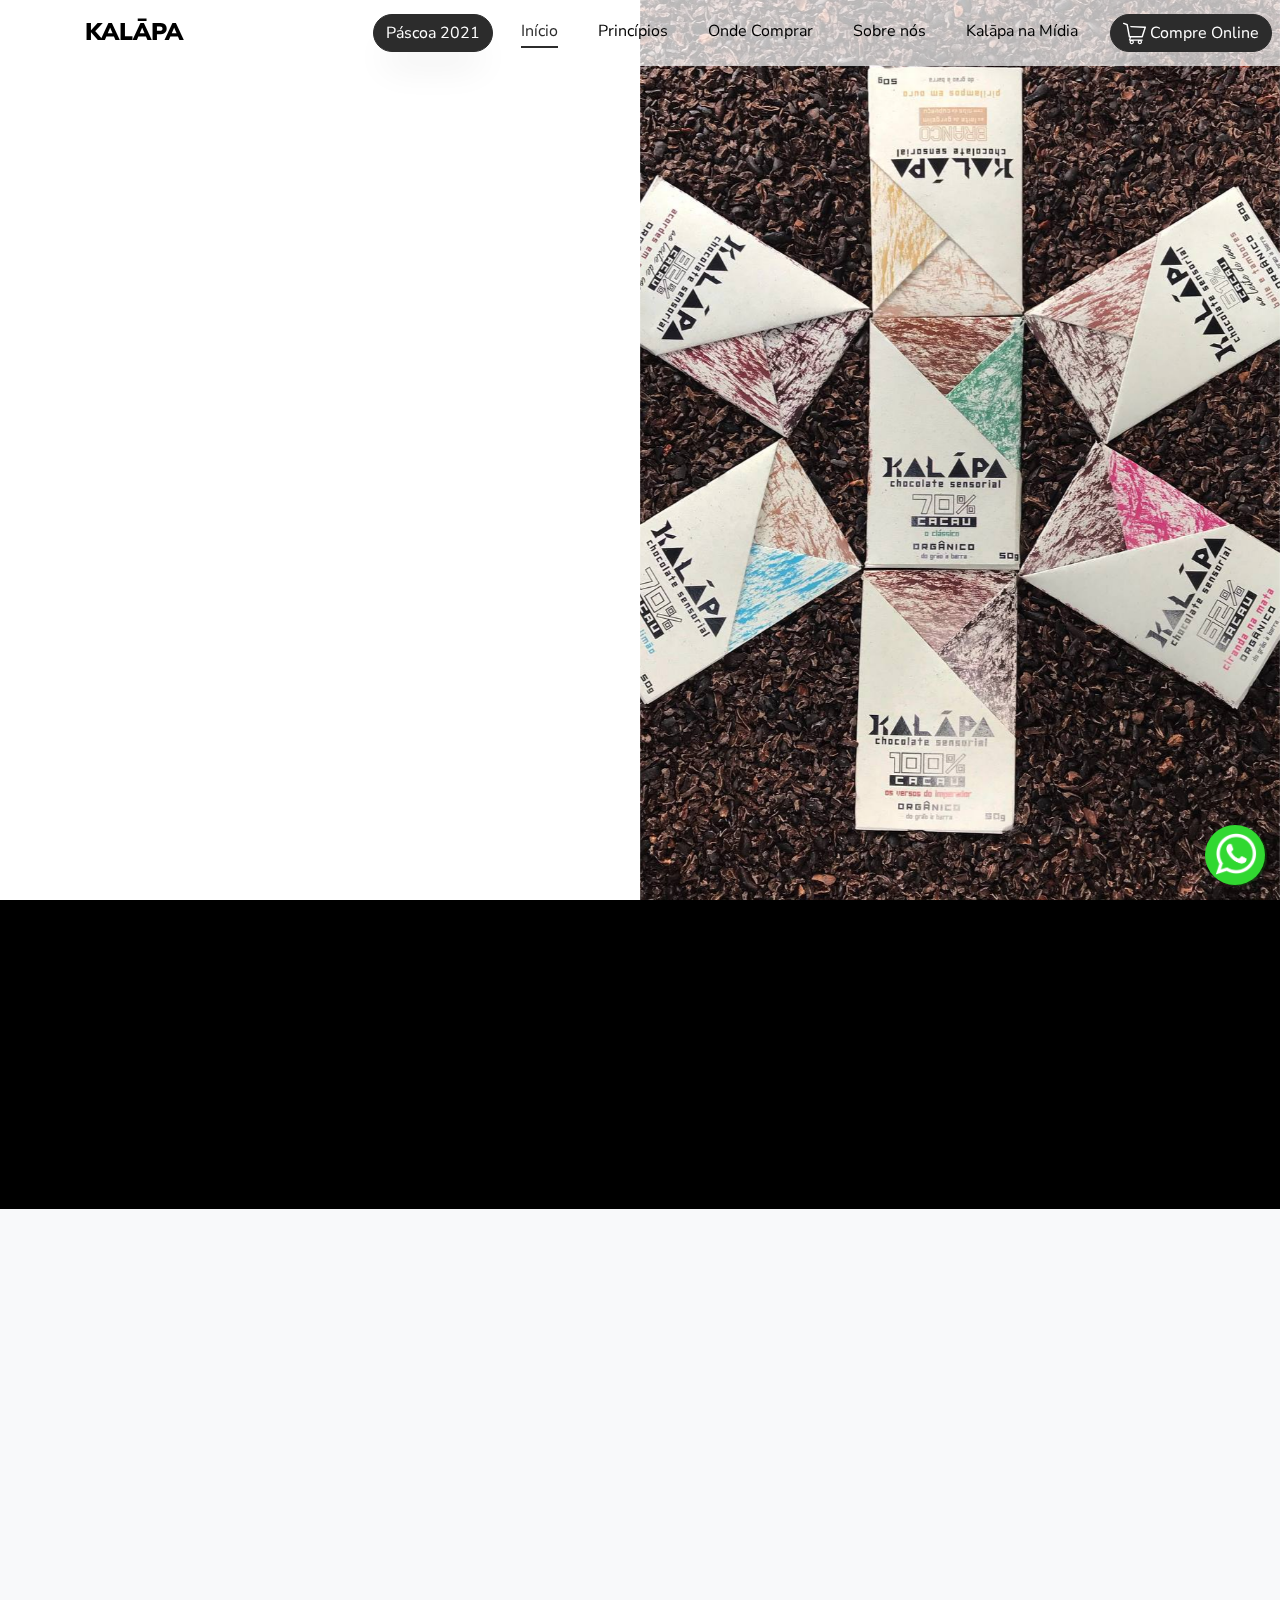
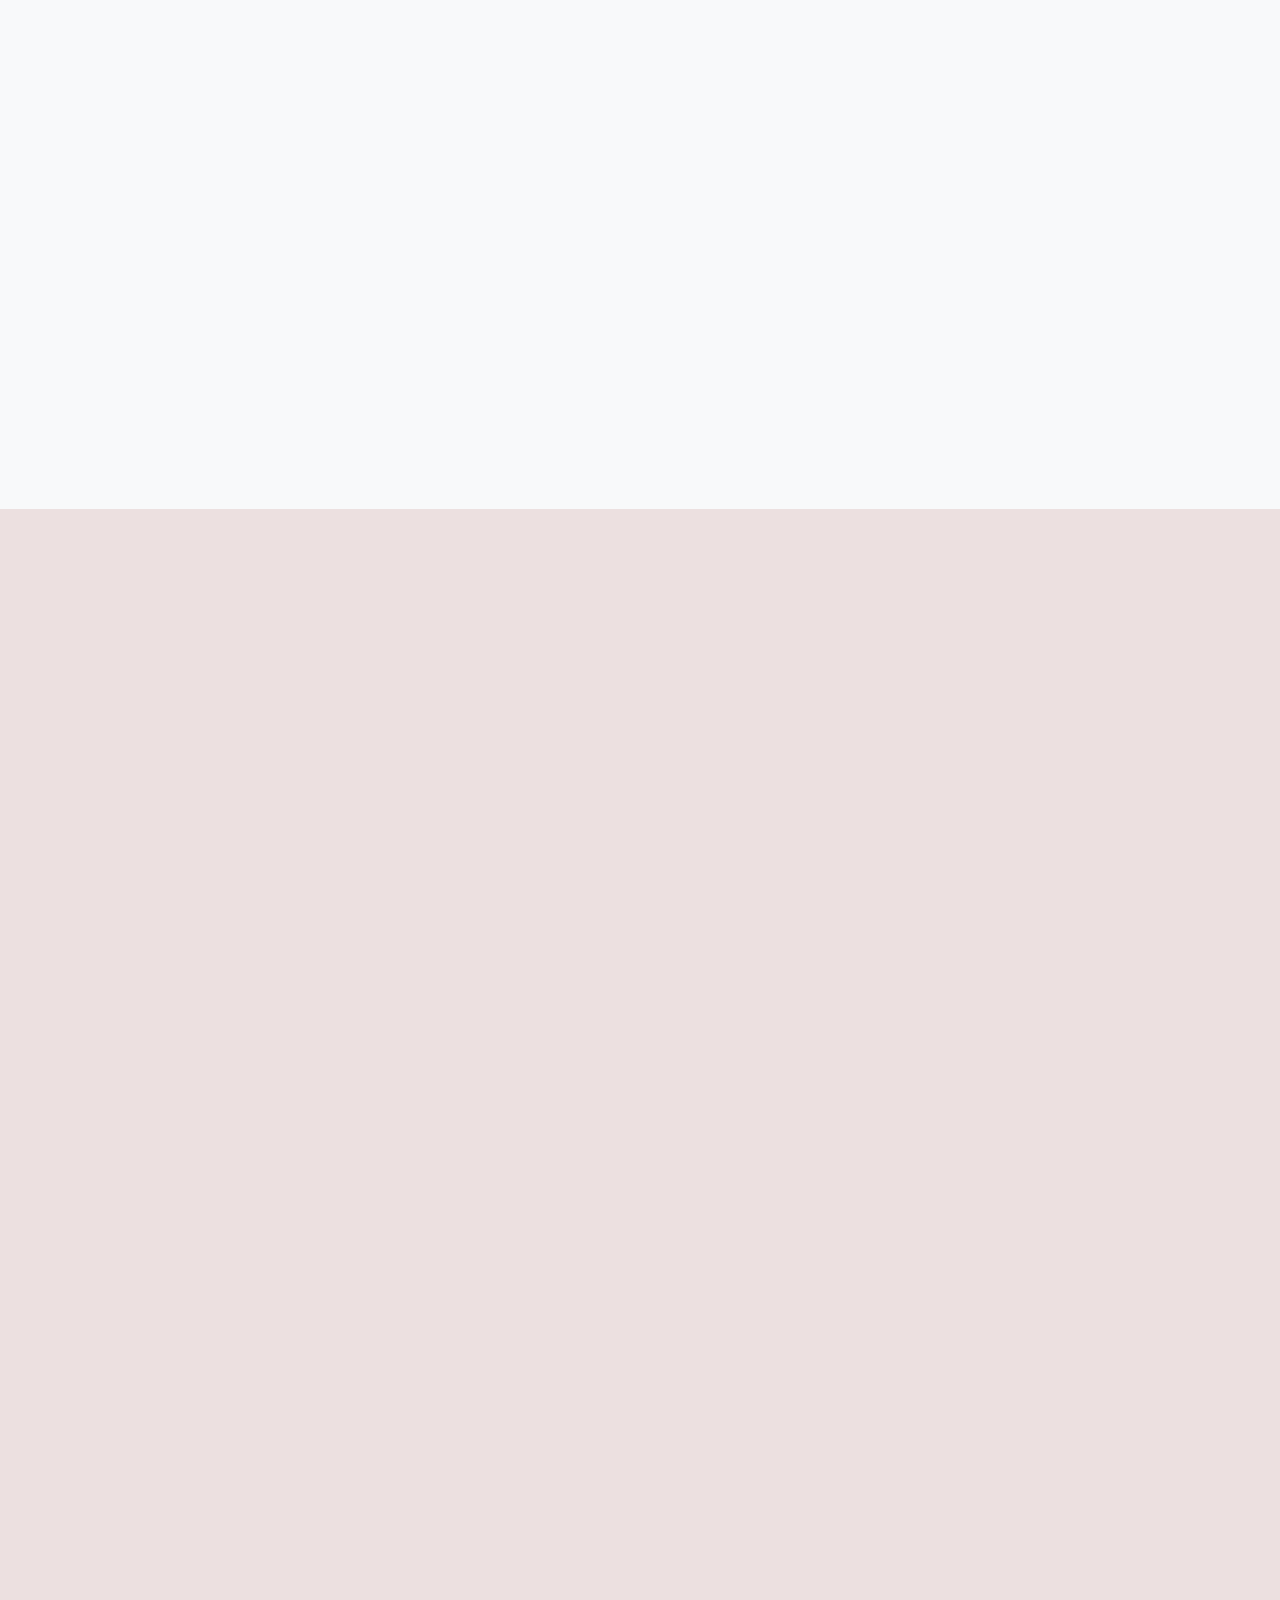
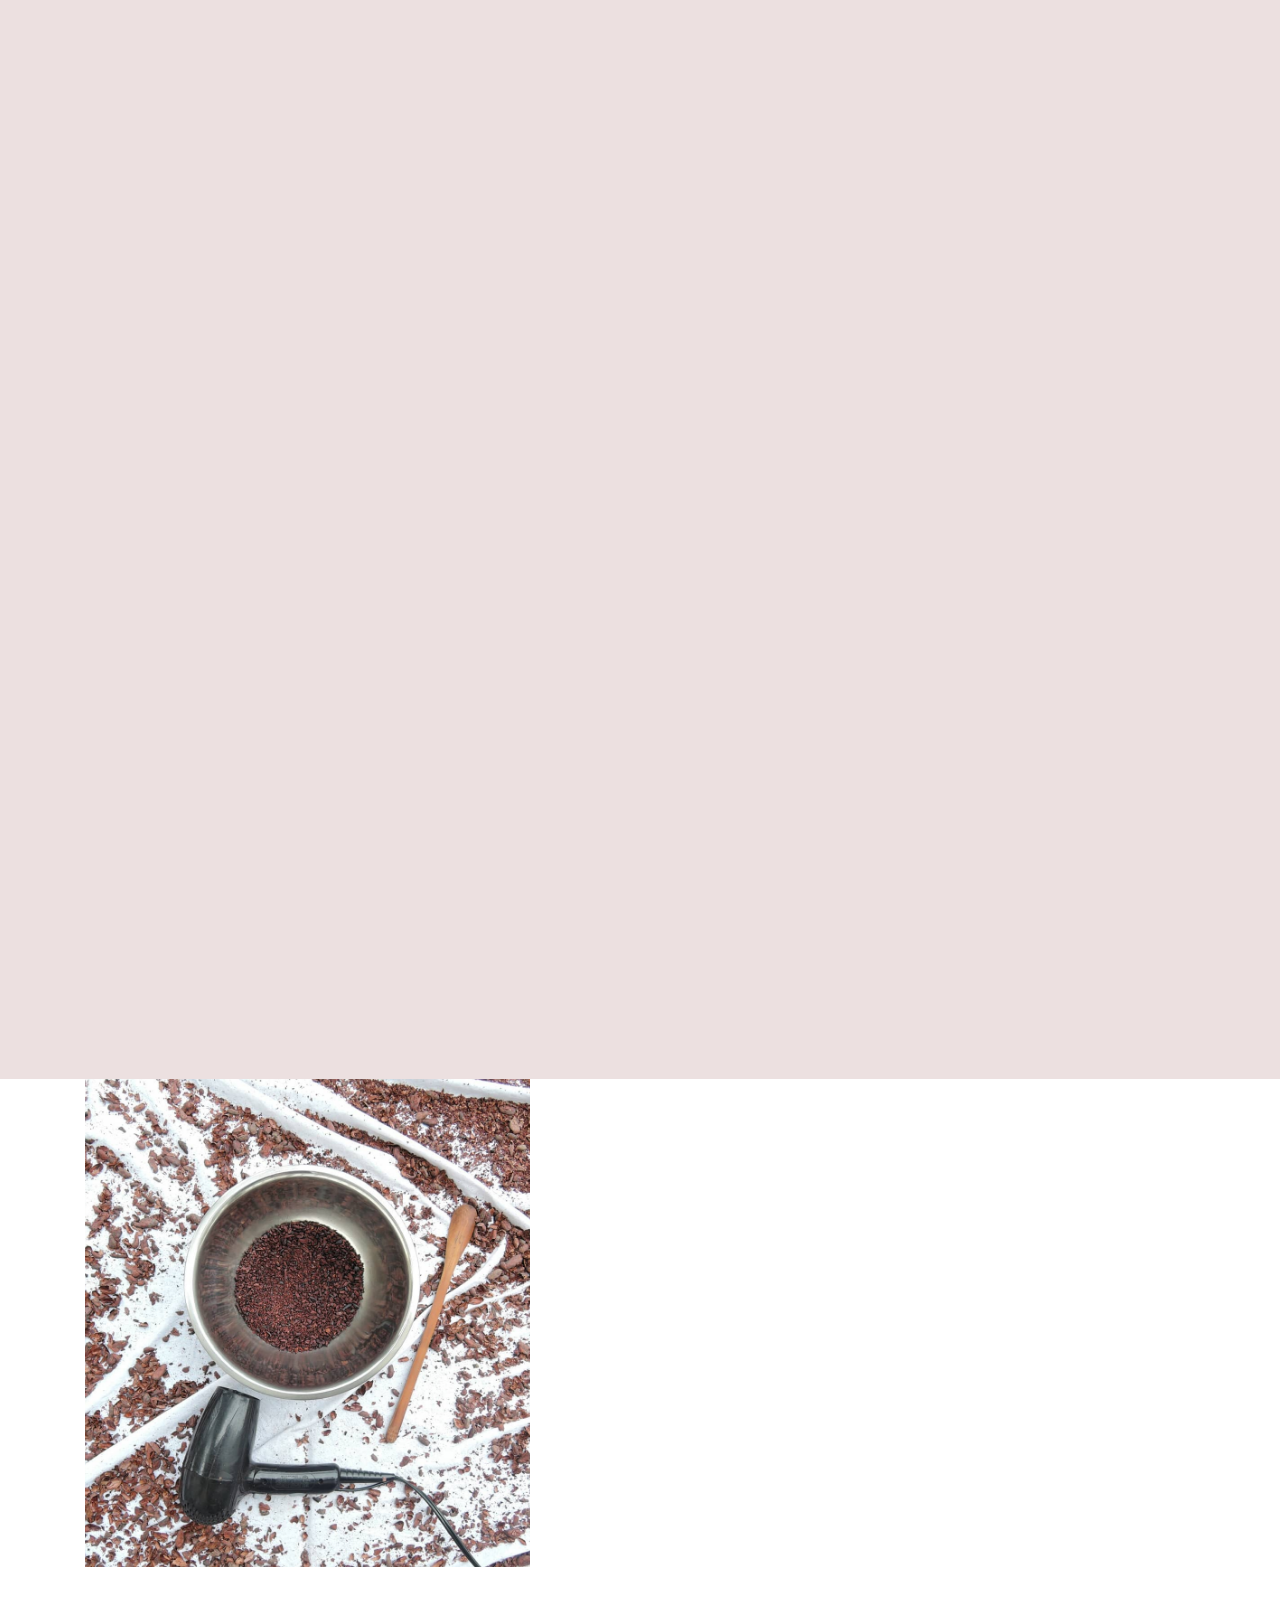
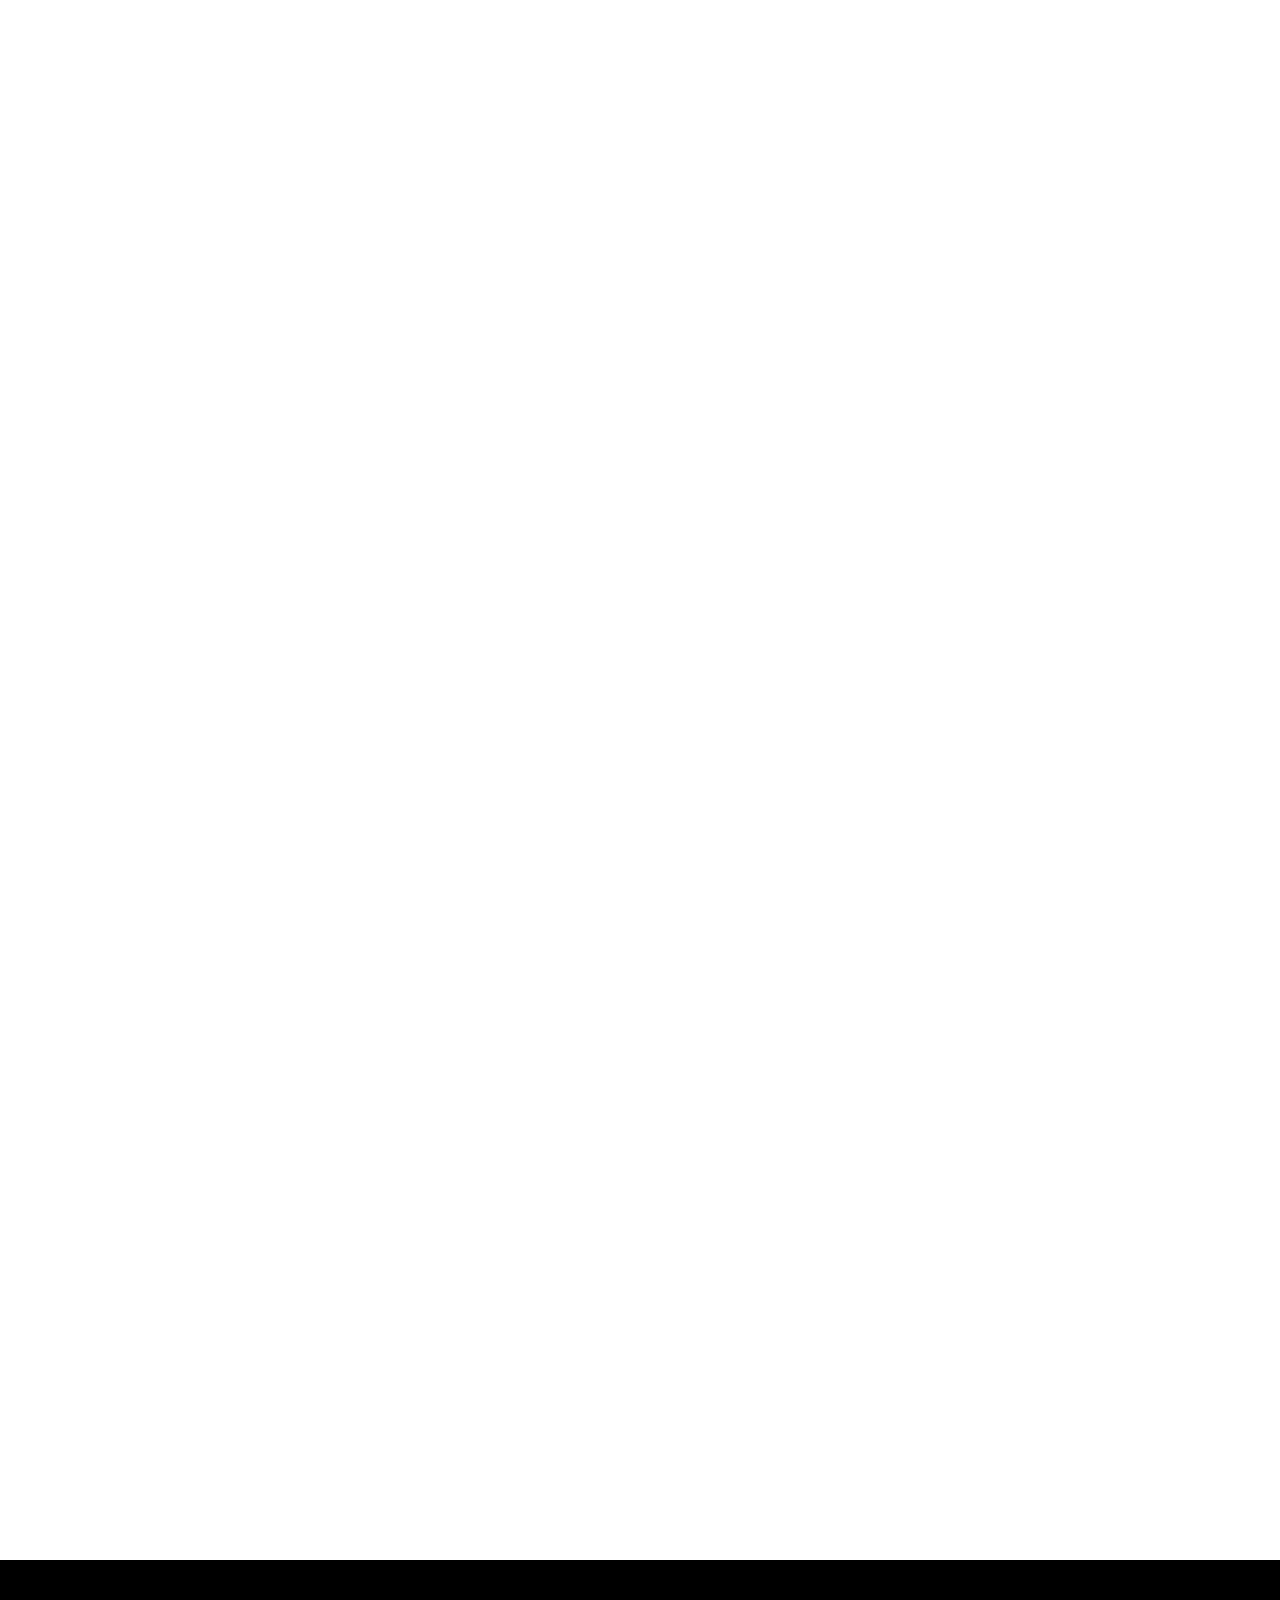
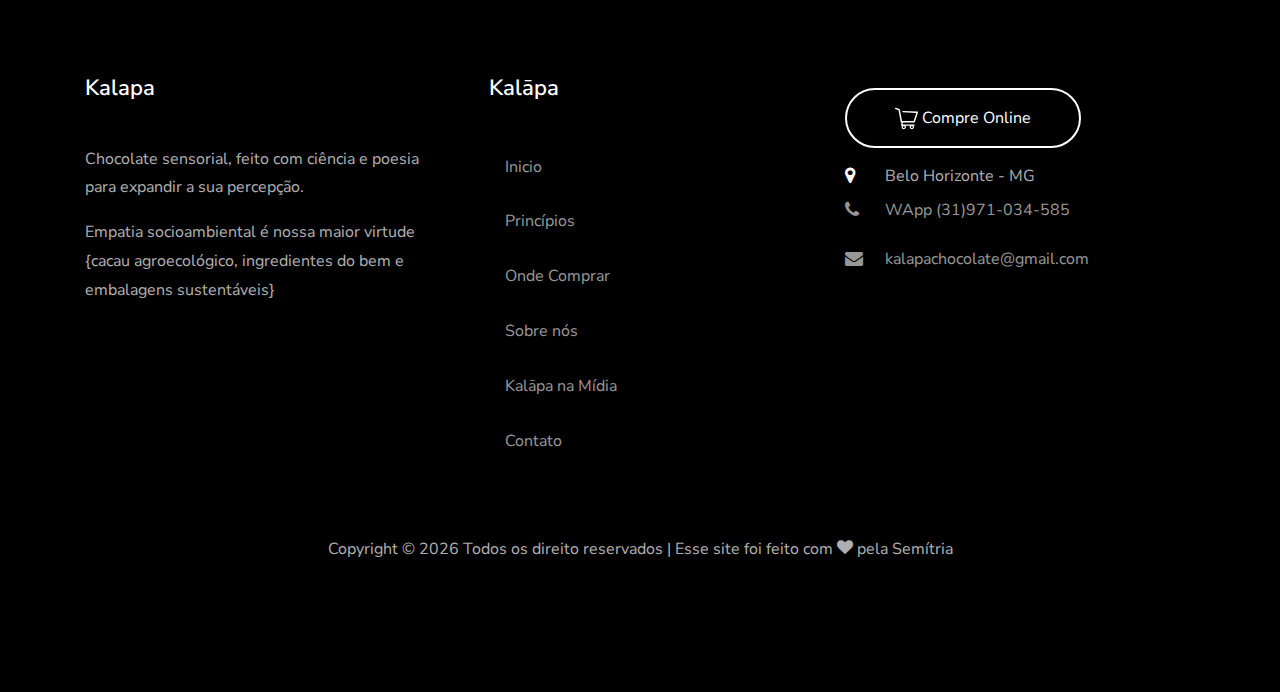
<file: index.html>
<!DOCTYPE html>
<html lang="pt">

<head>
	<title>Kalāpa</title>
	<meta charset="utf-8">
	<meta name="viewport" content="width=device-width, initial-scale=1, shrink-to-fit=no">

	<link href="https://fonts.googleapis.com/css?family=Nunito+Sans:200,300,400,600,700,800,900" rel="stylesheet">

	<link rel="stylesheet" href="css/open-iconic-bootstrap.min.css">
	<link rel="stylesheet" href="css/animate.css">

	<link rel="stylesheet" href="css/owl.carousel.min.css">
	<link rel="stylesheet" href="css/owl.theme.default.min.css">
	<link rel="stylesheet" href="css/magnific-popup.css">

	<link rel="stylesheet" href="css/aos.css">

	<link rel="stylesheet" href="css/ionicons.min.css">

	<link rel="stylesheet" href="css/flaticon.css">
	<link rel="stylesheet" href="css/icomoon.css">
	<link rel="stylesheet" href="css/style.css">
</head>

<body data-spy="scroll" data-target=".site-navbar-target" data-offset="300">


	<nav class="navbar navbar-expand-lg navbar-dark ftco_navbar ftco-navbar-light site-navbar-target" id="ftco-navbar">
		<div class="container">
			<a class="navbar-brand" href="index.html">Kalāpa</a>
			<button class="navbar-toggler js-fh5co-nav-toggle fh5co-nav-toggle" type="button" data-toggle="collapse"
				data-target="#ftco-nav" aria-controls="ftco-nav" aria-expanded="false" aria-label="Toggle navigation">
				<span class="oi oi-menu"></span> Menu
			</button>

			<div class="collapse navbar-collapse" id="ftco-nav">
				<ul class="navbar-nav nav ml-auto">
					<li class="nav-item" style="margin: 8px;"><a href="catalogos/Pascoa-Kalapa.pdf" target="_blank" class="btn btn-primary ">
						Páscoa 2021
					</a></li>
					<li class="nav-item"><a href="#inicio-section" class="nav-link"><span>Início</span></a></li>
					<li class="nav-item"><a href="#processo-section" class="nav-link"><span>Princípios</span></a></li>
					<li class="nav-item"><a href="#onde-comprar" class="nav-link"><span>Onde Comprar</span></a></li>
					<li class="nav-item"><a href="#sobre-section" class="nav-link"><span>Sobre nós</span></a></li>
					<li class="nav-item"><a href="#midia-section" class="nav-link"><span>Kalāpa na Mídia</span></a></li>
					<!-- <li class="nav-item"><a href="#sabores-section" class="nav-link"><span>Sabores</span></a></li> -->
					<!-- <li class="nav-item"><a href="#blog-section" class="nav-link"><span>BeanToBar</span></a></li> -->
					<li class="nav-item"><a href="#footer-section" class="nav-link"><span>Contato</span></a></li>
					<li class="nav-item" style="margin: 8px; position: absolute; right: 0;"><a href="https://www.goomer.app/kalapa-chocolate/menu" target="_blank" class="btn btn-primary ">
						<svg style="fill: white;" xmlns="http://www.w3.org/2000/svg" xmlns:xlink="http://www.w3.org/1999/xlink" version="1.1" id="Capa_1" x="0px" y="0px" width="23px" height="23px" viewBox="0 0 446.853 446.853" style="enable-background:new 0 0 446.853 446.853;" xml:space="preserve">
							<g>
								<path d="M444.274,93.36c-2.558-3.666-6.674-5.932-11.145-6.123L155.942,75.289c-7.953-0.348-14.599,5.792-14.939,13.708   c-0.338,7.913,5.792,14.599,13.707,14.939l258.421,11.14L362.32,273.61H136.205L95.354,51.179   c-0.898-4.875-4.245-8.942-8.861-10.753L19.586,14.141c-7.374-2.887-15.695,0.735-18.591,8.1c-2.891,7.369,0.73,15.695,8.1,18.591   l59.491,23.371l41.572,226.335c1.253,6.804,7.183,11.746,14.104,11.746h6.896l-15.747,43.74c-1.318,3.664-0.775,7.733,1.468,10.916   c2.24,3.184,5.883,5.078,9.772,5.078h11.045c-6.844,7.617-11.045,17.646-11.045,28.675c0,23.718,19.299,43.012,43.012,43.012   s43.012-19.294,43.012-43.012c0-11.028-4.201-21.058-11.044-28.675h93.777c-6.847,7.617-11.047,17.646-11.047,28.675   c0,23.718,19.294,43.012,43.012,43.012c23.719,0,43.012-19.294,43.012-43.012c0-11.028-4.2-21.058-11.042-28.675h13.432   c6.6,0,11.948-5.349,11.948-11.947c0-6.6-5.349-11.948-11.948-11.948H143.651l12.902-35.843h216.221   c6.235,0,11.752-4.028,13.651-9.96l59.739-186.387C447.536,101.679,446.832,97.028,444.274,93.36z M169.664,409.814   c-10.543,0-19.117-8.573-19.117-19.116s8.574-19.117,19.117-19.117s19.116,8.574,19.116,19.117S180.207,409.814,169.664,409.814z    M327.373,409.814c-10.543,0-19.116-8.573-19.116-19.116s8.573-19.117,19.116-19.117s19.116,8.574,19.116,19.117   S337.916,409.814,327.373,409.814z"/>
							</g>
							<g>
							</g>
							<g>
							</g>
							<g>
							</g>
							<g>
							</g>
							<g>
							</g>
							<g>
							</g>
							<g>
							</g>
							<g>
							</g>
							<g>
							</g>
							<g>
							</g>
							<g>
							</g>
							<g>
							</g>
							<g>
							</g>
							<g>
							</g>
							<g>
							</g>
							</svg> Compre Online
					</a></li>
				</ul>
			</div>
		</div>
	</nav>
	<section id="inicio-section" class="hero">
		<div class="home-slider js-fullheight owl-carousel">
			<div class="slider-item js-fullheight">
				<!-- <div class="overlay"></div> -->
				<div class="container-fluid p-0">
					<div class="row d-md-flex no-gutters slider-text js-fullheight align-items-center justify-content-end"
						data-scrollax-parent="true">
						<div class="one-third order-md-last img js-fullheight"
							style="background-image:url(images/bg_1.jpg);">
							<!-- <h3 class="vr" style="background-image: url(images/divider.jpg);"></h3> -->
						</div>
						<div class="one-forth d-flex js-fullheight align-items-center ftco-animate"
							data-scrollax=" properties: { translateY: '10%' }">
							<div class="text">
								<span class="subheading">_</span>
								<h1 class="mb-4 mt-3">Chocolate sensorial, feito com ciência e poesia para
									<span>expandir a sua percepção.</span></h1>
								<h1 class="mb-4 mt-3">Empatia socioambiental é nossa maior virtude.</h1>

								<!-- <p><a href="#" class="btn btn-primary px-5 py-3 mt-3">Páscoa 2020</a></p> -->
							</div>
						</div>
					</div>
				</div>
			</div>

			<div class="slider-item js-fullheight">
				<div class="overlay"></div>
				<div class="container-fluid p-0">
					<div class="row d-flex no-gutters slider-text js-fullheight align-items-center justify-content-end"
						data-scrollax-parent="true">
						<div class="one-third order-md-last img js-fullheight"
							style="background-image:url(images/bg_2.jpg);">
							<!-- <h3 class="vr" style="background-image: url(images/divider.jpg);">Workout</h3> -->
						</div>
						<div class="one-forth d-flex js-fullheight align-items-center ftco-animate"
							data-scrollax=" properties: { translateY: '70%' }">
							<div class="text">
								<span class="subheading">Expanda sua percepção</span>
								<h1 class="mb-4 mt-3">Páscoa<span> Kalapa</span> <br>Territórios <span>Futuros</span>
								</h1>
								<p>Um convite à transposição de fronteiras </p>
								<p> { geográficas e mentais }</p>

								<p><a href="catalogos/Pascoa-Kalapa.pdf" target="_blank" class="btn btn-primary px-5 py-3 mt-3">Catálogo de Páscoa</a></p>
							</div>
						</div>
					</div>
				</div>
			</div>
		</div>
	</section>

	<section id="processo-section" class="ftco-section ftco-services ftco-no-pt ftco-no-pb">
		<div class="container">
			<div class="row no-gutters midia-section">
				<div class="col-md-4 d-flex align-self-stretch ftco-animate">
					<div class="media block-6 services text-center d-block">
						<div class="icon"><span></span></div>
						<div class="media-body">
							<h3 class="heading mb-3">MULTISSENSORIAL</h3>
							<p>Fazemos nosso próprio chocolate -
								do grão à barra (bean-to-bar).
								Aplicamos ciência e poesia ao feitio,
								com o intuito de despertar a
								~sensorialidade~ de quem
								interage com esse
								alimento sagrado.</p>
						</div>
					</div>
				</div>
				<div class="col-md-4 d-flex align-self-stretch ftco-animate">
					<div class="media block-6 services services-2 text-center d-block">
						<div class="icon"><span></span></div>
						<div class="media-body">
							<h3 class="heading mb-3">DO SOLO ÀS SINAPSES</h3>
							<p>Somos guiados
								pelo que chamamos
								'Empatia socioambiental',
								buscando gerar benefícios em toda a 
								cadeia - do solo do cacaueiro à mente do consumidor final.</p>
						</div>
					</div>
				</div>
				<div class="col-md-4 d-flex align-self-stretch ftco-animate">
					<div class="media block-6 services text-center d-block">
						<div class="icon"><span></span></div>
						<div class="media-body">
							<h3 class="heading mb-3">A JORNADA DA PARTÍCULA</h3>
							<p>'Kalapa' é uma partícula
								subatômica. Amamos o
								que fazemos e você poderá sentir esse ~amor~
								em cada Kalapa do nosso chocolate.</p>
						</div>
					</div>
				</div>
			</div>

			<div class="row no-gutters midia-section ocultar">
				<div class="col-md-4 d-flex align-self-stretch ftco-animate">
					<div class="media block-6 services text-center d-block">
						<div class="icon"><span></span></div>
						<div class="media-body">
							<h3 class="heading mb-3">MULTISSENSORIAL</h3>
							<h3 class="heading mb-3">{ um convite à expansão }</h3>
							<p>Entendemos a natureza humana como híbrida e múltipla. Interagimos com o mundo ao redor
								através dos sentidos e também da mente. Nosso potencial sensorial é incalculável – e
								pode ser
								expandido. Em uma confluência de ciência e poesia, oferecemos experiências singulares,
								instigantes e carregadas de beleza. Cada chocolate da Kalapa é uma via para ramificar
								sua
								mente e seus sentidos .
								Novas rotas neurais pedem para surgir. Permita-se. Kalape-se.</p>
						</div>
					</div>
				</div>
				<div class="col-md-4 d-flex align-self-stretch ftco-animate">
					<div class="media block-6 services services-2 text-center d-block">
						<div class="icon"><span></span></div>
						<div class="media-body">
							<h3 class="heading mb-3">A JORNADA DA PARTÍCULA</h3>
							<h3 class="heading mb-3">{ do solo às sinapses }</h3>
							<p>&#39;Kalapa&#39; é uma partícula subatômica e as partículas estão em constante
								transformação. A
								trajetória do chocolate envolve rearranjos e mais rearranjos, múltiplas possibilidades.
								Convidamos a todxs a seguir a jornada da partícula conosco, compreendendo como tudo está
								conectado e como nossas escolhas alimentares impactam quem somos e o mundo que
								construímos conjuntamente.</p>
						</div>
					</div>
				</div>
				<div class="col-md-4 d-flex align-self-stretch ftco-animate">
					<div class="media block-6 services text-center d-block">
						<div class="icon"><span></span></div>
						<div class="media-body">
							<h3 class="heading mb-3">EMPATIA SOCIOAMBIENTAL</h3>
							<h3 class="heading mb-3">{ virtude pulsante }</h3>
							<p>Entendemos que o chocolate começa antes da nossa fábrica e segue rota para além da nossa
								empresa. Como não levar nossas mentes a percorrer todo este caminho? Entendemos-nos
								como integrantes uma rede mais ampla, que vai além do ofício de fazer chocolate.

								Essa concepção traz importantes valores, que estão na nossa essência, desdobram-se no
								nosso
								comportamento e em cada sinapse de nossos neurônios. De forma natural, pensamos em
								quem produz, no sistema natural, em quem consome e em nós da Kalapa. No todo.
								É assim pois não há outra forma de ser. Somente faz sentido se o nosso ciclo existencial
								for
								benéfico para todxs {do solo às sinapses }.</p>
						</div>
					</div>
				</div>
			</div>
		</div>
	</section>

	<!-- O PROCESSO BEAN TO BAR -->
	<section class="ftco-section ftco-no-pb ftco-no-pt ftco-program bg-light" id="processo-section">
		<div class="container">
			<div class="row no-gutters">
				<div class="col-md-4 ftco-animate py-5 nav-link-wrap js-fullheight">
					<div class="nav flex-column nav-pills" id="v-pills-tab" role="tablist" aria-orientation="vertical">
						<a class="nav-link px-4 active" id="v-pills-1-tab" data-toggle="pill" href="#v-pills-1"
							role="tab" aria-controls="v-pills-1" aria-selected="true"><span class="mr-3"></span>Do grão
							à barra</a>

						<a class="nav-link px-4" id="v-pills-2-tab" data-toggle="pill" href="#v-pills-2" role="tab"
							aria-controls="v-pills-2" aria-selected="false"><span class="mr-3"></span>Cacau
							agroecológico</a>

						<a class="nav-link px-4" id="v-pills-3-tab" data-toggle="pill" href="#v-pills-3" role="tab"
							aria-controls="v-pills-3" aria-selected="false"><span class="mr-3"></span>À base de
							plantas</a>

						<a class="nav-link px-4" id="v-pills-4-tab" data-toggle="pill" href="#v-pills-4" role="tab"
							aria-controls="v-pills-4" aria-selected="false"><span class="mr-3"></span>Matéria-prima
							nacional</a>

						<a class="nav-link px-4" id="v-pills-6-tab" data-toggle="pill" href="#v-pills-6" role="tab"
							aria-controls="v-pills-6" aria-selected="false"><span class="mr-3"></span>Embalagens
							sustentáveis</a>

					</div>
				</div>
				<div class="col-md-8 ftco-animate p-4 p-md-5 d-flex align-items-center js-fullheight">

					<div class="tab-content pl-md-5" id="v-pills-tabContent">

						<div class="tab-pane fade show active py-0" id="v-pills-1" role="tabpanel"
							aria-labelledby="v-pills-1-tab">
							<span class="icon mb-3 d-block "></span>
							<h2 class="mb-4">Do grão à barra</h2>
							<p>Na Kalapa fazemos chocolate desde o grão {bean-to-bar} e assim podemos guiar as reações químicas
								e físicas que transformam as partículas de cacau em chocolate.</p>
							<p>Rearranjos e mais rearranjos. Múltiplas possibilidades. 
							</p>
							<!-- <p><a href="#" class="btn btn-primary px-4 py-3">Learn More</a></p> -->
						</div>

						<div class="tab-pane fade py-0" id="v-pills-2" role="tabpanel" aria-labelledby="v-pills-2-tab">
							<span class="icon mb-3 d-block"></span>
							<h2 class="mb-4">Cacau agroecológico</h2>
							<p>Nas nossas andanças buscando cacau de qualidade já visitamos diversas produções. Nossa escolha
								é sempre pelo que acreditamos ser melhor para o todo: sistemas de produção de base agroecológica.
							</p>
							<p>Cultivos que harmonizam com a Terra, geram alimento e riqueza para os que dela
								de fato cuidam e cuja diversidade potencializa o poder desse alimento sagrado que é o cacau.
							</p>
							<p>Hoje todo o nosso cacau vem do Assentamento Dois Riachões, em Ibirapitanga, Bahia. Um lugar onde 
								soberania alimentar é prioridade e o cacau é cultivado dentro da Mata Atlântica.
							</p>
							<!-- <p><a href="#" class="btn btn-primary px-4 py-3">Learn More</a></p> -->
						</div>

						<div class="tab-pane fade py-0" id="v-pills-3" role="tabpanel" aria-labelledby="v-pills-3-tab">
							<span class="icon mb-3 d-block"></span>
							<h2 class="mb-4">À base de plantas</h2>
							<p>Nossas receitas têm alto teor de cacau e nossas alquimias são feitas somente 
								com ingredientes vegetais.  </p>
							<p>Concebemos um chocolate que respeite a integridade do corpo humano e de toda a vida ao nosso redor. </p>
							<!-- <p><a href="#" class="btn btn-primary px-4 py-3">Learn More</a></p> -->
						</div>

						<div class="tab-pane fade py-0" id="v-pills-4" role="tabpanel" aria-labelledby="v-pills-4-tab">
							<span class="icon mb-3 d-block"></span>
							<h2 class="mb-4">Matéria-prima nacional</h2>
							<p>Nossa atenção não se restringe ao cacau. Pesquisamos e selecionamos com cuidado todo ingrediente
								que fará parte das nossas receitas.
							</p>
							<p>Utilizamos ingredientes produzidos exclusivamente no Brasil. Assim favorecemos 
								produtores da nossa terra e também conhecemos melhor a origem de cada alimento que
								chega a nós para ser transformado. 
							</p>
							<!-- <p><a href="#" class="btn btn-primary px-4 py-3">Learn More</a></p> -->
						</div>

						<div class="tab-pane fade py-0" id="v-pills-6" role="tabpanel" aria-labelledby="v-pills-6-tab">
							<span class="icon mb-3 d-block"></span>
							<h2 class="mb-4">Embalagens sustentáveis</h2>
							<p>As embalagens têm nossa especial atenção e refletem parte dos nossos valores</p>
							<p>Caminhamos sempre em direção ao conceito 'Lixo zero'. Priorizamos materiais reciclados {dando nova 
								vida ao que já existe no planeta}, recicláveis {para que o ciclo continue} e compostáveis {para que o
								ciclar seja natural e facilitado}
								<p>Assim praticamos e inspiramos parte do que queremos no mundo: menos lixo, zero resíduos plásticos.</p>
							</p>
							<!-- <p><a href="#" class="btn btn-primary px-4 py-3">Learn More</a></p> -->
						</div>
					</div>
				</div>
			</div>
		</div>
	</section>



	<!-- ONDE COMPRAR -->
	<section class="ftco-section ftco-schedule" id="onde-comprar">
		<div class="container">
			<div class="row justify-content-center pb-5">
				<div class="col-md-12 heading-section text-center ftco-animate">
					<span class="subheading">Locais</span>
					<h2 class="mb-4">Onde comprar?</h2>
					<p>Conheça nossos parceiros e revendedores</p>
				</div>
			</div>
			<div class="ftco-schedule">
				<div class="row">
					<div class="col-md-4 nav-link-wrap">
						<div class="nav flex-column nav-pills" id="v-pills-tab" role="tablist"
							aria-orientation="vertical">
							<a class="nav-link ftco-animate active" id="v-pills-8-tab" data-toggle="pill"
								href="#v-pills-8" role="tab" aria-controls="v-pills-8" aria-selected="true">MG - Belo
								Horizonte</a>

							<a class="nav-link ftco-animate" id="v-pills-17-tab" data-toggle="pill" href="#v-pills-17"
							role="tab" aria-controls="v-pills-17" aria-selected="false">MG - Vespasiano</a>

							<a class="nav-link ftco-animate" id="v-pills-9-tab" data-toggle="pill" href="#v-pills-9"
								role="tab" aria-controls="v-pills-9" aria-selected="false">MG - Lavras</a>

							<a class="nav-link ftco-animate" id="v-pills-10-tab" data-toggle="pill" href="#v-pills-10"
								role="tab" aria-controls="v-pills-10" aria-selected="false">MG - Ouro Preto</a>

							<a class="nav-link ftco-animate" id="v-pills-11-tab" data-toggle="pill" href="#v-pills-11"
								role="tab" aria-controls="v-pills-11" aria-selected="false">MG - Gonçalves</a>
<!-- 
							<a class="nav-link ftco-animate" id="v-pills-12-tab" data-toggle="pill" href="#v-pills-12"
								role="tab" aria-controls="v-pills-12" aria-selected="false">MG - São João del Rei</a> -->

							<a class="nav-link ftco-animate" id="v-pills-13-tab" data-toggle="pill" href="#v-pills-13"
								role="tab" aria-controls="v-pills-13" aria-selected="false">MG - Tiradentes</a>

							<a class="nav-link ftco-animate" id="v-pills-14-tab" data-toggle="pill" href="#v-pills-14"
								role="tab" aria-controls="v-pills-14" aria-selected="false">MG - Piracema</a>

							<a class="nav-link ftco-animate" id="v-pills-15-tab" data-toggle="pill" href="#v-pills-15"
								role="tab" aria-controls="v-pills-15" aria-selected="false">SP - São Paulo</a>

							<a class="nav-link ftco-animate" id="v-pills-16-tab" data-toggle="pill" href="#v-pills-16"
							role="tab" aria-controls="v-pills-16" aria-selected="false">SP - Campinas</a>


						</div>
					</div>
					<div class="col-md-8 tab-wrap">
						<div class="tab-content" id="v-pills-tabContent">
							<!-- BELO HORIZONTE -->
							<div class="tab-pane fade show active" id="v-pills-8" role="tabpanel"
								aria-labelledby="day-8-tab">
								<div class="coach-wrap ftco-animate d-sm-flex">
									<div class="img coach-img" style="background-image: url(images/trainer-1.png);">
									</div>
									<div class="text pl-md-5">
										<h2>Roça Grande</h2>
										<p>R. dos Timbiras, 1944 - Lourdes</p>
									</div>
								</div>
								<div class="coach-wrap ftco-animate d-sm-flex">
									<div class="img coach-img" style="background-image: url(images/trainer-1.png);">
									</div>
									<div class="text pl-md-5">
										<h2>Casa Horta</h2>
										<p>Av. dos Bandeirantes, 1336 - loja 2 - Mangabeiras</p>
									</div>
								</div>
								<div class="coach-wrap ftco-animate d-sm-flex">
									<div class="img coach-img" style="background-image: url(images/trainer-1.png);">
									</div>
									<div class="text pl-md-5">
										<h2>Cozinha Santo Antônio</h2>
										<p>R. São Domingos do Prata, 453 - Santo Antônio</p>
									</div>
								</div>
								<div class="coach-wrap ftco-animate d-sm-flex">
									<div class="img coach-img" style="background-image: url(images/trainer-1.png);">
									</div>
									<div class="text pl-md-5">
										<h2>Bolos de Julieta</h2>
										<p>Av. Fleming, 900 - Ouro Preto</p>
									</div>
								</div>
								<div class="coach-wrap ftco-animate d-sm-flex">
									<div class="img coach-img" style="background-image: url(images/trainer-1.png);">
									</div>
									<div class="text pl-md-5">
										<h2>Armazém do Campo</h2>
										<p>Av. Augusto de Lima, 2136 - Barro Preto</p>
									</div>
								</div>
								<div class="coach-wrap ftco-animate d-sm-flex">
									<div class="img coach-img" style="background-image: url(images/trainer-1.png);">
									</div>
									<div class="text pl-md-5">
										<h2>Orgânicos de Minas</h2>
										<a href="https://www.organicosdeminas.com.br/search/?q=kalapa">	
											<p>Av. Augusto de Lima, 2136 - Barro Preto</p>
										</a>
									</div>
								</div>
								<div class="coach-wrap ftco-animate d-sm-flex">
									<div class="img coach-img" style="background-image: url(images/trainer-1.png);">
									</div>
									<div class="text pl-md-5">
										<h2>Cheguei!</h2>
										<p>Rua Pium-Í, 229 - Cruzeiro</p>
									</div>
								</div>
								<div class="coach-wrap ftco-animate d-sm-flex">
									<div class="img coach-img" style="background-image: url(images/trainer-1.png);">
									</div>
									<div class="text pl-md-5">
										<h2>Cheguei!</h2>
										<p>Rua Pium-Í, 229 - Cruzeiro</p>
									</div>
								</div>
								<div class="coach-wrap ftco-animate d-sm-flex">
									<div class="img coach-img" style="background-image: url(images/trainer-1.png);">
									</div>
									<div class="text pl-md-5">
										<h2>Comercial Lua</h2>
										<p>R. Jornalista Wilson Angelo, 170/lj 104 - São Luís</p>
									</div>
								</div>
							</div>

							<!-- LAVRAS -->
							<div class="tab-pane fade" id="v-pills-17" role="tabpanel"
								aria-labelledby="v-pills-day-17-tab">
								<div class="coach-wrap ftco-animate d-sm-flex">
									<div class="img coach-img" style="background-image: url(images/trainer-1.png);">
									</div>
									<div class="text pl-md-5">
										<h2>Siléa Fischer Produtos Naturais</h2>
										<p>WhatsApp 31 986069657</p>
									</div>
								</div>
							</div>

							<!-- LAVRAS -->
							<div class="tab-pane fade" id="v-pills-9" role="tabpanel"
								aria-labelledby="v-pills-day-9-tab">
								<div class="coach-wrap ftco-animate d-sm-flex">
									<div class="img coach-img" style="background-image: url(images/trainer-1.png);">
									</div>
									<div class="text pl-md-5">
										<h2>Verdens Culinária Vegana</h2>
										<p>WhatsApp 35 99124 3707</p>
									</div>
								</div>
							</div>

							<!-- OURO PRETO -->
							<div class="tab-pane fade" id="v-pills-10" role="tabpanel"
								aria-labelledby="v-pills-day-10-tab">
								<div class="coach-wrap ftco-animate d-sm-flex">
									<div class="img coach-img" style="background-image: url(images/trainer-1.png);">
									</div>
									<div class="text pl-md-5">
										<h2>Café das Flores</h2>
										<p>R. Sen. Rocha Lagoa, 183</p>
									</div>
								</div>
							</div>

							<!-- GONCALVES -->
							<div class="tab-pane fade" id="v-pills-11" role="tabpanel"
								aria-labelledby="v-pills-day-11-tab">
								<div class="coach-wrap ftco-animate d-sm-flex">
									<div class="img coach-img" style="background-image: url(images/trainer-1.png);">
									</div>
									<div class="text pl-md-5">
										<h2>Detrás da Matriz</h2>
										<p>Praça Monsenhor Dutra, 285 - Centro</p>
									</div>
								</div>
							</div>

							<!-- TIRADENTES -->
							<div class="tab-pane fade" id="v-pills-13" role="tabpanel"
								aria-labelledby="v-pills-day-13-tab">
								<div class="coach-wrap ftco-animate d-sm-flex">
									<div class="img coach-img" style="background-image: url(images/trainer-1.png);">
									</div>
									<div class="text pl-md-5">
										<h2>Mercado Tunico</h2>
										<p>R. Henrique Diniz, 155 - Centro</p>
									</div>
								</div>
							</div>

							<!-- PIRACEMA -->
							<div class="tab-pane fade" id="v-pills-14" role="tabpanel"
								aria-labelledby="v-pills-day-14-tab">
								<div class="coach-wrap ftco-animate d-sm-flex">
									<div class="img coach-img" style="background-image: url(images/trainer-1.png);">
									</div>
									<div class="text pl-md-5">
										<h2>Delícias da Casa</h2>
										<p>Tv. Entre Rios, 88 - Centro</p>
									</div>
								</div>
							</div>

								<!-- ITABIRITO -->
								<div class="tab-pane fade" id="v-pills-14" role="tabpanel"
								aria-labelledby="v-pills-day-14-tab">
								<div class="coach-wrap ftco-animate d-sm-flex">
									<div class="img coach-img" style="background-image: url(images/trainer-1.png);">
									</div>
									<div class="text pl-md-5">
										<h2>Bodega MBG</h2>
										<p>R. Matozinhos, 350 - Matozinhos</p>
									</div>
								</div>
							</div>

							<!-- SP -->
							<div class="tab-pane fade" id="v-pills-15" role="tabpanel"
								aria-labelledby="v-pills-day-15-tab">
								<div class="coach-wrap ftco-animate d-sm-flex">
									<div class="img coach-img" style="background-image: url(images/trainer-1.png);">
									</div>
									<div class="text pl-md-5">
										<h2>Instituto Chão</h2>
										<p>R. Harmonia, 123 - Vila Madalena</p>
									</div>
								</div>
							</div>

							<!-- CAMPINAS -->
							<div class="tab-pane fade" id="v-pills-16" role="tabpanel"
							aria-labelledby="v-pills-day-16-tab">
							<div class="coach-wrap ftco-animate d-sm-flex">
								<div class="img coach-img" style="background-image: url(images/trainer-1.png);">
								</div>
								<div class="text pl-md-5">
									<h2>Monjolo Chocolate Bar</h2>
									<p>R. Francisco de Barros Filho, 510 - Barão Geraldo</p>
								</div>
							</div>
							</div>
							<!-- MODELO ORIGINAL -->
							<!-- <div class="tab-pane fade" id="v-pills-14" role="tabpanel" aria-labelledby="v-pills-day-14-tab">
	              	<div class="coach-wrap ftco-animate d-sm-flex">
	              		<div class="img coach-img" style="background-image: url(images/trainer-3.jpg);"></div>
	              		<div class="text pl-md-5">
	              			<span class="time">08:00AM - 10:00AM</span>
	              			<h2><a href="#">Body Building</a></h2>
	              			<p>A small river named Duden flows by their place and supplies it with the necessary regelialia. It is a paradisematic country, in which roasted parts of sentences fly into your mouth.</p>
	              			<h3 class="coach-name">&mdash; <a href="#">Jesh Stone</a> <span class="position">Muslce Expert</span></h3>
	              		</div>
					  </div> -->

						</div>
					</div>
				</div>
			</div>
		</div>
		</div>
	</section>

	<section class="ftco-counter img ftco-section ftco-no-pt ftco-no-pb" id="sobre-section">
		<div class="container">
			<div class="row d-flex">
				<div class="col-md-6 col-lg-5 d-flex">
					<div class="img d-flex align-self-stretch align-items-center"
						style="background-image:url(images/about.jpg);">
					</div>
				</div>
				<div class="col-md-6 col-lg-7 pl-lg-5 py-5">
					<div class="py-md-5">
						<div class="row justify-content-start pb-3">
							<div class="col-md-12 heading-section ftco-animate">
								<!-- <span class="subheading">Como a Kalapa surgiu?</span> -->
								<h2 class="mb-4" style="font-size: 34px; text-transform: capitalize;">Como a Kalapa
									surgiu?</h2>

								<p>Em 2017, a bióloga Luiza começou a fazer chocolate em casa para consumo próprio, com
									cacau agroecológico e combinações inusitadas.
								</p>
								<p>Da vontade de doar dinheiro para um centro de meditação surgiu uma campanha entre
									amigxs: 50 barras foram vendidas e convertidas em doação.
									<b>Boom! </b>Nascia uma marca. Entendemos que o propósito nascera antes e por isso
									os valores da Kalapa pulsam tão fortemente ao longo de todo o seu ciclo existencial.
								</p>
							</div>
						</div>
					</div>
				</div>
			</div>
		</div>
	</section>

	<section class="ftco-section testimony-section ocultar">
		<div class="container">
			<div class="row justify-content-center pb-3">
				<div class="col-md-7 text-center heading-section heading-section-white ftco-animate">
					<span class="subheading">Read testimonials</span>
					<h2 class="mb-4">What Client Says</h2>
				</div>
			</div>
			<div class="row ftco-animate justify-content-center">
				<div class="col-md-12">
					<div class="carousel-testimony owl-carousel ftco-owl">
						<div class="item">
							<div class="testimony-wrap text-center py-4 pb-5">
								<div class="user-img" style="background-image: url(images/trainer_1.jpg)">
									<span class="quote d-flex align-items-center justify-content-center">
										<i class="icon-quote-left"></i>
									</span>
								</div>
								<div class="text px-4 pb-5">
									<p class="mb-4">Far far away, behind the word mountains, far from the countries
										Vokalia and Consonantia, there live the blind texts.</p>
									<p class="name">Jeff Freshman</p>
									<span class="position">Artist</span>
								</div>
							</div>
						</div>
						<div class="item">
							<div class="testimony-wrap text-center py-4 pb-5">
								<div class="user-img" style="background-image: url(images/trainer_2.jpg)">
									<span class="quote d-flex align-items-center justify-content-center">
										<i class="icon-quote-left"></i>
									</span>
								</div>
								<div class="text px-4 pb-5">
									<p class="mb-4">Far far away, behind the word mountains, far from the countries
										Vokalia and Consonantia, there live the blind texts.</p>
									<p class="name">Jeff Freshman</p>
									<span class="position">Artist</span>
								</div>
							</div>
						</div>
						<div class="item">
							<div class="testimony-wrap text-center py-4 pb-5">
								<div class="user-img" style="background-image: url(images/trainer_3.jpg)">
									<span class="quote d-flex align-items-center justify-content-center">
										<i class="icon-quote-left"></i>
									</span>
								</div>
								<div class="text px-4 pb-5">
									<p class="mb-4">Far far away, behind the word mountains, far from the countries
										Vokalia and Consonantia, there live the blind texts.</p>
									<p class="name">Jeff Freshman</p>
									<span class="position">Artist</span>
								</div>
							</div>
						</div>
						<div class="item">
							<div class="testimony-wrap text-center py-4 pb-5">
								<div class="user-img" style="background-image: url(images/trainer-1.jpg)">
									<span class="quote d-flex align-items-center justify-content-center">
										<i class="icon-quote-left"></i>
									</span>
								</div>
								<div class="text px-4 pb-5">
									<p class="mb-4">Far far away, behind the word mountains, far from the countries
										Vokalia and Consonantia, there live the blind texts.</p>
									<p class="name">Jeff Freshman</p>
									<span class="position">Artist</span>
								</div>
							</div>
						</div>
						<div class="item">
							<div class="testimony-wrap text-center py-4 pb-5">
								<div class="user-img" style="background-image: url(images/trainer_3.jpg)">
									<span class="quote d-flex align-items-center justify-content-center">
										<i class="icon-quote-left"></i>
									</span>
								</div>
								<div class="text px-4 pb-5">
									<p class="mb-4">Far far away, behind the word mountains, far from the countries
										Vokalia and Consonantia, there live the blind texts.</p>
									<p class="name">Jeff Freshman</p>
									<span class="position">Artist</span>
								</div>
							</div>
						</div>
					</div>
				</div>
			</div>
		</div>
	</section>

	<section class="ftco-section ocultar" id="sabores-section ">
		<div class="container">
			<div class="row justify-content-center pb-5">
				<div class="col-md-6 heading-section text-center ftco-animate">
					<span class="subheading">Sabores</span>
					<h2 class="mb-4">Nossos sabores</h2>
					<p>Conheça as experiências sensoriais que desenvolvemos especialmente</p>
				</div>
			</div>
			<div class="row">
				<div class="col-md-6 col-lg-3 ftco-animate">
					<div class="staff">
						<div class="img-wrap d-flex align-items-stretch">
							<div class="img align-self-stretch" style="background-image: url(images/trainer-1.jpg);">
							</div>
						</div>
						<div class="text d-flex align-items-center pt-3 text-center">
							<div>
								<h3 class="mb-2">Chocolate Branco</h3>
								<span class="position mb-4">Branco</span>
								<div class="faded">
									<ul class="ftco-social text-center">
										<li class="ftco-animate"><a href="#"><span class="icon-twitter"></span></a></li>
										<li class="ftco-animate"><a href="#"><span class="icon-facebook"></span></a>
										</li>
										<li class="ftco-animate"><a href="#"><span class="icon-google-plus"></span></a>
										</li>
										<li class="ftco-animate"><a href="#"><span class="icon-instagram"></span></a>
										</li>
									</ul>
								</div>
							</div>
						</div>
					</div>
				</div>
				<div class="col-md-6 col-lg-3 ftco-animate">
					<div class="staff">
						<div class="img-wrap d-flex align-items-stretch">
							<div class="img align-self-stretch" style="background-image: url(images/trainer-2.jpg);">
							</div>
						</div>
						<div class="text d-flex align-items-center pt-3 text-center">
							<div>
								<h3 class="mb-2">Rachel Parker</h3>
								<span class="position mb-4">Coach</span>
								<div class="faded">
									<ul class="ftco-social text-center">
										<li class="ftco-animate"><a href="#"><span class="icon-twitter"></span></a></li>
										<li class="ftco-animate"><a href="#"><span class="icon-facebook"></span></a>
										</li>
										<li class="ftco-animate"><a href="#"><span class="icon-google-plus"></span></a>
										</li>
										<li class="ftco-animate"><a href="#"><span class="icon-instagram"></span></a>
										</li>
									</ul>
								</div>
							</div>
						</div>
					</div>
				</div>
				<div class="col-md-6 col-lg-3 ftco-animate">
					<div class="staff">
						<div class="img-wrap d-flex align-items-stretch">
							<div class="img align-self-stretch" style="background-image: url(images/trainer-3.jpg);">
							</div>
						</div>
						<div class="text d-flex align-items-center pt-3 text-center">
							<div>
								<h3 class="mb-2">Ian Smith</h3>
								<span class="position mb-4">Coach</span>
								<div class="faded">
									<ul class="ftco-social text-center">
										<li class="ftco-animate"><a href="#"><span class="icon-twitter"></span></a></li>
										<li class="ftco-animate"><a href="#"><span class="icon-facebook"></span></a>
										</li>
										<li class="ftco-animate"><a href="#"><span class="icon-google-plus"></span></a>
										</li>
										<li class="ftco-animate"><a href="#"><span class="icon-instagram"></span></a>
										</li>
									</ul>
								</div>
							</div>
						</div>
					</div>
				</div>
				<div class="col-md-6 col-lg-3 ftco-animate">
					<div class="staff">
						<div class="img-wrap d-flex align-items-stretch">
							<div class="img align-self-stretch" style="background-image: url(images/trainer-4.jpg);">
							</div>
						</div>
						<div class="text d-flex align-items-center pt-3 text-center">
							<div>
								<h3 class="mb-2">Alicia Henderson</h3>
								<span class="position mb-4">Coach</span>
								<div class="faded">
									<ul class="ftco-social text-center">
										<li class="ftco-animate"><a href="#"><span class="icon-twitter"></span></a></li>
										<li class="ftco-animate"><a href="#"><span class="icon-facebook"></span></a>
										</li>
										<li class="ftco-animate"><a href="#"><span class="icon-google-plus"></span></a>
										</li>
										<li class="ftco-animate"><a href="#"><span class="icon-instagram"></span></a>
										</li>
									</ul>
								</div>
							</div>
						</div>
					</div>
				</div>
			</div>
		</div>
	</section>

	<section class="ftco-section bg-light ocultar" id="blog-section">
		<div class="container">
			<div class="row justify-content-center mb-5 pb-5">
				<div class="col-md-7 heading-section text-center ftco-animate">
					<span class="subheading">Blog</span>
					<h2 class="mb-4">Nosso Blog</h2>
					<p>Compartilhamos aqui materiais sobre o nosso trabalho</p>
				</div>
			</div>
			<div class="row d-flex">
				<div class="col-md-4 d-flex ftco-animate">
					<div class="blog-entry justify-content-end">
						<a href="single.html" class="block-20" style="background-image: url('images/image_1.jpg');">
						</a>
						<div class="text float-right d-block">
							<div class="d-flex align-items-center pt-2 mb-4 topp">
								<div class="one mr-2">
									<span class="day">04</span>
								</div>
								<div class="two">
									<span class="yr">2019</span>
									<span class="mos">april</span>
								</div>
							</div>
							<h3 class="heading"><a href="single.html">Why Lead Generation is Key for Business Growth</a>
							</h3>
							<p>A small river named Duden flows by their place and supplies it with the necessary
								regelialia.</p>
							<div class="d-flex align-items-center mt-4 meta">
								<p class="mb-0"><a href="#" class="btn btn-primary">Read More <span
											class="ion-ios-arrow-round-forward"></span></a></p>
								<p class="ml-auto mb-0">
									<a href="#" class="mr-2">Admin</a>
									<a href="#" class="meta-chat"><span class="icon-chat"></span> 3</a>
								</p>
							</div>
						</div>
					</div>
				</div>
				<div class="col-md-4 d-flex ftco-animate">
					<div class="blog-entry justify-content-end">
						<a href="single.html" class="block-20" style="background-image: url('images/image_2.jpg');">
						</a>
						<div class="text float-right d-block">
							<div class="d-flex align-items-center pt-2 mb-4 topp">
								<div class="one mr-2">
									<span class="day">04</span>
								</div>
								<div class="two">
									<span class="yr">2019</span>
									<span class="mos">april</span>
								</div>
							</div>
							<h3 class="heading"><a href="single.html">Why Lead Generation is Key for Business Growth</a>
							</h3>
							<p>A small river named Duden flows by their place and supplies it with the necessary
								regelialia.</p>
							<div class="d-flex align-items-center mt-4 meta">
								<p class="mb-0"><a href="#" class="btn btn-primary">Read More <span
											class="ion-ios-arrow-round-forward"></span></a></p>
								<p class="ml-auto mb-0">
									<a href="#" class="mr-2">Admin</a>
									<a href="#" class="meta-chat"><span class="icon-chat"></span> 3</a>
								</p>
							</div>
						</div>
					</div>
				</div>
				<div class="col-md-4 d-flex ftco-animate">
					<div class="blog-entry">
						<a href="single.html" class="block-20" style="background-image: url('images/image_3.jpg');">
						</a>
						<div class="text float-right d-block">
							<div class="d-flex align-items-center pt-2 mb-4 topp">
								<div class="one mr-2">
									<span class="day">04</span>
								</div>
								<div class="two">
									<span class="yr">2019</span>
									<span class="mos">april</span>
								</div>
							</div>
							<h3 class="heading"><a href="single.html">Why Lead Generation is Key for Business Growth</a>
							</h3>
							<p>A small river named Duden flows by their place and supplies it with the necessary
								regelialia.</p>
							<div class="d-flex align-items-center mt-4 meta">
								<p class="mb-0"><a href="#" class="btn btn-primary">Read More <span
											class="ion-ios-arrow-round-forward"></span></a></p>
								<p class="ml-auto mb-0">
									<a href="#" class="mr-2">Admin</a>
									<a href="#" class="meta-chat"><span class="icon-chat"></span> 3</a>
								</p>
							</div>
						</div>
					</div>
				</div>
			</div>
		</div>
	</section>

	<!-- MIDIA -->
	<section class="ftco-section ftco-services-2" id="midia-section">
		<div class="container">
			<div class="row justify-content-center pb-5">
				<div class="col-md-12 heading-section text-center ftco-animate">
					<h2 class="mb-4">Kalāpa na Mídia</h2>
					<p>O que dizem sobre nós?</p>
				</div>
			</div>
			<div class="row">
				<!-- Mel Dendê -->
				<div class="col-md d-flex align-self-stretch ftco-animate">
					<a href="midia/slow-food.pdf"
						class="btn-outline-secondary btn" target="_blank">
						<div class="media block-6 services text-center d-block">
							<div class="icon">
								<svg xmlns="http://www.w3.org/2000/svg" xmlns:xlink="http://www.w3.org/1999/xlink"
									version="1.1" id="Capa_1" x="0px" y="0px" viewBox="-130 0 700 500"
									style="enable-background:new 0 0 50 50;" xml:space="preserve">
									<g>
										<path
											d="M171,336H70c-5.523,0-10,4.477-10,10s4.477,10,10,10h101c5.523,0,10-4.477,10-10S176.523,336,171,336z" />
										<path
											d="M322,336H221c-5.523,0-10,4.477-10,10s4.477,10,10,10h101c5.522,0,10-4.477,10-10S327.522,336,322,336z" />
										<path
											d="M322,86H70c-5.523,0-10,4.477-10,10s4.477,10,10,10h252c5.522,0,10-4.477,10-10S327.522,86,322,86z" />
										<path
											d="M322,136H221c-5.523,0-10,4.477-10,10s4.477,10,10,10h101c5.522,0,10-4.477,10-10S327.522,136,322,136z" />
										<path
											d="M322,186H221c-5.523,0-10,4.477-10,10s4.477,10,10,10h101c5.522,0,10-4.477,10-10S327.522,186,322,186z" />
										<path
											d="M322,236H221c-5.523,0-10,4.477-10,10s4.477,10,10,10h101c5.522,0,10-4.477,10-10S327.522,236,322,236z" />
										<path
											d="M322,286H221c-5.523,0-10,4.477-10,10s4.477,10,10,10h101c5.522,0,10-4.477,10-10S327.522,286,322,286z" />
										<path
											d="M171,286H70c-5.523,0-10,4.477-10,10s4.477,10,10,10h101c5.523,0,10-4.477,10-10S176.523,286,171,286z" />
										<path
											d="M171,136H70c-5.523,0-10,4.477-10,10v101c0,5.523,4.477,10,10,10h101c5.523,0,10-4.477,10-10V146   C181,140.477,176.523,136,171,136z M161,237H80v-81h81V237z" />
										<path
											d="M422,76h-30V46c0-11.028-8.972-20-20-20H20C8.972,26,0,34.972,0,46v320c0,27.57,22.43,50,50,50h342c27.57,0,50-22.43,50-50   V96C442,84.972,433.028,76,422,76z M422,366c0,16.542-13.458,30-30,30H50c-16.542,0-30-13.458-30-30V46h352v305   c0,13.785,11.215,25,25,25c5.522,0,10-4.477,10-10s-4.478-10-10-10c-2.757,0-5-2.243-5-5V96h30V366z" />
									</g>
									<g>
									</g>
									<g>
									</g>
									<g>
									</g>
									<g>
									</g>
									<g>
									</g>
									<g>
									</g>
									<g>
									</g>
									<g>
									</g>
									<g>
									</g>
									<g>
									</g>
									<g>
									</g>
									<g>
									</g>
									<g>
									</g>
									<g>
									</g>
									<g>
									</g>
								</svg>
							</div>
							<div class="media-body">
								<h3 class="heading mb-3">Slow Food Brasil</h3>
								<p>Mel de abelha nativa, chocolate, azeite de dendê… quem tem?</p>
							</div>
						</div>
					</a>
				</div>
				<!-- Chocolatras Online -->
				<div class="col-md d-flex align-self-stretch ftco-animate">
					<a href="midia/premio-chocolatras.pdf"
						class="btn-outline-secondary btn" target="_blank">
						<div class="media block-6 services text-center d-block">
							<div class="icon">
								<svg xmlns="http://www.w3.org/2000/svg" xmlns:xlink="http://www.w3.org/1999/xlink"
									version="1.1" id="Capa_1" x="0px" y="0px" viewBox="-130 0 700 500"
									style="enable-background:new 0 0 50 50;" xml:space="preserve">
									<g>
										<path
											d="M171,336H70c-5.523,0-10,4.477-10,10s4.477,10,10,10h101c5.523,0,10-4.477,10-10S176.523,336,171,336z" />
										<path
											d="M322,336H221c-5.523,0-10,4.477-10,10s4.477,10,10,10h101c5.522,0,10-4.477,10-10S327.522,336,322,336z" />
										<path
											d="M322,86H70c-5.523,0-10,4.477-10,10s4.477,10,10,10h252c5.522,0,10-4.477,10-10S327.522,86,322,86z" />
										<path
											d="M322,136H221c-5.523,0-10,4.477-10,10s4.477,10,10,10h101c5.522,0,10-4.477,10-10S327.522,136,322,136z" />
										<path
											d="M322,186H221c-5.523,0-10,4.477-10,10s4.477,10,10,10h101c5.522,0,10-4.477,10-10S327.522,186,322,186z" />
										<path
											d="M322,236H221c-5.523,0-10,4.477-10,10s4.477,10,10,10h101c5.522,0,10-4.477,10-10S327.522,236,322,236z" />
										<path
											d="M322,286H221c-5.523,0-10,4.477-10,10s4.477,10,10,10h101c5.522,0,10-4.477,10-10S327.522,286,322,286z" />
										<path
											d="M171,286H70c-5.523,0-10,4.477-10,10s4.477,10,10,10h101c5.523,0,10-4.477,10-10S176.523,286,171,286z" />
										<path
											d="M171,136H70c-5.523,0-10,4.477-10,10v101c0,5.523,4.477,10,10,10h101c5.523,0,10-4.477,10-10V146   C181,140.477,176.523,136,171,136z M161,237H80v-81h81V237z" />
										<path
											d="M422,76h-30V46c0-11.028-8.972-20-20-20H20C8.972,26,0,34.972,0,46v320c0,27.57,22.43,50,50,50h342c27.57,0,50-22.43,50-50   V96C442,84.972,433.028,76,422,76z M422,366c0,16.542-13.458,30-30,30H50c-16.542,0-30-13.458-30-30V46h352v305   c0,13.785,11.215,25,25,25c5.522,0,10-4.477,10-10s-4.478-10-10-10c-2.757,0-5-2.243-5-5V96h30V366z" />
									</g>
									<g>
									</g>
									<g>
									</g>
									<g>
									</g>
									<g>
									</g>
									<g>
									</g>
									<g>
									</g>
									<g>
									</g>
									<g>
									</g>
									<g>
									</g>
									<g>
									</g>
									<g>
									</g>
									<g>
									</g>
									<g>
									</g>
									<g>
									</g>
									<g>
									</g>
								</svg>
							</div>
							<div class="media-body">
								<h3 class="heading mb-3">Prêmio bean-to-bar Brasil 2020</h3>
								<p>Kalapa leva PRATA</p>
							</div>
						</div>
					</a>
				</div>

				<div class="col-md d-flex align-self-stretch ftco-animate">
					<a href="midia/cafe-com-pao.pdf"
						class="btn-outline-secondary btn" target="_blank">
						<div class="media block-6 services text-center d-block">
							<div class="icon">
								<svg xmlns="http://www.w3.org/2000/svg" xmlns:xlink="http://www.w3.org/1999/xlink"
									version="1.1" id="Capa_1" x="0px" y="0px" viewBox="-130 0 700 500"
									style="enable-background:new 0 0 50 50;" xml:space="preserve">
									<g>
										<path
											d="M171,336H70c-5.523,0-10,4.477-10,10s4.477,10,10,10h101c5.523,0,10-4.477,10-10S176.523,336,171,336z" />
										<path
											d="M322,336H221c-5.523,0-10,4.477-10,10s4.477,10,10,10h101c5.522,0,10-4.477,10-10S327.522,336,322,336z" />
										<path
											d="M322,86H70c-5.523,0-10,4.477-10,10s4.477,10,10,10h252c5.522,0,10-4.477,10-10S327.522,86,322,86z" />
										<path
											d="M322,136H221c-5.523,0-10,4.477-10,10s4.477,10,10,10h101c5.522,0,10-4.477,10-10S327.522,136,322,136z" />
										<path
											d="M322,186H221c-5.523,0-10,4.477-10,10s4.477,10,10,10h101c5.522,0,10-4.477,10-10S327.522,186,322,186z" />
										<path
											d="M322,236H221c-5.523,0-10,4.477-10,10s4.477,10,10,10h101c5.522,0,10-4.477,10-10S327.522,236,322,236z" />
										<path
											d="M322,286H221c-5.523,0-10,4.477-10,10s4.477,10,10,10h101c5.522,0,10-4.477,10-10S327.522,286,322,286z" />
										<path
											d="M171,286H70c-5.523,0-10,4.477-10,10s4.477,10,10,10h101c5.523,0,10-4.477,10-10S176.523,286,171,286z" />
										<path
											d="M171,136H70c-5.523,0-10,4.477-10,10v101c0,5.523,4.477,10,10,10h101c5.523,0,10-4.477,10-10V146   C181,140.477,176.523,136,171,136z M161,237H80v-81h81V237z" />
										<path
											d="M422,76h-30V46c0-11.028-8.972-20-20-20H20C8.972,26,0,34.972,0,46v320c0,27.57,22.43,50,50,50h342c27.57,0,50-22.43,50-50   V96C442,84.972,433.028,76,422,76z M422,366c0,16.542-13.458,30-30,30H50c-16.542,0-30-13.458-30-30V46h352v305   c0,13.785,11.215,25,25,25c5.522,0,10-4.477,10-10s-4.478-10-10-10c-2.757,0-5-2.243-5-5V96h30V366z" />
									</g>
									<g>
									</g>
									<g>
									</g>
									<g>
									</g>
									<g>
									</g>
									<g>
									</g>
									<g>
									</g>
									<g>
									</g>
									<g>
									</g>
									<g>
									</g>
									<g>
									</g>
									<g>
									</g>
									<g>
									</g>
									<g>
									</g>
									<g>
									</g>
									<g>
									</g>
								</svg>
							</div>
							<div class="media-body">
								<h3 class="heading mb-3">Revista Café com Pão</h3>
								<p>Um novo amor chamado chocolate artesanal</p>
							</div>
						</div>
					</a>
				</div>

				<div class="col-md d-flex align-self-stretch ftco-animate">
					<a href="midia/o-tempo.pdf"
						class="btn-outline-secondary btn" target="_blank">
						<div class="media block-6 services text-center d-block">
							<div class="icon">
								<svg xmlns="http://www.w3.org/2000/svg" xmlns:xlink="http://www.w3.org/1999/xlink"
									version="1.1" id="Capa_1" x="0px" y="0px" viewBox="-130 0 700 500"
									style="enable-background:new 0 0 50 50;" xml:space="preserve">
									<g>
										<path
											d="M171,336H70c-5.523,0-10,4.477-10,10s4.477,10,10,10h101c5.523,0,10-4.477,10-10S176.523,336,171,336z" />
										<path
											d="M322,336H221c-5.523,0-10,4.477-10,10s4.477,10,10,10h101c5.522,0,10-4.477,10-10S327.522,336,322,336z" />
										<path
											d="M322,86H70c-5.523,0-10,4.477-10,10s4.477,10,10,10h252c5.522,0,10-4.477,10-10S327.522,86,322,86z" />
										<path
											d="M322,136H221c-5.523,0-10,4.477-10,10s4.477,10,10,10h101c5.522,0,10-4.477,10-10S327.522,136,322,136z" />
										<path
											d="M322,186H221c-5.523,0-10,4.477-10,10s4.477,10,10,10h101c5.522,0,10-4.477,10-10S327.522,186,322,186z" />
										<path
											d="M322,236H221c-5.523,0-10,4.477-10,10s4.477,10,10,10h101c5.522,0,10-4.477,10-10S327.522,236,322,236z" />
										<path
											d="M322,286H221c-5.523,0-10,4.477-10,10s4.477,10,10,10h101c5.522,0,10-4.477,10-10S327.522,286,322,286z" />
										<path
											d="M171,286H70c-5.523,0-10,4.477-10,10s4.477,10,10,10h101c5.523,0,10-4.477,10-10S176.523,286,171,286z" />
										<path
											d="M171,136H70c-5.523,0-10,4.477-10,10v101c0,5.523,4.477,10,10,10h101c5.523,0,10-4.477,10-10V146   C181,140.477,176.523,136,171,136z M161,237H80v-81h81V237z" />
										<path
											d="M422,76h-30V46c0-11.028-8.972-20-20-20H20C8.972,26,0,34.972,0,46v320c0,27.57,22.43,50,50,50h342c27.57,0,50-22.43,50-50   V96C442,84.972,433.028,76,422,76z M422,366c0,16.542-13.458,30-30,30H50c-16.542,0-30-13.458-30-30V46h352v305   c0,13.785,11.215,25,25,25c5.522,0,10-4.477,10-10s-4.478-10-10-10c-2.757,0-5-2.243-5-5V96h30V366z" />
									</g>
									<g>
									</g>
									<g>
									</g>
									<g>
									</g>
									<g>
									</g>
									<g>
									</g>
									<g>
									</g>
									<g>
									</g>
									<g>
									</g>
									<g>
									</g>
									<g>
									</g>
									<g>
									</g>
									<g>
									</g>
									<g>
									</g>
									<g>
									</g>
									<g>
									</g>
								</svg>
							</div>
							<div class="media-body">
								<h3 class="heading mb-3">O TEMPO</h3>
								<p>Produtores de MG aderem ao chocolate 'bean to bar'</p>
							</div>
						</div>
					</a>
				</div>

				<div class="col-md d-flex align-self-stretch ftco-animate">
					<a href="midia/cna.pdf"
						class="btn-outline-secondary btn" target="_blank">
						<div class="media block-6 services text-center d-block">
							<div class="icon">
								<svg xmlns="http://www.w3.org/2000/svg" xmlns:xlink="http://www.w3.org/1999/xlink"
									version="1.1" id="Capa_1" x="0px" y="0px" viewBox="-130 0 700 500"
									style="enable-background:new 0 0 50 50;" xml:space="preserve">
									<g>
										<path
											d="M171,336H70c-5.523,0-10,4.477-10,10s4.477,10,10,10h101c5.523,0,10-4.477,10-10S176.523,336,171,336z" />
										<path
											d="M322,336H221c-5.523,0-10,4.477-10,10s4.477,10,10,10h101c5.522,0,10-4.477,10-10S327.522,336,322,336z" />
										<path
											d="M322,86H70c-5.523,0-10,4.477-10,10s4.477,10,10,10h252c5.522,0,10-4.477,10-10S327.522,86,322,86z" />
										<path
											d="M322,136H221c-5.523,0-10,4.477-10,10s4.477,10,10,10h101c5.522,0,10-4.477,10-10S327.522,136,322,136z" />
										<path
											d="M322,186H221c-5.523,0-10,4.477-10,10s4.477,10,10,10h101c5.522,0,10-4.477,10-10S327.522,186,322,186z" />
										<path
											d="M322,236H221c-5.523,0-10,4.477-10,10s4.477,10,10,10h101c5.522,0,10-4.477,10-10S327.522,236,322,236z" />
										<path
											d="M322,286H221c-5.523,0-10,4.477-10,10s4.477,10,10,10h101c5.522,0,10-4.477,10-10S327.522,286,322,286z" />
										<path
											d="M171,286H70c-5.523,0-10,4.477-10,10s4.477,10,10,10h101c5.523,0,10-4.477,10-10S176.523,286,171,286z" />
										<path
											d="M171,136H70c-5.523,0-10,4.477-10,10v101c0,5.523,4.477,10,10,10h101c5.523,0,10-4.477,10-10V146   C181,140.477,176.523,136,171,136z M161,237H80v-81h81V237z" />
										<path
											d="M422,76h-30V46c0-11.028-8.972-20-20-20H20C8.972,26,0,34.972,0,46v320c0,27.57,22.43,50,50,50h342c27.57,0,50-22.43,50-50   V96C442,84.972,433.028,76,422,76z M422,366c0,16.542-13.458,30-30,30H50c-16.542,0-30-13.458-30-30V46h352v305   c0,13.785,11.215,25,25,25c5.522,0,10-4.477,10-10s-4.478-10-10-10c-2.757,0-5-2.243-5-5V96h30V366z" />
									</g>
									<g>
									</g>
									<g>
									</g>
									<g>
									</g>
									<g>
									</g>
									<g>
									</g>
									<g>
									</g>
									<g>
									</g>
									<g>
									</g>
									<g>
									</g>
									<g>
									</g>
									<g>
									</g>
									<g>
									</g>
									<g>
									</g>
									<g>
									</g>
									<g>
									</g>
								</svg>
							</div>
							<div class="media-body">
								<h3 class="heading mb-3">CNA Prêmio Brasil Artesanal de Chocolate</h3>
								<p>Uma ideia e uma mochila cheia de cacau</p>
							</div>
						</div>
					</a>
				</div>

				<div class="col-md d-flex align-self-stretch ftco-animate">
					<a href="midia/chocolatras-online-kalapa.pdf"
						class="btn-outline-secondary btn" target="_blank">
						<div class="media block-6 services text-center d-block">
							<div class="icon">
								<svg xmlns="http://www.w3.org/2000/svg" xmlns:xlink="http://www.w3.org/1999/xlink"
									version="1.1" id="Capa_1" x="0px" y="0px" viewBox="-130 0 700 500"
									style="enable-background:new 0 0 50 50;" xml:space="preserve">
									<g>
										<path
											d="M171,336H70c-5.523,0-10,4.477-10,10s4.477,10,10,10h101c5.523,0,10-4.477,10-10S176.523,336,171,336z" />
										<path
											d="M322,336H221c-5.523,0-10,4.477-10,10s4.477,10,10,10h101c5.522,0,10-4.477,10-10S327.522,336,322,336z" />
										<path
											d="M322,86H70c-5.523,0-10,4.477-10,10s4.477,10,10,10h252c5.522,0,10-4.477,10-10S327.522,86,322,86z" />
										<path
											d="M322,136H221c-5.523,0-10,4.477-10,10s4.477,10,10,10h101c5.522,0,10-4.477,10-10S327.522,136,322,136z" />
										<path
											d="M322,186H221c-5.523,0-10,4.477-10,10s4.477,10,10,10h101c5.522,0,10-4.477,10-10S327.522,186,322,186z" />
										<path
											d="M322,236H221c-5.523,0-10,4.477-10,10s4.477,10,10,10h101c5.522,0,10-4.477,10-10S327.522,236,322,236z" />
										<path
											d="M322,286H221c-5.523,0-10,4.477-10,10s4.477,10,10,10h101c5.522,0,10-4.477,10-10S327.522,286,322,286z" />
										<path
											d="M171,286H70c-5.523,0-10,4.477-10,10s4.477,10,10,10h101c5.523,0,10-4.477,10-10S176.523,286,171,286z" />
										<path
											d="M171,136H70c-5.523,0-10,4.477-10,10v101c0,5.523,4.477,10,10,10h101c5.523,0,10-4.477,10-10V146   C181,140.477,176.523,136,171,136z M161,237H80v-81h81V237z" />
										<path
											d="M422,76h-30V46c0-11.028-8.972-20-20-20H20C8.972,26,0,34.972,0,46v320c0,27.57,22.43,50,50,50h342c27.57,0,50-22.43,50-50   V96C442,84.972,433.028,76,422,76z M422,366c0,16.542-13.458,30-30,30H50c-16.542,0-30-13.458-30-30V46h352v305   c0,13.785,11.215,25,25,25c5.522,0,10-4.477,10-10s-4.478-10-10-10c-2.757,0-5-2.243-5-5V96h30V366z" />
									</g>
									<g>
									</g>
									<g>
									</g>
									<g>
									</g>
									<g>
									</g>
									<g>
									</g>
									<g>
									</g>
									<g>
									</g>
									<g>
									</g>
									<g>
									</g>
									<g>
									</g>
									<g>
									</g>
									<g>
									</g>
									<g>
									</g>
									<g>
									</g>
									<g>
									</g>
								</svg>
							</div>
							<div class="media-body">
								<h3 class="heading mb-3">Chocólatras Online</h3>
								<p>Kalapa no Guia de Marcas</p>
							</div>
						</div>
					</a>
				</div>
			</div>

			<div class="row" style="margin-top: 10px;">
				<!-- Mel Dendê -->
				<div class="col-md d-flex align-self-stretch ftco-animate">
					<a href="midia/territorios-gastronomicos.pdf"
						class="btn-outline-secondary btn" target="_blank">
						<div class="media block-6 services text-center d-block">
							<div class="icon">
								<svg xmlns="http://www.w3.org/2000/svg" xmlns:xlink="http://www.w3.org/1999/xlink"
									version="1.1" id="Capa_1" x="0px" y="0px" viewBox="-130 0 700 500"
									style="enable-background:new 0 0 50 50;" xml:space="preserve">
									<g>
										<path
											d="M171,336H70c-5.523,0-10,4.477-10,10s4.477,10,10,10h101c5.523,0,10-4.477,10-10S176.523,336,171,336z" />
										<path
											d="M322,336H221c-5.523,0-10,4.477-10,10s4.477,10,10,10h101c5.522,0,10-4.477,10-10S327.522,336,322,336z" />
										<path
											d="M322,86H70c-5.523,0-10,4.477-10,10s4.477,10,10,10h252c5.522,0,10-4.477,10-10S327.522,86,322,86z" />
										<path
											d="M322,136H221c-5.523,0-10,4.477-10,10s4.477,10,10,10h101c5.522,0,10-4.477,10-10S327.522,136,322,136z" />
										<path
											d="M322,186H221c-5.523,0-10,4.477-10,10s4.477,10,10,10h101c5.522,0,10-4.477,10-10S327.522,186,322,186z" />
										<path
											d="M322,236H221c-5.523,0-10,4.477-10,10s4.477,10,10,10h101c5.522,0,10-4.477,10-10S327.522,236,322,236z" />
										<path
											d="M322,286H221c-5.523,0-10,4.477-10,10s4.477,10,10,10h101c5.522,0,10-4.477,10-10S327.522,286,322,286z" />
										<path
											d="M171,286H70c-5.523,0-10,4.477-10,10s4.477,10,10,10h101c5.523,0,10-4.477,10-10S176.523,286,171,286z" />
										<path
											d="M171,136H70c-5.523,0-10,4.477-10,10v101c0,5.523,4.477,10,10,10h101c5.523,0,10-4.477,10-10V146   C181,140.477,176.523,136,171,136z M161,237H80v-81h81V237z" />
										<path
											d="M422,76h-30V46c0-11.028-8.972-20-20-20H20C8.972,26,0,34.972,0,46v320c0,27.57,22.43,50,50,50h342c27.57,0,50-22.43,50-50   V96C442,84.972,433.028,76,422,76z M422,366c0,16.542-13.458,30-30,30H50c-16.542,0-30-13.458-30-30V46h352v305   c0,13.785,11.215,25,25,25c5.522,0,10-4.477,10-10s-4.478-10-10-10c-2.757,0-5-2.243-5-5V96h30V366z" />
									</g>
									<g>
									</g>
									<g>
									</g>
									<g>
									</g>
									<g>
									</g>
									<g>
									</g>
									<g>
									</g>
									<g>
									</g>
									<g>
									</g>
									<g>
									</g>
									<g>
									</g>
									<g>
									</g>
									<g>
									</g>
									<g>
									</g>
									<g>
									</g>
									<g>
									</g>
								</svg>
							</div>
							<div class="media-body">
								<h3 class="heading mb-3">Territórios Gastronômicos</h3>
								<p>Da amêndoa à barra</p>
							</div>
						</div>
					</a>
				</div>
				<!-- Chocolatras Online -->
				<div class="col-md d-flex align-self-stretch ftco-animate">
					<a href="midia/virus.pdf"
						class="btn-outline-secondary btn" target="_blank">
						<div class="media block-6 services text-center d-block">
							<div class="icon">
								<svg xmlns="http://www.w3.org/2000/svg" xmlns:xlink="http://www.w3.org/1999/xlink"
									version="1.1" id="Capa_1" x="0px" y="0px" viewBox="-130 0 700 500"
									style="enable-background:new 0 0 50 50;" xml:space="preserve">
									<g>
										<path
											d="M171,336H70c-5.523,0-10,4.477-10,10s4.477,10,10,10h101c5.523,0,10-4.477,10-10S176.523,336,171,336z" />
										<path
											d="M322,336H221c-5.523,0-10,4.477-10,10s4.477,10,10,10h101c5.522,0,10-4.477,10-10S327.522,336,322,336z" />
										<path
											d="M322,86H70c-5.523,0-10,4.477-10,10s4.477,10,10,10h252c5.522,0,10-4.477,10-10S327.522,86,322,86z" />
										<path
											d="M322,136H221c-5.523,0-10,4.477-10,10s4.477,10,10,10h101c5.522,0,10-4.477,10-10S327.522,136,322,136z" />
										<path
											d="M322,186H221c-5.523,0-10,4.477-10,10s4.477,10,10,10h101c5.522,0,10-4.477,10-10S327.522,186,322,186z" />
										<path
											d="M322,236H221c-5.523,0-10,4.477-10,10s4.477,10,10,10h101c5.522,0,10-4.477,10-10S327.522,236,322,236z" />
										<path
											d="M322,286H221c-5.523,0-10,4.477-10,10s4.477,10,10,10h101c5.522,0,10-4.477,10-10S327.522,286,322,286z" />
										<path
											d="M171,286H70c-5.523,0-10,4.477-10,10s4.477,10,10,10h101c5.523,0,10-4.477,10-10S176.523,286,171,286z" />
										<path
											d="M171,136H70c-5.523,0-10,4.477-10,10v101c0,5.523,4.477,10,10,10h101c5.523,0,10-4.477,10-10V146   C181,140.477,176.523,136,171,136z M161,237H80v-81h81V237z" />
										<path
											d="M422,76h-30V46c0-11.028-8.972-20-20-20H20C8.972,26,0,34.972,0,46v320c0,27.57,22.43,50,50,50h342c27.57,0,50-22.43,50-50   V96C442,84.972,433.028,76,422,76z M422,366c0,16.542-13.458,30-30,30H50c-16.542,0-30-13.458-30-30V46h352v305   c0,13.785,11.215,25,25,25c5.522,0,10-4.477,10-10s-4.478-10-10-10c-2.757,0-5-2.243-5-5V96h30V366z" />
									</g>
									<g>
									</g>
									<g>
									</g>
									<g>
									</g>
									<g>
									</g>
									<g>
									</g>
									<g>
									</g>
									<g>
									</g>
									<g>
									</g>
									<g>
									</g>
									<g>
									</g>
									<g>
									</g>
									<g>
									</g>
									<g>
									</g>
									<g>
									</g>
									<g>
									</g>
								</svg>
							</div>
							<div class="media-body">
								<h3 class="heading mb-3">Literatura, Queijo e Fórmula 1</h3>
								<p>Vírus, buracos negros e chocolates</p>
							</div>
						</div>
					</a>
				</div>

				<div class="col-md d-flex align-self-stretch ftco-animate">
					<a href="midia/estado.jpg"
						class="btn-outline-secondary btn" target="_blank">
						<div class="media block-6 services text-center d-block">
							<div class="icon">
								<svg xmlns="http://www.w3.org/2000/svg" xmlns:xlink="http://www.w3.org/1999/xlink"
									version="1.1" id="Capa_1" x="0px" y="0px" viewBox="-130 0 700 500"
									style="enable-background:new 0 0 50 50;" xml:space="preserve">
									<g>
										<path
											d="M171,336H70c-5.523,0-10,4.477-10,10s4.477,10,10,10h101c5.523,0,10-4.477,10-10S176.523,336,171,336z" />
										<path
											d="M322,336H221c-5.523,0-10,4.477-10,10s4.477,10,10,10h101c5.522,0,10-4.477,10-10S327.522,336,322,336z" />
										<path
											d="M322,86H70c-5.523,0-10,4.477-10,10s4.477,10,10,10h252c5.522,0,10-4.477,10-10S327.522,86,322,86z" />
										<path
											d="M322,136H221c-5.523,0-10,4.477-10,10s4.477,10,10,10h101c5.522,0,10-4.477,10-10S327.522,136,322,136z" />
										<path
											d="M322,186H221c-5.523,0-10,4.477-10,10s4.477,10,10,10h101c5.522,0,10-4.477,10-10S327.522,186,322,186z" />
										<path
											d="M322,236H221c-5.523,0-10,4.477-10,10s4.477,10,10,10h101c5.522,0,10-4.477,10-10S327.522,236,322,236z" />
										<path
											d="M322,286H221c-5.523,0-10,4.477-10,10s4.477,10,10,10h101c5.522,0,10-4.477,10-10S327.522,286,322,286z" />
										<path
											d="M171,286H70c-5.523,0-10,4.477-10,10s4.477,10,10,10h101c5.523,0,10-4.477,10-10S176.523,286,171,286z" />
										<path
											d="M171,136H70c-5.523,0-10,4.477-10,10v101c0,5.523,4.477,10,10,10h101c5.523,0,10-4.477,10-10V146   C181,140.477,176.523,136,171,136z M161,237H80v-81h81V237z" />
										<path
											d="M422,76h-30V46c0-11.028-8.972-20-20-20H20C8.972,26,0,34.972,0,46v320c0,27.57,22.43,50,50,50h342c27.57,0,50-22.43,50-50   V96C442,84.972,433.028,76,422,76z M422,366c0,16.542-13.458,30-30,30H50c-16.542,0-30-13.458-30-30V46h352v305   c0,13.785,11.215,25,25,25c5.522,0,10-4.477,10-10s-4.478-10-10-10c-2.757,0-5-2.243-5-5V96h30V366z" />
									</g>
									<g>
									</g>
									<g>
									</g>
									<g>
									</g>
									<g>
									</g>
									<g>
									</g>
									<g>
									</g>
									<g>
									</g>
									<g>
									</g>
									<g>
									</g>
									<g>
									</g>
									<g>
									</g>
									<g>
									</g>
									<g>
									</g>
									<g>
									</g>
									<g>
									</g>
								</svg>
							</div>
							<div class="media-body">
								<h3 class="heading mb-3">Estado de Minas, por Celina Aquino</h3>
								<p>Do início ao fim</p>
							</div>
						</div>
					</a>
				</div>

				<div class="col-md d-flex align-self-stretch ftco-animate">
					<a href="midia/faz.pdf"
						class="btn-outline-secondary btn" target="_blank">
						<div class="media block-6 services text-center d-block">
							<div class="icon">
								<svg xmlns="http://www.w3.org/2000/svg" xmlns:xlink="http://www.w3.org/1999/xlink"
									version="1.1" id="Capa_1" x="0px" y="0px" viewBox="-130 0 700 500"
									style="enable-background:new 0 0 50 50;" xml:space="preserve">
									<g>
										<path
											d="M171,336H70c-5.523,0-10,4.477-10,10s4.477,10,10,10h101c5.523,0,10-4.477,10-10S176.523,336,171,336z" />
										<path
											d="M322,336H221c-5.523,0-10,4.477-10,10s4.477,10,10,10h101c5.522,0,10-4.477,10-10S327.522,336,322,336z" />
										<path
											d="M322,86H70c-5.523,0-10,4.477-10,10s4.477,10,10,10h252c5.522,0,10-4.477,10-10S327.522,86,322,86z" />
										<path
											d="M322,136H221c-5.523,0-10,4.477-10,10s4.477,10,10,10h101c5.522,0,10-4.477,10-10S327.522,136,322,136z" />
										<path
											d="M322,186H221c-5.523,0-10,4.477-10,10s4.477,10,10,10h101c5.522,0,10-4.477,10-10S327.522,186,322,186z" />
										<path
											d="M322,236H221c-5.523,0-10,4.477-10,10s4.477,10,10,10h101c5.522,0,10-4.477,10-10S327.522,236,322,236z" />
										<path
											d="M322,286H221c-5.523,0-10,4.477-10,10s4.477,10,10,10h101c5.522,0,10-4.477,10-10S327.522,286,322,286z" />
										<path
											d="M171,286H70c-5.523,0-10,4.477-10,10s4.477,10,10,10h101c5.523,0,10-4.477,10-10S176.523,286,171,286z" />
										<path
											d="M171,136H70c-5.523,0-10,4.477-10,10v101c0,5.523,4.477,10,10,10h101c5.523,0,10-4.477,10-10V146   C181,140.477,176.523,136,171,136z M161,237H80v-81h81V237z" />
										<path
											d="M422,76h-30V46c0-11.028-8.972-20-20-20H20C8.972,26,0,34.972,0,46v320c0,27.57,22.43,50,50,50h342c27.57,0,50-22.43,50-50   V96C442,84.972,433.028,76,422,76z M422,366c0,16.542-13.458,30-30,30H50c-16.542,0-30-13.458-30-30V46h352v305   c0,13.785,11.215,25,25,25c5.522,0,10-4.477,10-10s-4.478-10-10-10c-2.757,0-5-2.243-5-5V96h30V366z" />
									</g>
									<g>
									</g>
									<g>
									</g>
									<g>
									</g>
									<g>
									</g>
									<g>
									</g>
									<g>
									</g>
									<g>
									</g>
									<g>
									</g>
									<g>
									</g>
									<g>
									</g>
									<g>
									</g>
									<g>
									</g>
									<g>
									</g>
									<g>
									</g>
									<g>
									</g>
								</svg>
							</div>
							<div class="media-body">
								<h3 class="heading mb-3">FAZ Makerspace</h3>
								<p>O separador de cascas da Kalapa Chocolate</p>
							</div>
						</div>
					</a>
				</div>

				<div class="col-md d-flex align-self-stretch ftco-animate">
					<a href="midia/medium.pdf"
						class="btn-outline-secondary btn" target="_blank">
						<div class="media block-6 services text-center d-block">
							<div class="icon">
								<svg xmlns="http://www.w3.org/2000/svg" xmlns:xlink="http://www.w3.org/1999/xlink"
									version="1.1" id="Capa_1" x="0px" y="0px" viewBox="-130 0 700 500"
									style="enable-background:new 0 0 50 50;" xml:space="preserve">
									<g>
										<path
											d="M171,336H70c-5.523,0-10,4.477-10,10s4.477,10,10,10h101c5.523,0,10-4.477,10-10S176.523,336,171,336z" />
										<path
											d="M322,336H221c-5.523,0-10,4.477-10,10s4.477,10,10,10h101c5.522,0,10-4.477,10-10S327.522,336,322,336z" />
										<path
											d="M322,86H70c-5.523,0-10,4.477-10,10s4.477,10,10,10h252c5.522,0,10-4.477,10-10S327.522,86,322,86z" />
										<path
											d="M322,136H221c-5.523,0-10,4.477-10,10s4.477,10,10,10h101c5.522,0,10-4.477,10-10S327.522,136,322,136z" />
										<path
											d="M322,186H221c-5.523,0-10,4.477-10,10s4.477,10,10,10h101c5.522,0,10-4.477,10-10S327.522,186,322,186z" />
										<path
											d="M322,236H221c-5.523,0-10,4.477-10,10s4.477,10,10,10h101c5.522,0,10-4.477,10-10S327.522,236,322,236z" />
										<path
											d="M322,286H221c-5.523,0-10,4.477-10,10s4.477,10,10,10h101c5.522,0,10-4.477,10-10S327.522,286,322,286z" />
										<path
											d="M171,286H70c-5.523,0-10,4.477-10,10s4.477,10,10,10h101c5.523,0,10-4.477,10-10S176.523,286,171,286z" />
										<path
											d="M171,136H70c-5.523,0-10,4.477-10,10v101c0,5.523,4.477,10,10,10h101c5.523,0,10-4.477,10-10V146   C181,140.477,176.523,136,171,136z M161,237H80v-81h81V237z" />
										<path
											d="M422,76h-30V46c0-11.028-8.972-20-20-20H20C8.972,26,0,34.972,0,46v320c0,27.57,22.43,50,50,50h342c27.57,0,50-22.43,50-50   V96C442,84.972,433.028,76,422,76z M422,366c0,16.542-13.458,30-30,30H50c-16.542,0-30-13.458-30-30V46h352v305   c0,13.785,11.215,25,25,25c5.522,0,10-4.477,10-10s-4.478-10-10-10c-2.757,0-5-2.243-5-5V96h30V366z" />
									</g>
									<g>
									</g>
									<g>
									</g>
									<g>
									</g>
									<g>
									</g>
									<g>
									</g>
									<g>
									</g>
									<g>
									</g>
									<g>
									</g>
									<g>
									</g>
									<g>
									</g>
									<g>
									</g>
									<g>
									</g>
									<g>
									</g>
									<g>
									</g>
									<g>
									</g>
								</svg>
							</div>
							<div class="media-body">
								<h3 class="heading mb-3">FoodColab _ Medium</h3>
								<p>Todo o poder do cacau. Kalāpa Chocolate</p>
							</div>
						</div>
					</a>
				</div>

				<div class="col-md d-flex align-self-stretch ftco-animate">
					<a href="https://www.cnabrasil.org.br/noticias/premio-brasil-artesanal-de-chocolate-uma-ideia-e-uma-mochila-cheia-de-cacau"
						class="btn-outline-secondary btn" target="_blank">
						<div class="media block-6 services text-center d-block">
							<div class="icon">
								<svg xmlns="http://www.w3.org/2000/svg" xmlns:xlink="http://www.w3.org/1999/xlink"
									version="1.1" id="Capa_1" x="0px" y="0px" viewBox="-130 0 700 500"
									style="enable-background:new 0 0 50 50;" xml:space="preserve">
									<g>
										<path
											d="M171,336H70c-5.523,0-10,4.477-10,10s4.477,10,10,10h101c5.523,0,10-4.477,10-10S176.523,336,171,336z" />
										<path
											d="M322,336H221c-5.523,0-10,4.477-10,10s4.477,10,10,10h101c5.522,0,10-4.477,10-10S327.522,336,322,336z" />
										<path
											d="M322,86H70c-5.523,0-10,4.477-10,10s4.477,10,10,10h252c5.522,0,10-4.477,10-10S327.522,86,322,86z" />
										<path
											d="M322,136H221c-5.523,0-10,4.477-10,10s4.477,10,10,10h101c5.522,0,10-4.477,10-10S327.522,136,322,136z" />
										<path
											d="M322,186H221c-5.523,0-10,4.477-10,10s4.477,10,10,10h101c5.522,0,10-4.477,10-10S327.522,186,322,186z" />
										<path
											d="M322,236H221c-5.523,0-10,4.477-10,10s4.477,10,10,10h101c5.522,0,10-4.477,10-10S327.522,236,322,236z" />
										<path
											d="M322,286H221c-5.523,0-10,4.477-10,10s4.477,10,10,10h101c5.522,0,10-4.477,10-10S327.522,286,322,286z" />
										<path
											d="M171,286H70c-5.523,0-10,4.477-10,10s4.477,10,10,10h101c5.523,0,10-4.477,10-10S176.523,286,171,286z" />
										<path
											d="M171,136H70c-5.523,0-10,4.477-10,10v101c0,5.523,4.477,10,10,10h101c5.523,0,10-4.477,10-10V146   C181,140.477,176.523,136,171,136z M161,237H80v-81h81V237z" />
										<path
											d="M422,76h-30V46c0-11.028-8.972-20-20-20H20C8.972,26,0,34.972,0,46v320c0,27.57,22.43,50,50,50h342c27.57,0,50-22.43,50-50   V96C442,84.972,433.028,76,422,76z M422,366c0,16.542-13.458,30-30,30H50c-16.542,0-30-13.458-30-30V46h352v305   c0,13.785,11.215,25,25,25c5.522,0,10-4.477,10-10s-4.478-10-10-10c-2.757,0-5-2.243-5-5V96h30V366z" />
									</g>
									<g>
									</g>
									<g>
									</g>
									<g>
									</g>
									<g>
									</g>
									<g>
									</g>
									<g>
									</g>
									<g>
									</g>
									<g>
									</g>
									<g>
									</g>
									<g>
									</g>
									<g>
									</g>
									<g>
									</g>
									<g>
									</g>
									<g>
									</g>
									<g>
									</g>
								</svg>
							</div>
							<div class="media-body">
								<h3 class="heading mb-3">Chocólatras Online</h3>
								<p>Kalapa no Guia de Marcas</p>
							</div>
						</div>
					</a>
				</div>
			</div>
		</div>
	</section>

	<!-- CONTATO -->
	<section class="ftco-section contato-section ftco-no-pb ocultar" id="contato-section">
		<div class="container">
			<div class="row justify-content-center mb-5 pb-3">
				<div class="col-md-7 heading-section text-center ftco-animate">
					<span class="subheading">Contato</span>
					<h2 class="mb-4">Fale com a gente</h2>
					<p>Pedidos? Dúvidas? Mande aqui!</p>
				</div>
			</div>

			<div class="row block-9">
				<div class="col-md-7 order-md-last d-flex">
					<form action="#" class="bg-light p-4 p-md-5 contact-form" style="width: 100%">
						<div class="form-group">
							<input type="text" class="form-control" placeholder="Seu nome">
						</div>
						<div class="form-group">
							<input type="text" class="form-control" placeholder="Seu Email">
						</div>
						<div class="form-group">
							<input type="text" class="form-control" placeholder="Assunto">
						</div>
						<div class="form-group">
							<textarea name="" id="" cols="30" rows="7" class="form-control"
								placeholder="Mensagem"></textarea>
						</div>
						<div class="form-group">
							<input type="submit" value="Enviar Mensagem" class="btn btn-primary py-3 px-5">
						</div>
					</form>

				</div>

				<div class="col-md-5 d-flex">
					<div class="row d-flex contact-info mb-5">
						<div class="col-md-12 ftco-animate">
							<div class="box p-2 px-3 bg-light d-flex">
								<div class="icon mr-3">
									<span class="icon-map-signs"></span>
								</div>
								<div>
									<h3 class="mb-3">Endereço</h3>
									<p>Bairro Saudade - Belo Horizonte, MG</p>
								</div>
							</div>
						</div>
						<div class="col-md-12 ftco-animate">
							<div class="box p-2 px-3 bg-light d-flex">
								<div class="icon mr-3">
									<span class="icon-phone2"></span>
								</div>
								<div>
									<h3 class="mb-3">WhatsApp</h3>
									<p><a href="tel://31971034585">(31) 971-034-585</a></p>
								</div>
							</div>
						</div>
						<div class="col-md-12 ftco-animate">
							<div class="box p-2 px-3 bg-light d-flex">
								<div class="icon mr-3">
									<span class="icon-paper-plane"></span>
								</div>
								<div>
									<h3 class="mb-3">Email Address</h3>
									<p><a href="mailto:kalapachocolate@gmail.com">kalapachocolate@gmail.com</a></p>
								</div>
							</div>
						</div>
						<div class="col-md-12 ftco-animate">
							<div class="box p-2 px-3 bg-light d-flex">
								<div class="icon mr-3">
									<span class="icon-globe"></span>
								</div>
								<div>
									<h3 class="mb-3">Malala fofinha</h3>
									<p><a href="www.semitria.com.br">www.semitria.com.br</a></p>
								</div>
							</div>
						</div>
					</div>
				</div>
			</div>
		</div>
	</section>

	<!-- GALERIA -->
	<section class="ftco-gallery ftco-section">
		<div class="container-fluid px-4">
			<div class="row justify-content-center mb-5 pb-3">
				<div class="col-md-7 heading-section ftco-animate text-center">
					<h1>GALERIA </h1>
					<p><a href="https://www.instagram.com/kalapachocolate/" target="_blank"
							class="btn btn-primary px-5 py-3 mt-3">Visite @KALAPACHOCOLATE</a></p>
				</div>
			</div>

			<!-- PLUGIN INSTAGRAM -->
			<div class="powr-instagram-feed" id="bf582ac3_1613512679"></div>
			<script src="https://www.powr.io/powr.js?platform=html"></script>

			<!-- <div class="row">
					<div class="col-md-3 ftco-animate">
						<a href="images/gallery-1.jpg" class="gallery image-popup img d-flex align-items-center" style="background-image: url(images/gallery-1.jpg);">
							<div class="icon mb-4 d-flex align-items-center justify-content-center">
    						<span class="icon-instagram"></span>
    					</div>
						</a>
					</div>
					<div class="col-md-3 ftco-animate">
						<a href="images/gallery-2.jpg" class="gallery image-popup img d-flex align-items-center" style="background-image: url(images/gallery-2.jpg);">
							<div class="icon mb-4 d-flex align-items-center justify-content-center">
    						<span class="icon-instagram"></span>
    					</div>
						</a>
					</div>
					<div class="col-md-3 ftco-animate">
						<a href="images/gallery-3.jpg" class="gallery image-popup img d-flex align-items-center" style="background-image: url(images/gallery-3.jpg);">
							<div class="icon mb-4 d-flex align-items-center justify-content-center">
    						<span class="icon-instagram"></span>
    					</div>
						</a>
					</div>
					<div class="col-md-3 ftco-animate">
						<a href="images/gallery-4.jpg" class="gallery image-popup img d-flex align-items-center" style="background-image: url(images/gallery-4.jpg);">
							<div class="icon mb-4 d-flex align-items-center justify-content-center">
    						<span class="icon-instagram"></span>
    					</div>
						</a>
					</div>
        </div> -->
		</div>
	</section>
	<footer class="ftco-footer ftco-section" id="footer-section">
		<div class="container">
			<div class="row mb-5">
				<div class="col-md">
					<div class="ftco-footer-widget mb-4">
						<h2 class="ftco-heading-2">Kalapa<span></span></h2>
						<p>Chocolate sensorial, feito com ciência e poesia para expandir a sua percepção.
						</p>
						<p>Empatia socioambiental é nossa maior virtude {cacau agroecológico, ingredientes do bem e
							embalagens sustentáveis}</p>
						<ul class="ftco-footer-social list-unstyled float-md-left float-lft mt-5">
							<!-- <li class="ftco-animate"><a href="#"><span class="icon-twitter"></span></a></li> -->
							<li class="ftco-animate"><a href="https://www.facebook.com/kalapachocolate/"
									target="_blank"><span class="icon-facebook"></span></a></li>
							<li class="ftco-animate"><a href="https://www.instagram.com/kalapachocolate/"
									target="_blank"><span class="icon-instagram"></span></a></li>
						</ul>
					</div>
				</div>

				<div class="col-md">
					<div class="ftco-footer-widget mb-4 ml-md-4">
						<h2 class="ftco-heading-2">Kalāpa</h2>
						<ul class="list-unstyled">
							<li class="nav-item"><a href="#inicio-section" class="nav-link"><span>Inicio</span></a></li>
							<li class="nav-item"><a href="#processo-section" class="nav-link"><span>Princípios</span></a></li>
							<li class="nav-item"><a href="#onde-comprar" class="nav-link"><span>Onde Comprar</span></a></li>
							<li class="nav-item"><a href="#sobre-section" class="nav-link"><span>Sobre nós</span></a></li>
							<li class="nav-item"><a href="#midia-section" class="nav-link"><span>Kalāpa na Mídia</span></a></li>
							<!-- <li class="nav-item"><a href="#sabores-section" class="nav-link"><span>Sabores</span></a></li> -->
							<!-- <li class="nav-item"><a href="#blog-section" class="nav-link"><span>BeanToBar</span></a></li> -->
							<li class="nav-item"><a href="#footer-section" class="nav-link"><span>Contato</span></a></li>
						</ul>
					</div>
				</div>
				<!-- <div class="col-md">
             <div class="ftco-footer-widget mb-4">
              <h2 class="ftco-heading-2">Conteúdo do Site</h2>
              <ul class="list-unstyled">
                <li><a href="#"><span class="icon-long-arrow-right mr-2"></span>Gym Fitness</a></li>
                <li><a href="#"><span class="icon-long-arrow-right mr-2"></span>Crossfit</a></li>
                <li><a href="#"><span class="icon-long-arrow-right mr-2"></span>Yoa</a></li>
                <li><a href="#"><span class="icon-long-arrow-right mr-2"></span>Aerobics</a></li>
              </ul>
            </div>
          </div> -->
				<div class="col-md">
					<div class="ftco-footer-widget mb-4">
						<p><a href="https://www.goomer.app/kalapa-chocolate/menu" target="_blank" 
								class="btn btn-primary px-5 py-3 mt-3">
								<svg style="fill: white;" xmlns="http://www.w3.org/2000/svg" xmlns:xlink="http://www.w3.org/1999/xlink" version="1.1" id="Capa_1" x="0px" y="0px" width="23px" height="23px" viewBox="0 0 446.853 446.853" style="enable-background:new 0 0 446.853 446.853;" xml:space="preserve">
									<g>
										<path d="M444.274,93.36c-2.558-3.666-6.674-5.932-11.145-6.123L155.942,75.289c-7.953-0.348-14.599,5.792-14.939,13.708   c-0.338,7.913,5.792,14.599,13.707,14.939l258.421,11.14L362.32,273.61H136.205L95.354,51.179   c-0.898-4.875-4.245-8.942-8.861-10.753L19.586,14.141c-7.374-2.887-15.695,0.735-18.591,8.1c-2.891,7.369,0.73,15.695,8.1,18.591   l59.491,23.371l41.572,226.335c1.253,6.804,7.183,11.746,14.104,11.746h6.896l-15.747,43.74c-1.318,3.664-0.775,7.733,1.468,10.916   c2.24,3.184,5.883,5.078,9.772,5.078h11.045c-6.844,7.617-11.045,17.646-11.045,28.675c0,23.718,19.299,43.012,43.012,43.012   s43.012-19.294,43.012-43.012c0-11.028-4.201-21.058-11.044-28.675h93.777c-6.847,7.617-11.047,17.646-11.047,28.675   c0,23.718,19.294,43.012,43.012,43.012c23.719,0,43.012-19.294,43.012-43.012c0-11.028-4.2-21.058-11.042-28.675h13.432   c6.6,0,11.948-5.349,11.948-11.947c0-6.6-5.349-11.948-11.948-11.948H143.651l12.902-35.843h216.221   c6.235,0,11.752-4.028,13.651-9.96l59.739-186.387C447.536,101.679,446.832,97.028,444.274,93.36z M169.664,409.814   c-10.543,0-19.117-8.573-19.117-19.116s8.574-19.117,19.117-19.117s19.116,8.574,19.116,19.117S180.207,409.814,169.664,409.814z    M327.373,409.814c-10.543,0-19.116-8.573-19.116-19.116s8.573-19.117,19.116-19.117s19.116,8.574,19.116,19.117   S337.916,409.814,327.373,409.814z"/>
									</g>
									<g>
									</g>
									<g>
									</g>
									<g>
									</g>
									<g>
									</g>
									<g>
									</g>
									<g>
									</g>
									<g>
									</g>
									<g>
									</g>
									<g>
									</g>
									<g>
									</g>
									<g>
									</g>
									<g>
									</g>
									<g>
									</g>
									<g>
									</g>
									<g>
									</g>
									</svg>
									 Compre Online</a></p>
						<!-- <h2 class="ftco-heading-2">Compre Online</h2> -->
						<div class="block-23 mb-3">
							<ul>
								<li><span class="icon icon-map-marker"></span><span class="text">Belo Horizonte -
										MG</span></li>
								<li><a href="#"><span class="icon icon-phone"></span><span class="text">WApp
											(31)971-034-585</span></a></li>
								<li><a href="#"><span class="icon icon-envelope"></span><span
											class="text">kalapachocolate@gmail.com</span></a></li>
							</ul>
						</div>
					</div>
				</div>
			</div>
			<div class="row">
				<div class="col-md-12 text-center">

					<p>
						Copyright &copy;
						<script>document.write(new Date().getFullYear());</script> Todos os direito reservados | Esse
						site foi feito com <i class="icon-heart color-danger" aria-hidden="true"></i> pela <a
							href="https://semitria.com.br" target="_blank">Semítria</a>
					</p>
				</div>
			</div>
		</div>
	</footer>

<!-- WAPP section -->
<div id="whatswidget-pre-wrapper" class="">
    <div id="whatswidget-widget-wrapper" class="whatswidget-widget-wrapper" style="all:revert;">
    <div id="whatswidget-conversation" class="whatswidget-conversation" style="display: none; opacity: 0;">
      <div class="whatswidget-conversation-header" style="all:revert;">
    <div id="whatswidget-conversation-title" class="whatswidget-conversation-title" style="all:revert;"></div></div><div id="whatswidget-conversation-message" class="whatswidget-conversation-message " style="all:revert;"></div><div class="whatswidget-conversation-cta" style="all:revert;"> <a style="all:revert;" id="whatswidget-phone-desktop" target="_blank" he-desktop" target="_blank" href="https://web.whatsapp.com/send?phone=5531971034585" class="whatswidget-cta whatswidget-cta-desktop">Enviar mensagem</a> <a id="whatswidget-phone-mobile" target="_blank" href="https://wa.me/5531971034585" class="whatswidget-cta whatswidget-cta-mobile" style="all:revert;">Send message</a></div></div><div class="whatswidget-button-wrapper" style="all:revert;"><div class="whatswidget-button" id="whatswidget-button" style="all:revert;"><div style="margin:0 auto;width:38.5px;all:revert;"> <img class="whatswidget-icon" style="all:revert;" src=" [data-uri]"></div></div></div>
    <script id="whatswidget-script" type="text/javascript">document.getElementById("whatswidget-conversation").style.display="none";document.getElementById("whatswidget-conversation").style.opacity="0"; var button=document.getElementById("whatswidget-button");button.addEventListener("click",openChat);var conversationMessageOuter=document.getElementById("whatswidget-conversation-message-outer");conversationMessageOuter.addEventListener("click",openChat);var chatOpen=!1;function openChat(){0==chatOpen?(document.getElementById("whatswidget-conversation").style.display="block",document.getElementById("whatswidget-conversation").style.opacity=100,chatOpen=!0,document.getElementById("whatswidget-conversation-message-outer").style.display="none"):(document.getElementById("whatswidget-conversation").style.opacity=0,document.getElementById("whatswidget-conversation").style.display="none",chatOpen=!1)}</script></div>
    <style id="whatswidget-style">.whatswidget-widget-wrapper{font-family:"Helvetica Neue","Apple Color Emoji",Helvetica,Arial,sans-serif !important;font-size:16px !important;position:fixed !important;bottom:20px !important;right:30px !important;z-index:1001 !important}.whatswidget-conversation{background-color:#e4dcd4 !important;background-image:url('data:image/png !important;base64,iVBORw0KGgoAAAANSUhEUgAAAGUAAABlCAYAAABUfC3PAAAACXBIWXMAAA7EAAAOxAGVKw4bAAAAhHpUWHRSYXcgcHJvZmlsZSB0eXBlIGV4aWYAAAiZdY5dDoQwCITfOcUeYQqUluOYrCbewOM7tW6MD/slwPAbZD32TT6DAojX1iMjQDw9daHomBhQFGVE+skdrVApxXfmYjpFZG/wZ9DxpiJ6bM1pXDHV1YJmV5M3BOOFfA5E/X3zp34jJ5txK0wLhZMZAAABd2lUWHRYTUw6Y29tLmFkb2JlLnhtcAABAFVURi04AFhNTDpjb20uYWRvYmUueG1wAEiJ7ZaxTsMwFEX3foVl5thJKEOsuB1aUBkKCJBaxjR5Taw2TpQYYvprDHwSv4DdVi2qyojEYE+27/U99vPy4qGuk3QFCi0gF5Ljr49PjETG8exq6k/rERRismngaXP3nG5WaZTh4aAXa6bLugSVIF2uZcs0x0lWLYCZud2mGG0tasXxfPqARlUDqE/6xPeutXgL8aCH4iZbssfxzT7CrDgulKoZpV3Xke6SVE1OgyiKqB/SMPSMw2vfpUq0J9sLG7HLGEObNqJWopLIrpNF9ao4xkZH+3DQ4pguW7K9LEmrklqFBsSnP+1KLH+xW+Vot4fZg9Cwno9FCbI1V+A48IMT9eWMapPYbZnkMBOZKs4JExB5oU6U+0aAqYHahWFqK0n3pTQ/Qw9fM9g+6K+HgziIgziIgziIg/wrSC8+NHcgTUfXmdbtG8Nkm7OA2X6LAAATK0lEQVR4nO1d25bjOI4MgKSy5/+/bR/3cf+hLJLAPoCgaFu2JaeU6dptnFNTPVlpWSJIXAIBiP7nv/9L8a98lPBv38C/ci/xt2/g/5qICGoVqAoUAAEAEQIzmBlE9PIaEQBUFaUUiAhU7VIhMEIIYP73MG0VEUHOpa+lCxEhhICUIkIILxUTRQSlVtRSoAoQAQqFFoGoIsX4r2I2iIjgcrlARMGB8fU1gYigqqhVUGpBzhmqipTS02vFWivmeQYTI8YA5gBVQc4ZJWcQgJgSeMOx+/8qtvAVtQpCDJhSujJVzAIiIJeCXApCiGB+vJ6xioCIME0JIYT2Y7tg6RcJQP+33xMzrcvfIAIBm+z0mSIi8HWMMQ7raMLMSCmZ4sT8DfB4PSNUV51QjBEiipzLsgi/JKoKVYWIQETb/SiICMy8yU6fen/tf0IIDy2K36vq8jyP7rlFXw8e6Beec1l8U4CIQFTa7RCIlpNRRaClYEoJMcbfU8xycF8IbVrTqABqLUh6HR3XWiG12oOe/LBdCarQHgGi7yo3UUQMZuqLTyIopaDUCmJGbGajnyy7QA9N3RocrTxfIhnu/VbsngR4ckJcYuCAWgrmeUZskZaIopQMEUVK8VQnX6ugVgsjq0hfPOaAEPlpfC/NjpdSUUtFYIYCkGa7pdoiKRTUwnx/xiMVw+0ecylgEYSmGP8Oj8BEbHvQi++PIYTuP0qpIJa+y7g9xFlmQUQwzxdUEcQQkG6iltu/b2Wx0xk5C6pUO2kAePA3AEFUuuJTjC/D0j3ieUhgRikFKnK1brVaNEtESCm+tGAxBAbxF2opzWQJiAkpphYin5OjdN+hauF4SggPdpD/rjaPquq70xY+xtSTNWrOlm9OmCqDMEaUz8PSvWILnlriqMil9MVXBYgJMUSE8HqTR8B2Fd2EcmfY3luRZl8Dh+4PgMUnjH+ulaJgDogxIISAaUrdnrsy/DrtYcBAM812osz0HWfGPBwmIpS2ud2bERNS2JbNAwP29RNKuBVueYZicY6OHdXaTm5THFOzxe0TpRYA2h803ChVVFFLBYAOGdnvcVNyvQoajpIOTd1ax/asW+RHAclx15sjrhBRxGYhO3ZUS0MYYo+4/KEMp1OgnQyHhkYppZpth0VzVQImLAtGbN/vDvlo+a6iY875UKfncm9+WkjY/81sre/irqxqpiWmiBBGn2C7X8TOFXNb4JXnr9UUm2JEBZliqnTTxi1i0w/FyONZCjEsqF4ngApwsDDXAowl5HVFgVo+wWSfVYuoPCiw0HbxJ6vfD/TfQwMFPcPzfEc0fwupGD/73ZNxex+H7xUvAzg845A1tR0KXPuv8e8QGCIW75dc7BT00DZ2HzD+WZMYAkQEfy4XQLXjUQtA6KdPnsIdj8RyjtpN5xJ6718rQ5dnix7btU5RSs4ZCsPPQlxC1Fdi4W28UpT/2ZPwhWA+pFbp/3/8fg8cXmFQa8/mfk9UwEQtpLdTHeM+DM6ulaGwnJDazw5VyujEU0qYprR7F4Zwb5ZG3zTKo9PivuORZTYlB6jaImzNxXzD1ZbLETOoVguBRa984BaptSKXgilNSMlUcbnMxyulVjGfcQCUMTr/6rhS04v5ptB9095v4sCQDn1sv59S6lXNRGPCPF8scHjDR1G7Fy+IHW6+HGf6LrbkgUJukIUleeiL76cml4yczWfEHRVSajXzWmpHoHfcXQ8W7G/0YGKvTohtQ+WcIc3UllJOyFP6jb2nlK6QXCBiKLVHbI5Ya0OT/QRZToLNpeuOmWFBpbdsom72xMq7QbmfZmLaDaYHZqQYkRvEZQo+I3kkQGUJQffKGLmlVidZXegGpFYR5HlGyQUqimlKmxUDGNSzRykxRtvZ8wwJEbUaavAOl8ErkhaiG0KejjZfFtUwsr5nX23Xm0n5mr5eRjNuhmiamgMuqHVbzcTvte/0jZ9JyaJDD4ktMHm/+mmKDlBloBXxDlUKM4ODQmfd5UCBJb/x3OZWIZ6IjmVg910hhJ7t51L6jt5yv9LAya15hi+iCENVdofrj655VYp/[base64]/Jln8WR4lpsqZm6FpNrwq8Em9xrNaxlt+TtK6cU3YCB3fL9Gc55SquwyC21pVv/ltjykjvuvie4LxokAJu6BwtYSsWf3peSOXluIe0/G2yurShm5V3bjtDnku0rM6r7d5zmDi9fhnUbrztihF6xEPk8V9ux+RaD8nLk4SikFl3nupWyFJb3IltnH+L5iHiol59wKSkZs2BP2mRkiCLZFNeORv03mmBlhYGsaRmTQy+1GWcwdbaZFEZkfu90Qz8RNM4Be1xGxzSCiqFIRNyp3TVYdvcPTzhapYgWrrTdtu4/6rt7yOc873Cz4Z5gZU0pWW4c2rMqSuBGF9u4BwMzR3g2EHdiVVAvNY0O0uRXtrOwA6DejuYc+ZYHL33OCxAxuJnDrKUsxImdrGXAY3E2nK6xd3QDKm+SyNDI6h31BpZ0+YKs3IrLfVNGrT4hqD1i+I6tKuc2IA+/nfzERZMdJscWPPVGc53zlNB9FNYYWL70fcYo9JN8qZi6xmZ7bGZE1I88zKoeOSDDTOY6e2ZpeHGy7JbZtEV/EWuvmaIiZzH9ooxCZVRmoQHZCXMkejHSFhIi4E4NyHlgYytWv79MSXGkkD4eUFIoQToq+Op7DDCjuTMXWGydiiJRd0VBsDMe5Ib+llMYsdJIdNWhEG2ulgsn8zgjPbBH3Q1KlF622SggBX19fKNWIHSDCV5gO4Sk/9Ck9kXvz+u7szTnv80nMjGmawMESRFGBFK88GhRjXQXUggDrQNtTa3f6qqoipvdI38yMRNRP7jsV0DU5lfnkkY02mtGenegPLC0R9VYCL5laKLtQlNZkjf7q/DEvbgUO3+rrPCKDv5XT6WgeNYnqbqDNI68tNnoMJrRFQeqNRypX/+2csKkFEp/WaHv6SeHG3VWRU/omR/ShE/+GiI/YilnEjBQWpr7f39G7/Ag5XSnWs/FeJXKUkfp6a4K64zMkHiF4FY+aUq75Y58sqvpT5qtsBiddeW6C4H6gK8R5xctpMH7wcgrOaqM7W6SVw8939L0O7rXwdVL2NRncsCUdzJJTOv1PbAnt7c7/2xTh4vDSPB9MxlsTIiDEgFoq/lwuHS8CMDSfujNui0+t9aEt/lKnuK9Z/KYSPLQ+YnxKzhm5FMQYfkIphBStz8+agYwA4Zn5YqZwZfe50UK38pDfkR4MvKHYI8enjF0KMfyAUoCFYF0777a1RQz9Itwy+Z/a+R6ledi9R3wRjxyf4ozLWg8meD//Ulo91r9hhqwreUYp1YbbTNMuxYxjP44Yn7Jcx9pAfrSX6RMiIkehnbL0DrzicM+R41PGiPFDG8xeyzudVEtDU4aKVVQXoHPHdy/fvP4L38ALY4x/r1IsxG7U0fjaH6kqSq1Gi+0Th7ZBOLfCRCg4b3zKX6wUZ+YLKBucY+H2/[base64]/012Vylf3sOc6W4iOq+ZrzHb34Exj24JjQgabhEbwK6szFr8rfj0FUEsFEyFMAYGuH895v2/HrAfIFqLjnVL8Q5d57vWQEKwf/lnHr8Jmosx5Rh3IDD5fJefcbua9hO2VhBDwRYQLZsu2c8Y0TVe/00eAQFo/5c/PnnSiY0oRCuqY17j575TipkdbxiqqkDyjlIUFeHvcnObjxayUkrFSBjzL297OFCJCDAE5l17Xv/1Op5jO84xpmjZ1fB0tr4iOd45+UYhNqvPopndTqSKp9pCvwxatgSfFtMo8N9R3/5SHvcJsTJeRu9g5xrBBOzGaKc3FwuSfnNa6heh4t00sfCTEFDqPammjzp0nBaAjv/NlBgiYUnriyKmPy3iHRLFVrPkIg2PX3tpNWJDpmGKHW76+vt+3uFW2EB3vzZdazB/4OsxzhJfbMBv3Od4xM02T1U0ePJihDk0VJzZNuX32KXhzzpDWNkFE0Fyag/X5LNa+103uyTX8LUTHVUc/subHi40Fq8s8tz5Ea3fbVNTZ2mL1pkiDU6wVG9aUqrL0Q4IgLH34Zy9TazUWZ0o/MkL+FdHx3ssN5JA18UlDc26Zc+BDc493xfojWw8km0+ppSJN6Y6SuuRRBUpGGPTZxp8wQv6t0MPqCYbOprh3UtH70yieiS+0BR8VBMY0pVUUwW14jHGYi2wn7BNkt1KW5ktFCnFfG5kuielaE1K3t+/WzIfClc8efmRSe04QQ29f+BRe2L1Smt1/FLr6NFSLGvaFkgrt8+mNQnSjlMZm3DtWY6El1X4C9uBsa1Sl35Q7pRAaU/7BaAznb1kSuf1BeudTq/6N0A3B/KxW7TnSP/987VMM0IZOR6tlfNAi75V7pTAB8qQjuo3NmDgtIe4G6bUOYpthf1WMsuOpqhYxiTz8/jUhspaIOMyZ/GR5RW26U0pgRtXaEdbbi0nPjNeZjg9vpBHWUkp9J6/dVBWB5v3BgJmgXR/5FdlCbbp6DGr8KzwYjeEDa/bOiF9uBC9fFtaBuQ/f7e+IU5v+/Ln0PG9N7vZWaCdgrYG0sxl3LlhpmFncEj57gLHrGz5fRmpTldoZoWtypxRrHzAIoLMZm+yd5qCKzoqk1vv+ygGb4hVHvhzgSBmJ6Hs+s4fatKqUwDZBuw7vK/Rb2GPpVWVAYl8PVO5vdmgwzyeKESVspOKW6UfvUJsetmwvdYnacSP0dzJsuPlG7a+lIA1zd5/efBvQeXRl8kj5CWrTQ6WEEHvNgdoojj6O/EUDkKrasM1+A69N0agU/oXC01b5CWrTwz56Nze1VpSceynYmoDW2+X85mzkko10jfF1Zt1HlUubH/nLrwh8Jj9BbXr4r0RtsihTf6eUAn1y3W10NhbC5mxFr9QG3bykkzYn6Pb2t7LxrU7cqU0xxY6ATG2M/IhyxNh+r5WgdeM8/KfDDRYGeUbOdgx9IEwptdcpxqqkansTRCOlvVLIPM+dof5bNXPAp7kakjAClGtyNrXp6Qr4aQEBZVh08/QVpdjggVKWofw2ASI+PSF+qkqtKE3ZaXqtxLXrOGj6rrmz10QZdO+lwFIVUaQ/xyM5i9r0clv6vC0CIZfcXwDGiA1+lx4aRjT4hKl39o7ii+hvnfYy7SuY/VZUtTeqemvbO0N9AHsnpJvm0HZxlTZFHEAI09PPn0Ft2mQrun8hYFbY1J/A/dj6q/RqrfhzMXT5tqFmrKP41B9/u8JemN59kDTmpYi9J3La2ZEFtCl3VfCf//wzNMgG/PlzsRetPddJX58jqU2bDbjTiYxUwcu4vhA7QlvqQnZ2XGfJbKgPuYkprCpui3jsT0RI0zQMT5A2b2v79TpCQUvPIYA+37iz6Ddc70hq02aluMmw92qFvgALedocZG0EPq+duBChdfsuRax3RUXAYRl0owBKXt4FuVXHnZYLtAKZ3agDr0TbpxIdSW3aFeqISI/FFzhk8QPvNuHsFaM26QIBtfI00/5OAaf7lBYBElF7PyTtenPQkdSmzUrxNmvwEkMQ/XwZ1UP1ec4o5dLeGFTBIfSR63skhICvaTL0tr2s03hsafMGO5ratEkpyxACvRrcfEQvxl7xHCElbaaBwJE3wzmPrgcspQkDZcMmUPQMatPuTI2w2OHfEm9Aiuovd/7e5rjl9+6RM6hN+5XSaZa/i039xildkzOoTXHvGEEMi3E2g/7T5SxqE/[base64]/i0+xTqdDSK6/LlAxd5zzB90/6qK6DyvLTvEWuwKSmkz4tvrvz9hd20VbyF3vxFC+Cjin5UBWn/8M3GsRtHajBuUICrg8LvMk2WCg/Zi17PE8tPaHkZx6xOf9Sr25KhaxayPsQVdzQX+LXF4fJ5zhzpSirvfDvEJcplnKyeHgP8FbJ3FbCth4+oAAAAASUVORK5CYII=') !important;background-repeat:repeat !important;box-shadow:rgba(0, 0, 0, 0.16) 0px 5px 40px !important;width:250px !important;height:300px !important;border-radius:10px !important;transition-duration:0.5s !important;margin-bottom:80px !important}.whatswidget-conversation-header{background-color:white !important;padding:10px !important;padding-left:25px !important;box-shadow:0px 1px #00000029 !important;font-weight:600 !important;border-top-left-radius:10px !important;border-top-right-radius:10px !important}.whatswidget-conversation-message{line-height: 1.2em !important;background-color:white !important;padding:10px !important;margin:10px !important;margin-left:15px !important;border-radius:5px !important}.whatswidget-conversation-message-outer{background-color:#FFF !important;padding:10px !important;margin:10px !important;margin-left:0px !important;border-radius:5px !important;box-shadow:rgba(0, 0, 0, 0.342) 0px 2.5px 10px !important;cursor:pointer !important;animation:nudge 2s linear infinite !important;margin-bottom:70px !important}.whatswidget-text-header-outer{font-weight:bold !important;font-size:90% !important}.whatswidget-text-message-outer{font-size:90% !important}.whatswidget-conversation-cta{border-radius:25px !important;width:175px !important;font-size:110% !important;padding:10px !important;margin:0 auto !important;text-align:center !important;background-color:#23b123 !important;color:white !important;font-weight:bold !important;box-shadow:rgba(0, 0, 0, 0.16) 0px 2.5px 10px !important;transition:1s !important;position:absolute !important;top:62% !important;left:10% !important}.whatswidget-conversation-cta:hover{transform:scale(1.1) !important;filter:brightness(1.3) !important}.whatswidget-cta{text-decoration:none !important;color:white !important}.whatswidget-cta-desktop{display:none !important}.whatswidget-cta-mobile{display:inherit !important}@media (min-width: 48em){.whatswidget-cta-desktop{display:inherit !important}
    .whatswidget-cta-mobile{display:none !important}}.whatswidget-button-wrapper{position:fixed !important;bottom:15px !important;right:15px !important}.whatswidget-button{position:relative !important;right:0px !important;background-color:#31d831 !important;border-radius:100% !important;width:60px !important;height:60px !important;box-shadow:2px 1px #0d630d63 !important;transition:1s !important}.whatswidget-icon{width:42px !important;height:42px !important;position:absolute !important; bottom:10px !important; left:10px !important;}.whatswidget-button:hover{filter:brightness(115%) !important;transform:rotate(15deg) scale(1.15) !important;cursor:pointer !important}@keyframes nudge{20%,100%{transform:translate(0,0)}0%{transform:translate(0,5px);transform:rotate(2deg)}10%{transform:translate(0,-5px);transform:rotate(-2deg)}}.whatswidget-link{position:absolute !important;bottom:90px !important;right:5px !important;opacity:0.5 !important}</style>
    </div>



	<!-- loader -->
	<div id="ftco-loader" class="show fullscreen"><svg class="circular" width="48px" height="48px">
			<circle class="path-bg" cx="24" cy="24" r="22" fill="none" stroke-width="4" stroke="#eeeeee" />
			<circle class="path" cx="24" cy="24" r="22" fill="none" stroke-width="4" stroke-miterlimit="10"
				stroke="#F96D00" />
		</svg></div>


	<script src="js/jquery.min.js"></script>
	<script src="js/jquery-migrate-3.0.1.min.js"></script>
	<script src="js/popper.min.js"></script>
	<script src="js/bootstrap.min.js"></script>
	<script src="js/jquery.easing.1.3.js"></script>
	<script src="js/jquery.waypoints.min.js"></script>
	<script src="js/jquery.stellar.min.js"></script>
	<script src="js/owl.carousel.min.js"></script>
	<script src="js/jquery.magnific-popup.min.js"></script>
	<script src="js/aos.js"></script>
	<script src="js/jquery.animateNumber.min.js"></script>
	<script src="js/scrollax.min.js"></script>

	<script src="js/main.js"></script>

	  <!-- Global site tag (gtag.js) - Google Analytics -->
	  <script async src="https://www.googletagmanager.com/gtag/js?id=UA-159997249-1"></script>
	  <script>
		window.dataLayer = window.dataLayer || [];
		function gtag(){dataLayer.push(arguments);}
		gtag('js', new Date());
	
		gtag('config', 'UA-159997249-1');
	  </script>
	

</body>

</html>
</file>
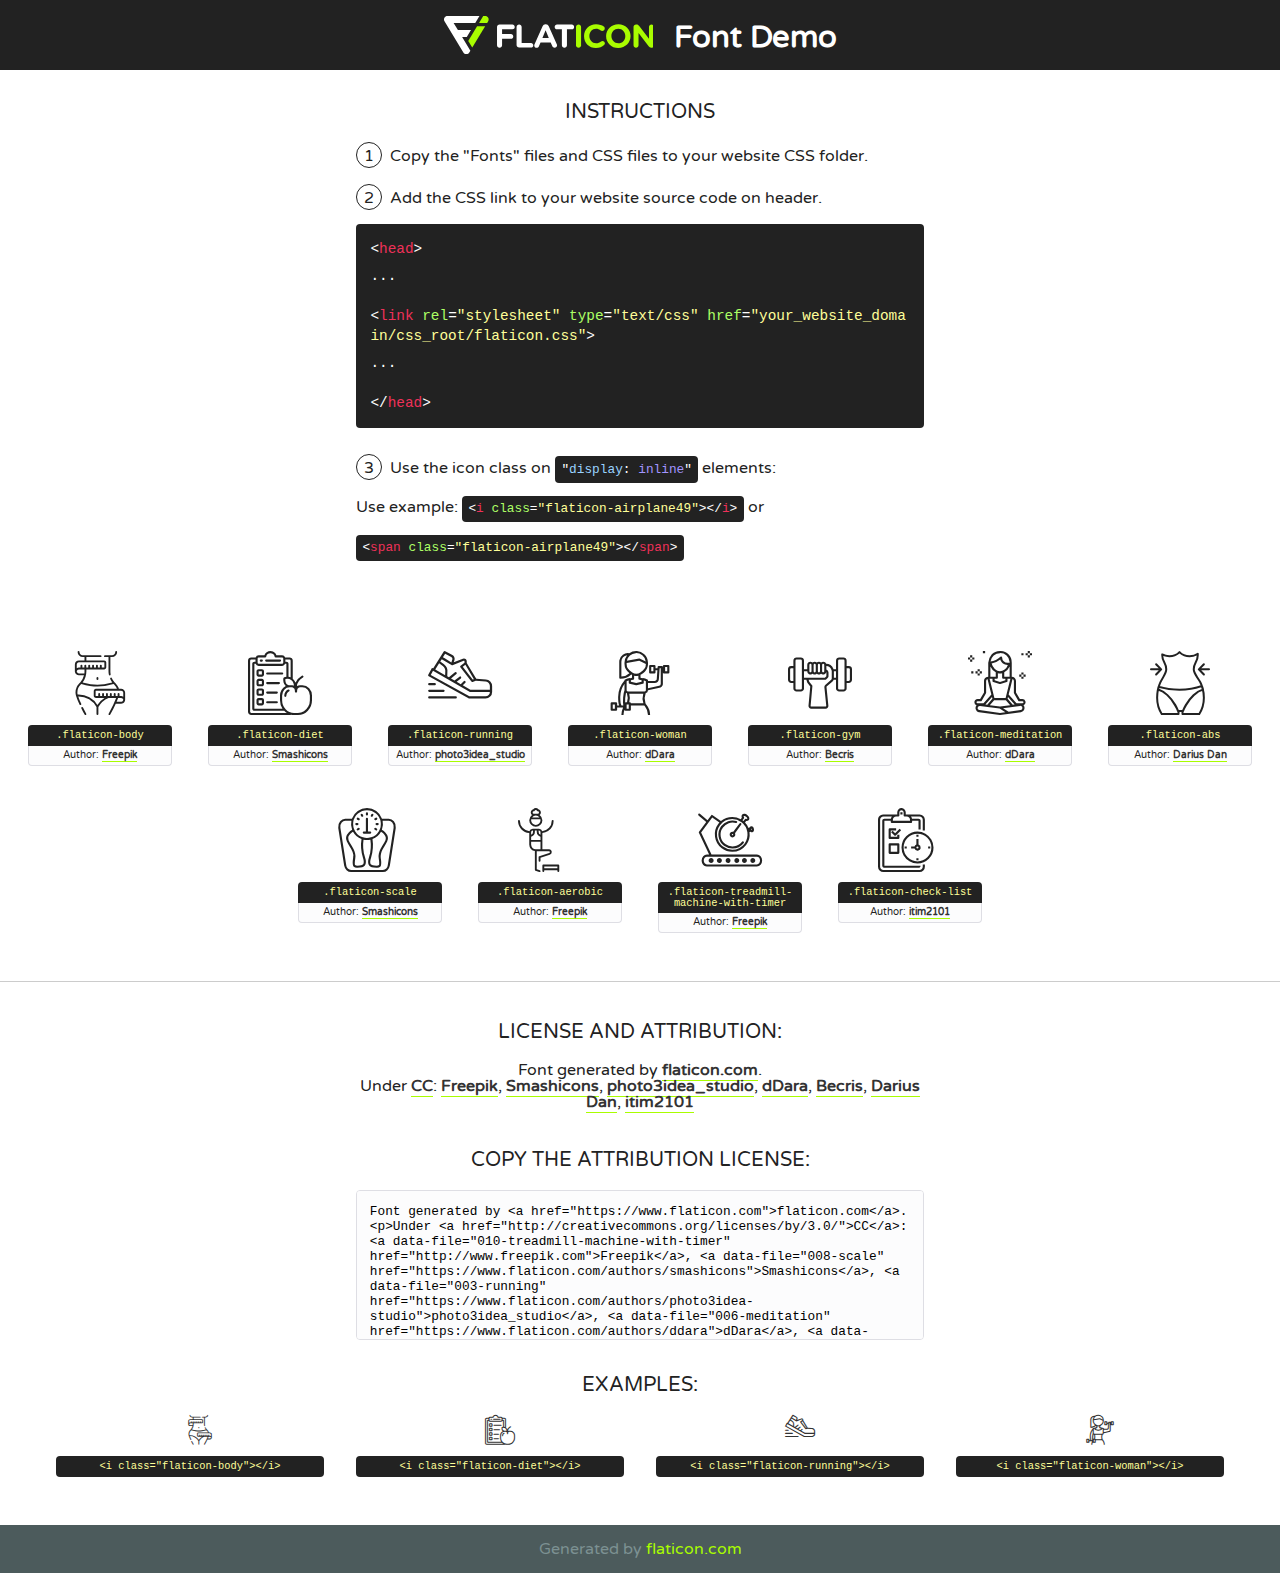
<file: fonts/flaticon/font/flaticon.html>
<!DOCTYPE html>
<!--
  Flaticon icon font: Flaticon
  Creation date: 04/04/2019 09:46
-->
<html>
<!DOCTYPE html>
<html>

<head>
    <title>Flaticon WebFont</title>
    <link href="http://fonts.googleapis.com/css?family=Varela+Round" rel="stylesheet" type="text/css" />
    <link rel="stylesheet" type="text/css" href="flaticon.css">
    <meta charset="UTF-8">
    <style>
    html, body, div, span, applet, object, iframe,
    h1, h2, h3, h4, h5, h6, p, blockquote, pre,
    a, abbr, acronym, address, big, cite, code,
    del, dfn, em, img, ins, kbd, q, s, samp,
    small, strike, strong, sub, sup, tt, var,
    b, u, i, center,
    dl, dt, dd, ol, ul, li,
    fieldset, form, label, legend,
    table, caption, tbody, tfoot, thead, tr, th, td,
    article, aside, canvas, details, embed, 
    figure, figcaption, footer, header, hgroup, 
    menu, nav, output, ruby, section, summary,
    time, mark, audio, video {
        margin: 0;
        padding: 0;
        border: 0;
        font-size: 100%;
        font: inherit;
        vertical-align: baseline;
    }
    /* HTML5 display-role reset for older browsers */
    article, aside, details, figcaption, figure, 
    footer, header, hgroup, menu, nav, section {
        display: block;
    }
    body {
        line-height: 1;
    }
    ol, ul {
        list-style: none;
    }
    blockquote, q {
        quotes: none;
    }
    blockquote:before, blockquote:after,
    q:before, q:after {
        content: '';
        content: none;
    }
    table {
        border-collapse: collapse;
        border-spacing: 0;
    }
    body {
        font-family: 'Varela Round', Helvetica, Arial, sans-serif;
        font-size: 16px;
        color: #222;
    }
    a {
        color: #333;
        border-bottom: 1px solid #a9fd00;
        font-weight: bold;
        text-decoration: none;
    }
    * {
        -moz-box-sizing: border-box;
        -webkit-box-sizing: border-box;
        box-sizing: border-box;
        margin: 0;
        padding: 0;
    }
    [class^="flaticon-"]:before, [class*=" flaticon-"]:before, [class^="flaticon-"]:after, [class*=" flaticon-"]:after {
        font-family: Flaticon;
        font-size: 30px;
        font-style: normal;
        margin-left: 20px;
        color: #333;
    }
    .wrapper {
        max-width: 600px;
        margin: auto;
        padding: 0 1em;
    }
    .title {
        font-size: 1.25em;
        text-align: center;
        margin-bottom: 1em;
        text-transform: uppercase;
    }
    header {
        text-align: center;
        background-color: #222;
        color: #fff;
        padding: 1em;
    }
    header .logo {
        width: 210px;
        height: 38px;
        display: inline-block;
        vertical-align: middle;
        margin-right: 1em;
        border: none;
    }
    header strong {
        font-size: 1.95em;
        font-weight: bold;
        vertical-align: middle;
        margin-top: 5px;
        display: inline-block;
    }
    .demo {
        margin: 2em auto;
        line-height: 1.25em;
    }
    .demo ul li {
        margin-bottom: 1em;
    }
    .demo ul li .num {
        color: #222;
        border-radius: 20px;
        display: inline-block;
        width: 26px;
        padding: 3px;
        height: 26px;
        text-align: center;
        margin-right: 0.5em;
        border: 1px solid #222;
    }
    .demo ul li code {
        background-color: #222;
        border-radius: 4px;
        padding: 0.25em 0.5em;
        display: inline-block;
        color: #fff;
        font-family: Consolas,Monaco,Lucida Console,Liberation Mono,DejaVu Sans Mono,Bitstream Vera Sans Mono,Courier New, monospace;
        font-weight: lighter;
        margin-top: 1em;
        font-size: 0.8em;
        word-break: break-all;
    }
    .demo ul li code.big {
        padding: 1em;
        font-size: 0.9em;
    }
    .demo ul li code .red {
        color: #EF3159;
    }
    .demo ul li code .green {
        color: #ACFF65;
    }
    .demo ul li code .yellow {
        color: #FFFF99;
    }
    .demo ul li code .blue {
        color: #99D3FF;
    }
    .demo ul li code .purple {
        color: #A295FF;
    }
    .demo ul li code .dots {
        margin-top: 0.5em;
        display: block;
    }
    #glyphs {
        border-bottom: 1px solid #ccc;
        padding: 2em 0;
        text-align: center;
    }
    .glyph {
        display: inline-block;
        width: 9em;
        margin: 1em;
        text-align: center;
        vertical-align: top;
        background: #FFF;
    }
    .glyph .glyph-icon {
        padding: 10px;
        display: block;
        font-family:"Flaticon";
        font-size: 64px;
        line-height: 1;
    }
    .glyph .glyph-icon:before {
        font-size: 64px;
        color: #222;
        margin-left: 0;
    }
    .class-name {
        font-size: 0.65em;
        background-color: #222;
        color: #fff;
        border-radius: 4px 4px 0 0;
        padding: 0.5em;
        color: #FFFF99;
        font-family: Consolas,Monaco,Lucida Console,Liberation Mono,DejaVu Sans Mono,Bitstream Vera Sans Mono,Courier New, monospace;
    }
    .author-name {
        font-size: 0.6em;
        background-color: #fcfcfd;
        border: 1px solid #DEDEE4;
        border-top: 0;
        border-radius: 0 0 4px 4px;
        padding: 0.5em;
    }
    .class-name:last-child {
        font-size: 10px;
        color:#888;
    }
    .class-name:last-child a {
        font-size: 10px;
        color:#555;
    }
    .class-name:last-child a:hover {
        color:#a9fd00;
    }
    .glyph > input {
        display: block;
        width: 100px;
        margin: 5px auto;
        text-align: center;
        font-size: 12px;
        cursor: text;
    }
    .glyph > input.icon-input {
        font-family:"Flaticon";
        font-size: 16px;
        margin-bottom: 10px;
    }
    .attribution .title {
        margin-top: 2em;
    }
    .attribution textarea {
        background-color: #fcfcfd;
        padding: 1em;
        border: none;
        box-shadow: none;
        border: 1px solid #DEDEE4;
        border-radius: 4px;
        resize: none;
        width: 100%;
        height: 150px;
        font-size: 0.8em;
        font-family: Consolas,Monaco,Lucida Console,Liberation Mono,DejaVu Sans Mono,Bitstream Vera Sans Mono,Courier New, monospace;
        -webkit-appearance: none;
    }
    .iconsuse {
        margin: 2em auto;
        text-align: center;
        max-width: 1200px;
    }
    .iconsuse:after {
        content: '';
        display: table;
        clear: both;
    }
    .iconsuse .image {
        float: left;
        width: 25%;
        padding: 0 1em;
    }
    .iconsuse .image p {
        margin-bottom: 1em;
    }
    .iconsuse .image span {
        display: block;
        font-size: 0.65em;
        background-color: #222;
        color: #fff;
        border-radius: 4px;
        padding: 0.5em;
        color: #FFFF99;
        margin-top: 1em;
        font-family: Consolas,Monaco,Lucida Console,Liberation Mono,DejaVu Sans Mono,Bitstream Vera Sans Mono,Courier New, monospace;
    }
    #footer {
        text-align: center;
        background-color: #4C5B5C;
        color: #7c9192;
        padding: 1em;
    }
    #footer a {
        border: none;
        color: #a9fd00;
        font-weight: normal;
    }
    @media (max-width: 960px) {
        .iconsuse .image {
            width: 50%;
        }
    }
    @media (max-width: 560px) {
        .iconsuse .image {
            width: 100%;
        }
    }
    </style>
</head>

<body class="characters-off">

    <header>
        <a href="https://www.flaticon.com" target="_blank" class="logo">
            <svg version="1.1" xmlns="http://www.w3.org/2000/svg" xmlns:xlink="http://www.w3.org/1999/xlink" xmlns:a="http://ns.adobe.com/AdobeSVGViewerExtensions/3.0/" viewBox="0 0 560.875 102.036" enable-background="new 0 0 560.875 102.036" xml:space="preserve">
                <defs>
                </defs>
                <g>
                    <g class="letters">
                        <path fill="#ffffff" d="M141.596,29.675c0-3.777,2.985-6.767,6.764-6.767h34.438c3.426,0,6.15,2.728,6.15,6.15
                        c0,3.43-2.724,6.149-6.15,6.149h-27.674v13.091h23.719c3.429,0,6.151,2.724,6.151,6.15c0,3.43-2.723,6.149-6.151,6.149h-23.719
                        v17.574c0,3.773-2.986,6.761-6.764,6.761c-3.779,0-6.764-2.989-6.764-6.761V29.675z"></path>
                        <path fill="#ffffff" d="M193.844,29.149c0-3.781,2.985-6.767,6.764-6.767c3.776,0,6.763,2.985,6.763,6.767v42.957h25.039
                        c3.426,0,6.149,2.726,6.149,6.153c0,3.425-2.723,6.15-6.149,6.15h-31.802c-3.779,0-6.764-2.986-6.764-6.768V29.149z"></path>
                        <path fill="#ffffff" d="M241.891,75.71l21.438-48.407c1.492-3.341,4.215-5.357,7.906-5.357h0.792
                        c3.686,0,6.323,2.017,7.815,5.357l21.439,48.407c0.436,0.967,0.701,1.845,0.701,2.723c0,3.602-2.809,6.501-6.414,6.501
                        c-3.161,0-5.269-1.845-6.499-4.655l-4.132-9.661h-27.059l-4.301,10.102c-1.144,2.631-3.426,4.214-6.237,4.214
                        c-3.517,0-6.24-2.81-6.24-6.325C241.1,77.64,241.451,76.677,241.891,75.71z M279.932,58.666l-8.521-20.297l-8.526,20.297H279.932
                        z"></path>
                        <path fill="#ffffff" d="M314.864,35.387H301.86c-3.429,0-6.239-2.813-6.239-6.238c0-3.429,2.811-6.24,6.239-6.24h39.533
                        c3.426,0,6.237,2.811,6.237,6.24c0,3.425-2.811,6.238-6.237,6.238h-13.001v42.785c0,3.773-2.99,6.761-6.764,6.761
                        c-3.779,0-6.764-2.989-6.764-6.761V35.387z"></path>
                        <path fill="#A9FD00" d="M352.615,29.149c0-3.781,2.985-6.767,6.767-6.767c3.774,0,6.761,2.985,6.761,6.767v49.024
                        c0,3.773-2.987,6.761-6.761,6.761c-3.781,0-6.767-2.989-6.767-6.761V29.149z"></path>
                        <path fill="#A9FD00" d="M374.132,53.836v-0.179c0-17.481,13.178-31.801,32.065-31.801c9.22,0,15.459,2.458,20.557,6.238
                        c1.402,1.054,2.637,2.985,2.637,5.357c0,3.692-2.985,6.59-6.681,6.59c-1.845,0-3.071-0.702-4.044-1.319
                        c-3.776-2.813-7.729-4.393-12.562-4.393c-10.364,0-17.831,8.611-17.831,19.154v0.173c0,10.542,7.291,19.329,17.831,19.329
                        c5.715,0,9.492-1.756,13.359-4.834c1.049-0.874,2.458-1.491,4.039-1.491c3.429,0,6.325,2.813,6.325,6.236
                        c0,2.106-1.056,3.78-2.282,4.834c-5.539,4.834-12.036,7.733-21.878,7.733C387.572,85.464,374.132,71.493,374.132,53.836z"></path>
                        <path fill="#A9FD00" d="M433.009,53.836v-0.179c0-17.481,13.79-31.801,32.766-31.801c18.981,0,32.592,14.143,32.592,31.628v0.173
                        c0,17.483-13.785,31.807-32.769,31.807C446.625,85.464,433.009,71.32,433.009,53.836z M484.224,53.836v-0.179
                        c0-10.539-7.725-19.326-18.626-19.326c-10.893,0-18.449,8.611-18.449,19.154v0.173c0,10.542,7.73,19.329,18.626,19.329
                        C476.676,72.986,484.224,64.378,484.224,53.836z"></path>
                        <path fill="#A9FD00" d="M506.233,29.321c0-3.774,2.99-6.763,6.767-6.763h1.401c3.252,0,5.183,1.583,7.029,3.953l26.093,34.265
                        V29.059c0-3.692,2.99-6.677,6.681-6.677c3.683,0,6.671,2.985,6.671,6.677v48.934c0,3.78-2.987,6.765-6.764,6.765h-0.436
                        c-3.257,0-5.188-1.581-7.034-3.953l-27.056-35.492v32.944c0,3.687-2.985,6.676-6.678,6.676c-3.683,0-6.673-2.989-6.673-6.676
                        V29.321z"></path>
                    </g>
                    <g class="insignia">
                        <path fill="#ffffff" d="M48.372,56.137h12.517l11.156-18.537H37.186L25.688,18.539h57.825L94.668,0H9.271
                        C5.925,0,2.842,1.801,1.198,4.716c-1.644,2.907-1.593,6.482,0.134,9.343l50.38,83.501c1.678,2.781,4.689,4.476,7.938,4.476
                        c3.246,0,6.257-1.695,7.935-4.476l2.898-4.804L48.372,56.137z"></path>
                        <g class="i">
                            <path fill="#A9FD00" d="M93.575,18.539h0.031v0.004l21.652,0.004l2.705-4.488c1.727-2.861,1.778-6.436,0.133-9.343
                            C116.454,1.801,113.371,0,110.026,0h-5.294L93.575,18.539z"></path>
                            <polygon fill="#A9FD00" points="88.291,27.356 64.725,66.486 75.519,84.404 109.942,27.356"></polygon>
                        </g>
                    </g>
                </g>
            </svg>
        </a>
        <strong>Font Demo</strong>
    </header>


    <section class="demo wrapper">

        <p class="title">Instructions</p>

        <ul>
            <li>
                <span class="num">1</span>Copy the "Fonts" files and CSS files to your website CSS folder.
            </li>
            <li>
                <span class="num">2</span>Add the CSS link to your website source code on header.
                <code class="big">
                    &lt;<span class="red">head</span>&gt;
                    <br/><span class="dots">...</span>
                    <br/>&lt;<span class="red">link</span> <span class="green">rel</span>=<span class="yellow">"stylesheet"</span> <span class="green">type</span>=<span class="yellow">"text/css"</span> <span class="green">href</span>=<span class="yellow">"your_website_domain/css_root/flaticon.css"</span>&gt;
                    <br/><span class="dots">...</span>
                    <br/>&lt;/<span class="red">head</span>&gt;
                </code>
            </li>

            <li>
                <p>
                    <span class="num">3</span>Use the icon class on <code>"<span class="blue">display</span>:<span class="purple"> inline</span>"</code> elements:
                    <br />
                    Use example: <code>&lt;<span class="red">i</span> <span class="green">class</span>=<span class="yellow">&quot;flaticon-airplane49&quot;</span>&gt;&lt;/<span class="red">i</span>&gt;</code> or <code>&lt;<span class="red">span</span> <span class="green">class</span>=<span class="yellow">&quot;flaticon-airplane49&quot;</span>&gt;&lt;/<span class="red">span</span>&gt;</code>
            </li>
        </ul>

    </section>




   <section id="glyphs">          
    
      
        <div class="glyph"><div class="glyph-icon flaticon-body"></div>
            <div class="class-name">.flaticon-body</div>
            <div class="author-name">Author: <a data-file="001-body" href="http://www.freepik.com">Freepik</a> </div> 
        </div>        
        
        <div class="glyph"><div class="glyph-icon flaticon-diet"></div>
            <div class="class-name">.flaticon-diet</div>
            <div class="author-name">Author: <a data-file="002-diet" href="https://www.flaticon.com/authors/smashicons">Smashicons</a> </div> 
        </div>        
        
        <div class="glyph"><div class="glyph-icon flaticon-running"></div>
            <div class="class-name">.flaticon-running</div>
            <div class="author-name">Author: <a data-file="003-running" href="https://www.flaticon.com/authors/photo3idea-studio">photo3idea_studio</a> </div> 
        </div>        
        
        <div class="glyph"><div class="glyph-icon flaticon-woman"></div>
            <div class="class-name">.flaticon-woman</div>
            <div class="author-name">Author: <a data-file="004-woman" href="https://www.flaticon.com/authors/ddara">dDara</a> </div> 
        </div>        
        
        <div class="glyph"><div class="glyph-icon flaticon-gym"></div>
            <div class="class-name">.flaticon-gym</div>
            <div class="author-name">Author: <a data-file="005-gym" href="https://www.flaticon.com/authors/becris">Becris</a> </div> 
        </div>        
        
        <div class="glyph"><div class="glyph-icon flaticon-meditation"></div>
            <div class="class-name">.flaticon-meditation</div>
            <div class="author-name">Author: <a data-file="006-meditation" href="https://www.flaticon.com/authors/ddara">dDara</a> </div> 
        </div>        
        
        <div class="glyph"><div class="glyph-icon flaticon-abs"></div>
            <div class="class-name">.flaticon-abs</div>
            <div class="author-name">Author: <a data-file="007-abs" href="https://www.flaticon.com/authors/darius-dan">Darius Dan</a> </div> 
        </div>        
        
        <div class="glyph"><div class="glyph-icon flaticon-scale"></div>
            <div class="class-name">.flaticon-scale</div>
            <div class="author-name">Author: <a data-file="008-scale" href="https://www.flaticon.com/authors/smashicons">Smashicons</a> </div> 
        </div>        
        
        <div class="glyph"><div class="glyph-icon flaticon-aerobic"></div>
            <div class="class-name">.flaticon-aerobic</div>
            <div class="author-name">Author: <a data-file="009-aerobic" href="http://www.freepik.com">Freepik</a> </div> 
        </div>        
        
        <div class="glyph"><div class="glyph-icon flaticon-treadmill-machine-with-timer"></div>
            <div class="class-name">.flaticon-treadmill-machine-with-timer</div>
            <div class="author-name">Author: <a data-file="010-treadmill-machine-with-timer" href="http://www.freepik.com">Freepik</a> </div> 
        </div>        
        
        <div class="glyph"><div class="glyph-icon flaticon-check-list"></div>
            <div class="class-name">.flaticon-check-list</div>
            <div class="author-name">Author: <a data-file="011-check-list" href="https://www.flaticon.com/authors/itim2101">itim2101</a> </div> 
        </div>        
        

    </section>



    <section class="attribution wrapper"   style="text-align:center;">

      <div class="title">License and attribution:</div><div class="attrDiv">Font generated by <a href="https://www.flaticon.com">flaticon.com</a>. <div><p>Under <a href="http://creativecommons.org/licenses/by/3.0/">CC</a>: <a data-file="010-treadmill-machine-with-timer" href="http://www.freepik.com">Freepik</a>, <a data-file="008-scale" href="https://www.flaticon.com/authors/smashicons">Smashicons</a>, <a data-file="003-running" href="https://www.flaticon.com/authors/photo3idea-studio">photo3idea_studio</a>, <a data-file="006-meditation" href="https://www.flaticon.com/authors/ddara">dDara</a>, <a data-file="005-gym" href="https://www.flaticon.com/authors/becris">Becris</a>, <a data-file="007-abs" href="https://www.flaticon.com/authors/darius-dan">Darius Dan</a>, <a data-file="011-check-list" href="https://www.flaticon.com/authors/itim2101">itim2101</a></p>  </div>
      </div>
      <div class="title">Copy the Attribution License:</div>

    <textarea onclick="this.focus();this.select();">Font generated by &lt;a href=&quot;https://www.flaticon.com&quot;&gt;flaticon.com&lt;/a&gt;. <p>Under <a href="http://creativecommons.org/licenses/by/3.0/">CC</a>: <a data-file="010-treadmill-machine-with-timer" href="http://www.freepik.com">Freepik</a>, <a data-file="008-scale" href="https://www.flaticon.com/authors/smashicons">Smashicons</a>, <a data-file="003-running" href="https://www.flaticon.com/authors/photo3idea-studio">photo3idea_studio</a>, <a data-file="006-meditation" href="https://www.flaticon.com/authors/ddara">dDara</a>, <a data-file="005-gym" href="https://www.flaticon.com/authors/becris">Becris</a>, <a data-file="007-abs" href="https://www.flaticon.com/authors/darius-dan">Darius Dan</a>, <a data-file="011-check-list" href="https://www.flaticon.com/authors/itim2101">itim2101</a></p>  
     </textarea>

    </section>

    <section class="iconsuse">

          <div class="title">Examples:</div>            
             
            <div class="image">
                <p>
                    <i class="glyph-icon flaticon-body"></i> 
                    <span>&lt;i class=&quot;flaticon-body&quot;&gt;&lt;/i&gt;</span>
                </p>
            </div>
            
            <div class="image">
                <p>
                    <i class="glyph-icon flaticon-diet"></i> 
                    <span>&lt;i class=&quot;flaticon-diet&quot;&gt;&lt;/i&gt;</span>
                </p>
            </div>
            
            <div class="image">
                <p>
                    <i class="glyph-icon flaticon-running"></i> 
                    <span>&lt;i class=&quot;flaticon-running&quot;&gt;&lt;/i&gt;</span>
                </p>
            </div>
            
            <div class="image">
                <p>
                    <i class="glyph-icon flaticon-woman"></i> 
                    <span>&lt;i class=&quot;flaticon-woman&quot;&gt;&lt;/i&gt;</span>
                </p>
            </div>
                       
        </div>
                            
    </section>

<div id="footer">
    <div>Generated by <a href="https://www.flaticon.com">flaticon.com</a>
    </div>
</div>



</body>
</html>
</file>
<file: css/flaticon.css>
/*
  	Flaticon icon font: Flaticon
  	Creation date: 04/01/2019 13:45
  	*/


@font-face {
  font-family: "Flaticon";
  src: url("../fonts/flaticon/font/Flaticon.eot");
  src: url("../fonts/flaticon/font/Flaticon.eot?#iefix") format("embedded-opentype"),
       url("../fonts/flaticon/font/Flaticon.woff") format("woff"),
       url("../fonts/flaticon/font/Flaticon.ttf") format("truetype"),
       url("../fonts/flaticon/font/Flaticon.svg#Flaticon") format("svg");
  font-weight: normal;
  font-style: normal;
}

@media screen and (-webkit-min-device-pixel-ratio:0) {
  @font-face {
    font-family: "Flaticon";
    src: url("../fonts/flaticon/font/Flaticon.svg#Flaticon") format("svg");
  }
}

[class^="flaticon-"]:before, [class*=" flaticon-"]:before,
[class^="flaticon-"]:after, [class*=" flaticon-"]:after {   
  font-family: Flaticon;
  font-style: normal;
  font-weight: normal;
  font-variant: normal;
  text-transform: none;
  line-height: 1;

  /* Better Font Rendering =========== */
  -webkit-font-smoothing: antialiased;
  -moz-osx-font-smoothing: grayscale;
}

.flaticon-body:before { content: "\f1ea"; }
.flaticon-newspaper-o:before { content: "\f1ea"; }
.flaticon-running:before { content: "\f1ea"; }
.flaticon-woman:before { content: "\f103"; }
.flaticon-gym:before { content: "\f104"; }
.flaticon-meditation:before { content: "\f105"; }
.flaticon-abs:before { content: "\f106"; }
.flaticon-scale:before { content: "\f107"; }
.flaticon-aerobic:before { content: "\f108"; }
.flaticon-treadmill-machine-with-timer:before { content: "\f109"; }
.flaticon-check-list:before { content: "\f10a"; }
</file>
<file: css/icomoon.css>
@font-face {
  font-family: 'icomoon';
  src:  url('../fonts/icomoon/icomoon.eot?6tt51o');
  src:  url('../fonts/icomoon/icomoon.eot?6tt51o#iefix') format('embedded-opentype'),
    url('../fonts/icomoon/icomoon.ttf?6tt51o') format('truetype'),
    url('../fonts/icomoon/icomoon.woff?6tt51o') format('woff'),
    url('../fonts/icomoon/icomoon.svg?6tt51o#icomoon') format('svg');
  font-weight: normal;
  font-style: normal;
}

[class^="icon-"], [class*=" icon-"] {
  /* use !important to prevent issues with browser extensions that change fonts */
  font-family: 'icomoon' !important;
  speak: none;
  font-style: normal;
  font-weight: normal;
  font-variant: normal;
  text-transform: none;
  line-height: 1;

  /* Better Font Rendering =========== */
  -webkit-font-smoothing: antialiased;
  -moz-osx-font-smoothing: grayscale;
}

.icon-asterisk:before {
  content: "\f069";
}
.icon-plus:before {
  content: "\f067";
}
.icon-question:before {
  content: "\f128";
}
.icon-minus:before {
  content: "\f068";
}
.icon-glass:before {
  content: "\f000";
}
.icon-music:before {
  content: "\f001";
}
.icon-search:before {
  content: "\f002";
}
.icon-envelope-o:before {
  content: "\f003";
}
.icon-heart:before {
  content: "\f004";
}
.icon-star:before {
  content: "\f005";
}
.icon-star-o:before {
  content: "\f006";
}
.icon-user:before {
  content: "\f007";
}
.icon-film:before {
  content: "\f008";
}
.icon-th-large:before {
  content: "\f009";
}
.icon-th:before {
  content: "\f00a";
}
.icon-th-list:before {
  content: "\f00b";
}
.icon-check:before {
  content: "\f00c";
}
.icon-close:before {
  content: "\f00d";
}
.icon-remove:before {
  content: "\f00d";
}
.icon-times:before {
  content: "\f00d";
}
.icon-search-plus:before {
  content: "\f00e";
}
.icon-search-minus:before {
  content: "\f010";
}
.icon-power-off:before {
  content: "\f011";
}
.icon-signal:before {
  content: "\f012";
}
.icon-cog:before {
  content: "\f013";
}
.icon-gear:before {
  content: "\f013";
}
.icon-trash-o:before {
  content: "\f014";
}
.icon-home:before {
  content: "\f015";
}
.icon-file-o:before {
  content: "\f016";
}
.icon-clock-o:before {
  content: "\f017";
}
.icon-road:before {
  content: "\f018";
}
.icon-download:before {
  content: "\f019";
}
.icon-arrow-circle-o-down:before {
  content: "\f01a";
}
.icon-arrow-circle-o-up:before {
  content: "\f01b";
}
.icon-inbox:before {
  content: "\f01c";
}
.icon-play-circle-o:before {
  content: "\f01d";
}
.icon-repeat:before {
  content: "\f01e";
}
.icon-rotate-right:before {
  content: "\f01e";
}
.icon-refresh:before {
  content: "\f021";
}
.icon-list-alt:before {
  content: "\f022";
}
.icon-lock:before {
  content: "\f023";
}
.icon-flag:before {
  content: "\f024";
}
.icon-headphones:before {
  content: "\f025";
}
.icon-volume-off:before {
  content: "\f026";
}
.icon-volume-down:before {
  content: "\f027";
}
.icon-volume-up:before {
  content: "\f028";
}
.icon-qrcode:before {
  content: "\f029";
}
.icon-barcode:before {
  content: "\f02a";
}
.icon-tag:before {
  content: "\f02b";
}
.icon-tags:before {
  content: "\f02c";
}
.icon-book:before {
  content: "\f02d";
}
.icon-bookmark:before {
  content: "\f02e";
}
.icon-print:before {
  content: "\f02f";
}
.icon-camera:before {
  content: "\f030";
}
.icon-font:before {
  content: "\f031";
}
.icon-bold:before {
  content: "\f032";
}
.icon-italic:before {
  content: "\f033";
}
.icon-text-height:before {
  content: "\f034";
}
.icon-text-width:before {
  content: "\f035";
}
.icon-align-left:before {
  content: "\f036";
}
.icon-align-center:before {
  content: "\f037";
}
.icon-align-right:before {
  content: "\f038";
}
.icon-align-justify:before {
  content: "\f039";
}
.icon-list:before {
  content: "\f03a";
}
.icon-dedent:before {
  content: "\f03b";
}
.icon-outdent:before {
  content: "\f03b";
}
.icon-indent:before {
  content: "\f03c";
}
.icon-video-camera:before {
  content: "\f03d";
}
.icon-image:before {
  content: "\f03e";
}
.icon-photo:before {
  content: "\f03e";
}
.icon-picture-o:before {
  content: "\f03e";
}
.icon-pencil:before {
  content: "\f040";
}
.icon-map-marker:before {
  content: "\f041";
}
.icon-adjust:before {
  content: "\f042";
}
.icon-tint:before {
  content: "\f043";
}
.icon-edit:before {
  content: "\f044";
}
.icon-pencil-square-o:before {
  content: "\f044";
}
.icon-share-square-o:before {
  content: "\f045";
}
.icon-check-square-o:before {
  content: "\f046";
}
.icon-arrows:before {
  content: "\f047";
}
.icon-step-backward:before {
  content: "\f048";
}
.icon-fast-backward:before {
  content: "\f049";
}
.icon-backward:before {
  content: "\f04a";
}
.icon-play:before {
  content: "\f04b";
}
.icon-pause:before {
  content: "\f04c";
}
.icon-stop:before {
  content: "\f04d";
}
.icon-forward:before {
  content: "\f04e";
}
.icon-fast-forward:before {
  content: "\f050";
}
.icon-step-forward:before {
  content: "\f051";
}
.icon-eject:before {
  content: "\f052";
}
.icon-chevron-left:before {
  content: "\f053";
}
.icon-chevron-right:before {
  content: "\f054";
}
.icon-plus-circle:before {
  content: "\f055";
}
.icon-minus-circle:before {
  content: "\f056";
}
.icon-times-circle:before {
  content: "\f057";
}
.icon-check-circle:before {
  content: "\f058";
}
.icon-question-circle:before {
  content: "\f059";
}
.icon-info-circle:before {
  content: "\f05a";
}
.icon-crosshairs:before {
  content: "\f05b";
}
.icon-times-circle-o:before {
  content: "\f05c";
}
.icon-check-circle-o:before {
  content: "\f05d";
}
.icon-ban:before {
  content: "\f05e";
}
.icon-arrow-left:before {
  content: "\f060";
}
.icon-arrow-right:before {
  content: "\f061";
}
.icon-arrow-up:before {
  content: "\f062";
}
.icon-arrow-down:before {
  content: "\f063";
}
.icon-mail-forward:before {
  content: "\f064";
}
.icon-share:before {
  content: "\f064";
}
.icon-expand:before {
  content: "\f065";
}
.icon-compress:before {
  content: "\f066";
}
.icon-exclamation-circle:before {
  content: "\f06a";
}
.icon-gift:before {
  content: "\f06b";
}
.icon-leaf:before {
  content: "\f06c";
}
.icon-fire:before {
  content: "\f06d";
}
.icon-eye:before {
  content: "\f06e";
}
.icon-eye-slash:before {
  content: "\f070";
}
.icon-exclamation-triangle:before {
  content: "\f071";
}
.icon-warning:before {
  content: "\f071";
}
.icon-plane:before {
  content: "\f072";
}
.icon-calendar:before {
  content: "\f073";
}
.icon-random:before {
  content: "\f074";
}
.icon-comment:before {
  content: "\f075";
}
.icon-magnet:before {
  content: "\f076";
}
.icon-chevron-up:before {
  content: "\f077";
}
.icon-chevron-down:before {
  content: "\f078";
}
.icon-retweet:before {
  content: "\f079";
}
.icon-shopping-cart:before {
  content: "\f07a";
}
.icon-folder:before {
  content: "\f07b";
}
.icon-folder-open:before {
  content: "\f07c";
}
.icon-arrows-v:before {
  content: "\f07d";
}
.icon-arrows-h:before {
  content: "\f07e";
}
.icon-bar-chart:before {
  content: "\f080";
}
.icon-bar-chart-o:before {
  content: "\f080";
}
.icon-twitter-square:before {
  content: "\f081";
}
.icon-facebook-square:before {
  content: "\f082";
}
.icon-camera-retro:before {
  content: "\f083";
}
.icon-key:before {
  content: "\f084";
}
.icon-cogs:before {
  content: "\f085";
}
.icon-gears:before {
  content: "\f085";
}
.icon-comments:before {
  content: "\f086";
}
.icon-thumbs-o-up:before {
  content: "\f087";
}
.icon-thumbs-o-down:before {
  content: "\f088";
}
.icon-star-half:before {
  content: "\f089";
}
.icon-heart-o:before {
  content: "\f08a";
}
.icon-sign-out:before {
  content: "\f08b";
}
.icon-linkedin-square:before {
  content: "\f08c";
}
.icon-thumb-tack:before {
  content: "\f08d";
}
.icon-external-link:before {
  content: "\f08e";
}
.icon-sign-in:before {
  content: "\f090";
}
.icon-trophy:before {
  content: "\f091";
}
.icon-github-square:before {
  content: "\f092";
}
.icon-upload:before {
  content: "\f093";
}
.icon-lemon-o:before {
  content: "\f094";
}
.icon-phone:before {
  content: "\f095";
}
.icon-square-o:before {
  content: "\f096";
}
.icon-bookmark-o:before {
  content: "\f097";
}
.icon-phone-square:before {
  content: "\f098";
}
.icon-twitter:before {
  content: "\f099";
}
.icon-facebook:before {
  content: "\f09a";
}
.icon-facebook-f:before {
  content: "\f09a";
}
.icon-github:before {
  content: "\f09b";
}
.icon-unlock:before {
  content: "\f09c";
}
.icon-credit-card:before {
  content: "\f09d";
}
.icon-feed:before {
  content: "\f09e";
}
.icon-rss:before {
  content: "\f09e";
}
.icon-hdd-o:before {
  content: "\f0a0";
}
.icon-bullhorn:before {
  content: "\f0a1";
}
.icon-bell-o:before {
  content: "\f0a2";
}
.icon-certificate:before {
  content: "\f0a3";
}
.icon-hand-o-right:before {
  content: "\f0a4";
}
.icon-hand-o-left:before {
  content: "\f0a5";
}
.icon-hand-o-up:before {
  content: "\f0a6";
}
.icon-hand-o-down:before {
  content: "\f0a7";
}
.icon-arrow-circle-left:before {
  content: "\f0a8";
}
.icon-arrow-circle-right:before {
  content: "\f0a9";
}
.icon-arrow-circle-up:before {
  content: "\f0aa";
}
.icon-arrow-circle-down:before {
  content: "\f0ab";
}
.icon-globe:before {
  content: "\f0ac";
}
.icon-wrench:before {
  content: "\f0ad";
}
.icon-tasks:before {
  content: "\f0ae";
}
.icon-filter:before {
  content: "\f0b0";
}
.icon-briefcase:before {
  content: "\f0b1";
}
.icon-arrows-alt:before {
  content: "\f0b2";
}
.icon-group:before {
  content: "\f0c0";
}
.icon-users:before {
  content: "\f0c0";
}
.icon-chain:before {
  content: "\f0c1";
}
.icon-link:before {
  content: "\f0c1";
}
.icon-cloud:before {
  content: "\f0c2";
}
.icon-flask:before {
  content: "\f0c3";
}
.icon-cut:before {
  content: "\f0c4";
}
.icon-scissors:before {
  content: "\f0c4";
}
.icon-copy:before {
  content: "\f0c5";
}
.icon-files-o:before {
  content: "\f0c5";
}
.icon-paperclip:before {
  content: "\f0c6";
}
.icon-floppy-o:before {
  content: "\f0c7";
}
.icon-save:before {
  content: "\f0c7";
}
.icon-square:before {
  content: "\f0c8";
}
.icon-bars:before {
  content: "\f0c9";
}
.icon-navicon:before {
  content: "\f0c9";
}
.icon-reorder:before {
  content: "\f0c9";
}
.icon-list-ul:before {
  content: "\f0ca";
}
.icon-list-ol:before {
  content: "\f0cb";
}
.icon-strikethrough:before {
  content: "\f0cc";
}
.icon-underline:before {
  content: "\f0cd";
}
.icon-table:before {
  content: "\f0ce";
}
.icon-magic:before {
  content: "\f0d0";
}
.icon-truck:before {
  content: "\f0d1";
}
.icon-pinterest:before {
  content: "\f0d2";
}
.icon-pinterest-square:before {
  content: "\f0d3";
}
.icon-google-plus-square:before {
  content: "\f0d4";
}
.icon-google-plus:before {
  content: "\f0d5";
}
.icon-money:before {
  content: "\f0d6";
}
.icon-caret-down:before {
  content: "\f0d7";
}
.icon-caret-up:before {
  content: "\f0d8";
}
.icon-caret-left:before {
  content: "\f0d9";
}
.icon-caret-right:before {
  content: "\f0da";
}
.icon-columns:before {
  content: "\f0db";
}
.icon-sort:before {
  content: "\f0dc";
}
.icon-unsorted:before {
  content: "\f0dc";
}
.icon-sort-desc:before {
  content: "\f0dd";
}
.icon-sort-down:before {
  content: "\f0dd";
}
.icon-sort-asc:before {
  content: "\f0de";
}
.icon-sort-up:before {
  content: "\f0de";
}
.icon-envelope:before {
  content: "\f0e0";
}
.icon-linkedin:before {
  content: "\f0e1";
}
.icon-rotate-left:before {
  content: "\f0e2";
}
.icon-undo:before {
  content: "\f0e2";
}
.icon-gavel:before {
  content: "\f0e3";
}
.icon-legal:before {
  content: "\f0e3";
}
.icon-dashboard:before {
  content: "\f0e4";
}
.icon-tachometer:before {
  content: "\f0e4";
}
.icon-comment-o:before {
  content: "\f0e5";
}
.icon-comments-o:before {
  content: "\f0e6";
}
.icon-bolt:before {
  content: "\f0e7";
}
.icon-flash:before {
  content: "\f0e7";
}
.icon-sitemap:before {
  content: "\f0e8";
}
.icon-umbrella:before {
  content: "\f0e9";
}
.icon-clipboard:before {
  content: "\f0ea";
}
.icon-paste:before {
  content: "\f0ea";
}
.icon-lightbulb-o:before {
  content: "\f0eb";
}
.icon-exchange:before {
  content: "\f0ec";
}
.icon-cloud-download:before {
  content: "\f0ed";
}
.icon-cloud-upload:before {
  content: "\f0ee";
}
.icon-user-md:before {
  content: "\f0f0";
}
.icon-stethoscope:before {
  content: "\f0f1";
}
.icon-suitcase:before {
  content: "\f0f2";
}
.icon-bell:before {
  content: "\f0f3";
}
.icon-coffee:before {
  content: "\f0f4";
}
.icon-cutlery:before {
  content: "\f0f5";
}
.icon-file-text-o:before {
  content: "\f0f6";
}
.icon-building-o:before {
  content: "\f0f7";
}
.icon-hospital-o:before {
  content: "\f0f8";
}
.icon-ambulance:before {
  content: "\f0f9";
}
.icon-medkit:before {
  content: "\f0fa";
}
.icon-fighter-jet:before {
  content: "\f0fb";
}
.icon-beer:before {
  content: "\f0fc";
}
.icon-h-square:before {
  content: "\f0fd";
}
.icon-plus-square:before {
  content: "\f0fe";
}
.icon-angle-double-left:before {
  content: "\f100";
}
.icon-angle-double-right:before {
  content: "\f101";
}
.icon-angle-double-up:before {
  content: "\f102";
}
.icon-angle-double-down:before {
  content: "\f103";
}
.icon-angle-left:before {
  content: "\f104";
}
.icon-angle-right:before {
  content: "\f105";
}
.icon-angle-up:before {
  content: "\f106";
}
.icon-angle-down:before {
  content: "\f107";
}
.icon-desktop:before {
  content: "\f108";
}
.icon-laptop:before {
  content: "\f109";
}
.icon-tablet:before {
  content: "\f10a";
}
.icon-mobile:before {
  content: "\f10b";
}
.icon-mobile-phone:before {
  content: "\f10b";
}
.icon-circle-o:before {
  content: "\f10c";
}
.icon-quote-left:before {
  content: "\f10d";
}
.icon-quote-right:before {
  content: "\f10e";
}
.icon-spinner:before {
  content: "\f110";
}
.icon-circle:before {
  content: "\f111";
}
.icon-mail-reply:before {
  content: "\f112";
}
.icon-reply:before {
  content: "\f112";
}
.icon-github-alt:before {
  content: "\f113";
}
.icon-folder-o:before {
  content: "\f114";
}
.icon-folder-open-o:before {
  content: "\f115";
}
.icon-smile-o:before {
  content: "\f118";
}
.icon-frown-o:before {
  content: "\f119";
}
.icon-meh-o:before {
  content: "\f11a";
}
.icon-gamepad:before {
  content: "\f11b";
}
.icon-keyboard-o:before {
  content: "\f11c";
}
.icon-flag-o:before {
  content: "\f11d";
}
.icon-flag-checkered:before {
  content: "\f11e";
}
.icon-terminal:before {
  content: "\f120";
}
.icon-code:before {
  content: "\f121";
}
.icon-mail-reply-all:before {
  content: "\f122";
}
.icon-reply-all:before {
  content: "\f122";
}
.icon-star-half-empty:before {
  content: "\f123";
}
.icon-star-half-full:before {
  content: "\f123";
}
.icon-star-half-o:before {
  content: "\f123";
}
.icon-location-arrow:before {
  content: "\f124";
}
.icon-crop:before {
  content: "\f125";
}
.icon-code-fork:before {
  content: "\f126";
}
.icon-chain-broken:before {
  content: "\f127";
}
.icon-unlink:before {
  content: "\f127";
}
.icon-info:before {
  content: "\f129";
}
.icon-exclamation:before {
  content: "\f12a";
}
.icon-superscript:before {
  content: "\f12b";
}
.icon-subscript:before {
  content: "\f12c";
}
.icon-eraser:before {
  content: "\f12d";
}
.icon-puzzle-piece:before {
  content: "\f12e";
}
.icon-microphone:before {
  content: "\f130";
}
.icon-microphone-slash:before {
  content: "\f131";
}
.icon-shield:before {
  content: "\f132";
}
.icon-calendar-o:before {
  content: "\f133";
}
.icon-fire-extinguisher:before {
  content: "\f134";
}
.icon-rocket:before {
  content: "\f135";
}
.icon-maxcdn:before {
  content: "\f136";
}
.icon-chevron-circle-left:before {
  content: "\f137";
}
.icon-chevron-circle-right:before {
  content: "\f138";
}
.icon-chevron-circle-up:before {
  content: "\f139";
}
.icon-chevron-circle-down:before {
  content: "\f13a";
}
.icon-html5:before {
  content: "\f13b";
}
.icon-css3:before {
  content: "\f13c";
}
.icon-anchor:before {
  content: "\f13d";
}
.icon-unlock-alt:before {
  content: "\f13e";
}
.icon-bullseye:before {
  content: "\f140";
}
.icon-ellipsis-h:before {
  content: "\f141";
}
.icon-ellipsis-v:before {
  content: "\f142";
}
.icon-rss-square:before {
  content: "\f143";
}
.icon-play-circle:before {
  content: "\f144";
}
.icon-ticket:before {
  content: "\f145";
}
.icon-minus-square:before {
  content: "\f146";
}
.icon-minus-square-o:before {
  content: "\f147";
}
.icon-level-up:before {
  content: "\f148";
}
.icon-level-down:before {
  content: "\f149";
}
.icon-check-square:before {
  content: "\f14a";
}
.icon-pencil-square:before {
  content: "\f14b";
}
.icon-external-link-square:before {
  content: "\f14c";
}
.icon-share-square:before {
  content: "\f14d";
}
.icon-compass:before {
  content: "\f14e";
}
.icon-caret-square-o-down:before {
  content: "\f150";
}
.icon-toggle-down:before {
  content: "\f150";
}
.icon-caret-square-o-up:before {
  content: "\f151";
}
.icon-toggle-up:before {
  content: "\f151";
}
.icon-caret-square-o-right:before {
  content: "\f152";
}
.icon-toggle-right:before {
  content: "\f152";
}
.icon-eur:before {
  content: "\f153";
}
.icon-euro:before {
  content: "\f153";
}
.icon-gbp:before {
  content: "\f154";
}
.icon-dollar:before {
  content: "\f155";
}
.icon-usd:before {
  content: "\f155";
}
.icon-inr:before {
  content: "\f156";
}
.icon-rupee:before {
  content: "\f156";
}
.icon-cny:before {
  content: "\f157";
}
.icon-jpy:before {
  content: "\f157";
}
.icon-rmb:before {
  content: "\f157";
}
.icon-yen:before {
  content: "\f157";
}
.icon-rouble:before {
  content: "\f158";
}
.icon-rub:before {
  content: "\f158";
}
.icon-ruble:before {
  content: "\f158";
}
.icon-krw:before {
  content: "\f159";
}
.icon-won:before {
  content: "\f159";
}
.icon-bitcoin:before {
  content: "\f15a";
}
.icon-btc:before {
  content: "\f15a";
}
.icon-file:before {
  content: "\f15b";
}
.icon-file-text:before {
  content: "\f15c";
}
.icon-sort-alpha-asc:before {
  content: "\f15d";
}
.icon-sort-alpha-desc:before {
  content: "\f15e";
}
.icon-sort-amount-asc:before {
  content: "\f160";
}
.icon-sort-amount-desc:before {
  content: "\f161";
}
.icon-sort-numeric-asc:before {
  content: "\f162";
}
.icon-sort-numeric-desc:before {
  content: "\f163";
}
.icon-thumbs-up:before {
  content: "\f164";
}
.icon-thumbs-down:before {
  content: "\f165";
}
.icon-youtube-square:before {
  content: "\f166";
}
.icon-youtube:before {
  content: "\f167";
}
.icon-xing:before {
  content: "\f168";
}
.icon-xing-square:before {
  content: "\f169";
}
.icon-youtube-play:before {
  content: "\f16a";
}
.icon-dropbox:before {
  content: "\f16b";
}
.icon-stack-overflow:before {
  content: "\f16c";
}
.icon-instagram:before {
  content: "\f16d";
}
.icon-flickr:before {
  content: "\f16e";
}
.icon-adn:before {
  content: "\f170";
}
.icon-bitbucket:before {
  content: "\f171";
}
.icon-bitbucket-square:before {
  content: "\f172";
}
.icon-tumblr:before {
  content: "\f173";
}
.icon-tumblr-square:before {
  content: "\f174";
}
.icon-long-arrow-down:before {
  content: "\f175";
}
.icon-long-arrow-up:before {
  content: "\f176";
}
.icon-long-arrow-left:before {
  content: "\f177";
}
.icon-long-arrow-right:before {
  content: "\f178";
}
.icon-apple:before {
  content: "\f179";
}
.icon-windows:before {
  content: "\f17a";
}
.icon-android:before {
  content: "\f17b";
}
.icon-linux:before {
  content: "\f17c";
}
.icon-dribbble:before {
  content: "\f17d";
}
.icon-skype:before {
  content: "\f17e";
}
.icon-foursquare:before {
  content: "\f180";
}
.icon-trello:before {
  content: "\f181";
}
.icon-female:before {
  content: "\f182";
}
.icon-male:before {
  content: "\f183";
}
.icon-gittip:before {
  content: "\f184";
}
.icon-gratipay:before {
  content: "\f184";
}
.icon-sun-o:before {
  content: "\f185";
}
.icon-moon-o:before {
  content: "\f186";
}
.icon-archive:before {
  content: "\f187";
}
.icon-bug:before {
  content: "\f188";
}
.icon-vk:before {
  content: "\f189";
}
.icon-weibo:before {
  content: "\f18a";
}
.icon-renren:before {
  content: "\f18b";
}
.icon-pagelines:before {
  content: "\f18c";
}
.icon-stack-exchange:before {
  content: "\f18d";
}
.icon-arrow-circle-o-right:before {
  content: "\f18e";
}
.icon-arrow-circle-o-left:before {
  content: "\f190";
}
.icon-caret-square-o-left:before {
  content: "\f191";
}
.icon-toggle-left:before {
  content: "\f191";
}
.icon-dot-circle-o:before {
  content: "\f192";
}
.icon-wheelchair:before {
  content: "\f193";
}
.icon-vimeo-square:before {
  content: "\f194";
}
.icon-try:before {
  content: "\f195";
}
.icon-turkish-lira:before {
  content: "\f195";
}
.icon-plus-square-o:before {
  content: "\f196";
}
.icon-space-shuttle:before {
  content: "\f197";
}
.icon-slack:before {
  content: "\f198";
}
.icon-envelope-square:before {
  content: "\f199";
}
.icon-wordpress:before {
  content: "\f19a";
}
.icon-openid:before {
  content: "\f19b";
}
.icon-bank:before {
  content: "\f19c";
}
.icon-institution:before {
  content: "\f19c";
}
.icon-university:before {
  content: "\f19c";
}
.icon-graduation-cap:before {
  content: "\f19d";
}
.icon-mortar-board:before {
  content: "\f19d";
}
.icon-yahoo:before {
  content: "\f19e";
}
.icon-google:before {
  content: "\f1a0";
}
.icon-reddit:before {
  content: "\f1a1";
}
.icon-reddit-square:before {
  content: "\f1a2";
}
.icon-stumbleupon-circle:before {
  content: "\f1a3";
}
.icon-stumbleupon:before {
  content: "\f1a4";
}
.icon-delicious:before {
  content: "\f1a5";
}
.icon-digg:before {
  content: "\f1a6";
}
.icon-pied-piper-pp:before {
  content: "\f1a7";
}
.icon-pied-piper-alt:before {
  content: "\f1a8";
}
.icon-drupal:before {
  content: "\f1a9";
}
.icon-joomla:before {
  content: "\f1aa";
}
.icon-language:before {
  content: "\f1ab";
}
.icon-fax:before {
  content: "\f1ac";
}
.icon-building:before {
  content: "\f1ad";
}
.icon-child:before {
  content: "\f1ae";
}
.icon-paw:before {
  content: "\f1b0";
}
.icon-spoon:before {
  content: "\f1b1";
}
.icon-cube:before {
  content: "\f1b2";
}
.icon-cubes:before {
  content: "\f1b3";
}
.icon-behance:before {
  content: "\f1b4";
}
.icon-behance-square:before {
  content: "\f1b5";
}
.icon-steam:before {
  content: "\f1b6";
}
.icon-steam-square:before {
  content: "\f1b7";
}
.icon-recycle:before {
  content: "\f1b8";
}
.icon-automobile:before {
  content: "\f1b9";
}
.icon-car:before {
  content: "\f1b9";
}
.icon-cab:before {
  content: "\f1ba";
}
.icon-taxi:before {
  content: "\f1ba";
}
.icon-tree:before {
  content: "\f1bb";
}
.icon-spotify:before {
  content: "\f1bc";
}
.icon-deviantart:before {
  content: "\f1bd";
}
.icon-soundcloud:before {
  content: "\f1be";
}
.icon-database:before {
  content: "\f1c0";
}
.icon-file-pdf-o:before {
  content: "\f1c1";
}
.icon-file-word-o:before {
  content: "\f1c2";
}
.icon-file-excel-o:before {
  content: "\f1c3";
}
.icon-file-powerpoint-o:before {
  content: "\f1c4";
}
.icon-file-image-o:before {
  content: "\f1c5";
}
.icon-file-photo-o:before {
  content: "\f1c5";
}
.icon-file-picture-o:before {
  content: "\f1c5";
}
.icon-file-archive-o:before {
  content: "\f1c6";
}
.icon-file-zip-o:before {
  content: "\f1c6";
}
.icon-file-audio-o:before {
  content: "\f1c7";
}
.icon-file-sound-o:before {
  content: "\f1c7";
}
.icon-file-movie-o:before {
  content: "\f1c8";
}
.icon-file-video-o:before {
  content: "\f1c8";
}
.icon-file-code-o:before {
  content: "\f1c9";
}
.icon-vine:before {
  content: "\f1ca";
}
.icon-codepen:before {
  content: "\f1cb";
}
.icon-jsfiddle:before {
  content: "\f1cc";
}
.icon-life-bouy:before {
  content: "\f1cd";
}
.icon-life-buoy:before {
  content: "\f1cd";
}
.icon-life-ring:before {
  content: "\f1cd";
}
.icon-life-saver:before {
  content: "\f1cd";
}
.icon-support:before {
  content: "\f1cd";
}
.icon-circle-o-notch:before {
  content: "\f1ce";
}
.icon-ra:before {
  content: "\f1d0";
}
.icon-rebel:before {
  content: "\f1d0";
}
.icon-resistance:before {
  content: "\f1d0";
}
.icon-empire:before {
  content: "\f1d1";
}
.icon-ge:before {
  content: "\f1d1";
}
.icon-git-square:before {
  content: "\f1d2";
}
.icon-git:before {
  content: "\f1d3";
}
.icon-hacker-news:before {
  content: "\f1d4";
}
.icon-y-combinator-square:before {
  content: "\f1d4";
}
.icon-yc-square:before {
  content: "\f1d4";
}
.icon-tencent-weibo:before {
  content: "\f1d5";
}
.icon-qq:before {
  content: "\f1d6";
}
.icon-wechat:before {
  content: "\f1d7";
}
.icon-weixin:before {
  content: "\f1d7";
}
.icon-paper-plane:before {
  content: "\f1d8";
}
.icon-send:before {
  content: "\f1d8";
}
.icon-paper-plane-o:before {
  content: "\f1d9";
}
.icon-send-o:before {
  content: "\f1d9";
}
.icon-history:before {
  content: "\f1da";
}
.icon-circle-thin:before {
  content: "\f1db";
}
.icon-header:before {
  content: "\f1dc";
}
.icon-paragraph:before {
  content: "\f1dd";
}
.icon-sliders:before {
  content: "\f1de";
}
.icon-share-alt:before {
  content: "\f1e0";
}
.icon-share-alt-square:before {
  content: "\f1e1";
}
.icon-bomb:before {
  content: "\f1e2";
}
.icon-futbol-o:before {
  content: "\f1e3";
}
.icon-soccer-ball-o:before {
  content: "\f1e3";
}
.icon-tty:before {
  content: "\f1e4";
}
.icon-binoculars:before {
  content: "\f1e5";
}
.icon-plug:before {
  content: "\f1e6";
}
.icon-slideshare:before {
  content: "\f1e7";
}
.icon-twitch:before {
  content: "\f1e8";
}
.icon-yelp:before {
  content: "\f1e9";
}
.icon-newspaper-o:before {
  content: "\f1ea";
}
.icon-wifi:before {
  content: "\f1eb";
}
.icon-calculator:before {
  content: "\f1ec";
}
.icon-paypal:before {
  content: "\f1ed";
}
.icon-google-wallet:before {
  content: "\f1ee";
}
.icon-cc-visa:before {
  content: "\f1f0";
}
.icon-cc-mastercard:before {
  content: "\f1f1";
}
.icon-cc-discover:before {
  content: "\f1f2";
}
.icon-cc-amex:before {
  content: "\f1f3";
}
.icon-cc-paypal:before {
  content: "\f1f4";
}
.icon-cc-stripe:before {
  content: "\f1f5";
}
.icon-bell-slash:before {
  content: "\f1f6";
}
.icon-bell-slash-o:before {
  content: "\f1f7";
}
.icon-trash:before {
  content: "\f1f8";
}
.icon-copyright:before {
  content: "\f1f9";
}
.icon-at:before {
  content: "\f1fa";
}
.icon-eyedropper:before {
  content: "\f1fb";
}
.icon-paint-brush:before {
  content: "\f1fc";
}
.icon-birthday-cake:before {
  content: "\f1fd";
}
.icon-area-chart:before {
  content: "\f1fe";
}
.icon-pie-chart:before {
  content: "\f200";
}
.icon-line-chart:before {
  content: "\f201";
}
.icon-lastfm:before {
  content: "\f202";
}
.icon-lastfm-square:before {
  content: "\f203";
}
.icon-toggle-off:before {
  content: "\f204";
}
.icon-toggle-on:before {
  content: "\f205";
}
.icon-bicycle:before {
  content: "\f206";
}
.icon-bus:before {
  content: "\f207";
}
.icon-ioxhost:before {
  content: "\f208";
}
.icon-angellist:before {
  content: "\f209";
}
.icon-cc:before {
  content: "\f20a";
}
.icon-ils:before {
  content: "\f20b";
}
.icon-shekel:before {
  content: "\f20b";
}
.icon-sheqel:before {
  content: "\f20b";
}
.icon-meanpath:before {
  content: "\f20c";
}
.icon-buysellads:before {
  content: "\f20d";
}
.icon-connectdevelop:before {
  content: "\f20e";
}
.icon-dashcube:before {
  content: "\f210";
}
.icon-forumbee:before {
  content: "\f211";
}
.icon-leanpub:before {
  content: "\f212";
}
.icon-sellsy:before {
  content: "\f213";
}
.icon-shirtsinbulk:before {
  content: "\f214";
}
.icon-simplybuilt:before {
  content: "\f215";
}
.icon-skyatlas:before {
  content: "\f216";
}
.icon-cart-plus:before {
  content: "\f217";
}
.icon-cart-arrow-down:before {
  content: "\f218";
}
.icon-diamond:before {
  content: "\f219";
}
.icon-ship:before {
  content: "\f21a";
}
.icon-user-secret:before {
  content: "\f21b";
}
.icon-motorcycle:before {
  content: "\f21c";
}
.icon-street-view:before {
  content: "\f21d";
}
.icon-heartbeat:before {
  content: "\f21e";
}
.icon-venus:before {
  content: "\f221";
}
.icon-mars:before {
  content: "\f222";
}
.icon-mercury:before {
  content: "\f223";
}
.icon-intersex:before {
  content: "\f224";
}
.icon-transgender:before {
  content: "\f224";
}
.icon-transgender-alt:before {
  content: "\f225";
}
.icon-venus-double:before {
  content: "\f226";
}
.icon-mars-double:before {
  content: "\f227";
}
.icon-venus-mars:before {
  content: "\f228";
}
.icon-mars-stroke:before {
  content: "\f229";
}
.icon-mars-stroke-v:before {
  content: "\f22a";
}
.icon-mars-stroke-h:before {
  content: "\f22b";
}
.icon-neuter:before {
  content: "\f22c";
}
.icon-genderless:before {
  content: "\f22d";
}
.icon-facebook-official:before {
  content: "\f230";
}
.icon-pinterest-p:before {
  content: "\f231";
}
.icon-whatsapp:before {
  content: "\f232";
}
.icon-server:before {
  content: "\f233";
}
.icon-user-plus:before {
  content: "\f234";
}
.icon-user-times:before {
  content: "\f235";
}
.icon-bed:before {
  content: "\f236";
}
.icon-hotel:before {
  content: "\f236";
}
.icon-viacoin:before {
  content: "\f237";
}
.icon-train:before {
  content: "\f238";
}
.icon-subway:before {
  content: "\f239";
}
.icon-medium:before {
  content: "\f23a";
}
.icon-y-combinator:before {
  content: "\f23b";
}
.icon-yc:before {
  content: "\f23b";
}
.icon-optin-monster:before {
  content: "\f23c";
}
.icon-opencart:before {
  content: "\f23d";
}
.icon-expeditedssl:before {
  content: "\f23e";
}
.icon-battery:before {
  content: "\f240";
}
.icon-battery-4:before {
  content: "\f240";
}
.icon-battery-full:before {
  content: "\f240";
}
.icon-battery-3:before {
  content: "\f241";
}
.icon-battery-three-quarters:before {
  content: "\f241";
}
.icon-battery-2:before {
  content: "\f242";
}
.icon-battery-half:before {
  content: "\f242";
}
.icon-battery-1:before {
  content: "\f243";
}
.icon-battery-quarter:before {
  content: "\f243";
}
.icon-battery-0:before {
  content: "\f244";
}
.icon-battery-empty:before {
  content: "\f244";
}
.icon-mouse-pointer:before {
  content: "\f245";
}
.icon-i-cursor:before {
  content: "\f246";
}
.icon-object-group:before {
  content: "\f247";
}
.icon-object-ungroup:before {
  content: "\f248";
}
.icon-sticky-note:before {
  content: "\f249";
}
.icon-sticky-note-o:before {
  content: "\f24a";
}
.icon-cc-jcb:before {
  content: "\f24b";
}
.icon-cc-diners-club:before {
  content: "\f24c";
}
.icon-clone:before {
  content: "\f24d";
}
.icon-balance-scale:before {
  content: "\f24e";
}
.icon-hourglass-o:before {
  content: "\f250";
}
.icon-hourglass-1:before {
  content: "\f251";
}
.icon-hourglass-start:before {
  content: "\f251";
}
.icon-hourglass-2:before {
  content: "\f252";
}
.icon-hourglass-half:before {
  content: "\f252";
}
.icon-hourglass-3:before {
  content: "\f253";
}
.icon-hourglass-end:before {
  content: "\f253";
}
.icon-hourglass:before {
  content: "\f254";
}
.icon-hand-grab-o:before {
  content: "\f255";
}
.icon-hand-rock-o:before {
  content: "\f255";
}
.icon-hand-paper-o:before {
  content: "\f256";
}
.icon-hand-stop-o:before {
  content: "\f256";
}
.icon-hand-scissors-o:before {
  content: "\f257";
}
.icon-hand-lizard-o:before {
  content: "\f258";
}
.icon-hand-spock-o:before {
  content: "\f259";
}
.icon-hand-pointer-o:before {
  content: "\f25a";
}
.icon-hand-peace-o:before {
  content: "\f25b";
}
.icon-trademark:before {
  content: "\f25c";
}
.icon-registered:before {
  content: "\f25d";
}
.icon-creative-commons:before {
  content: "\f25e";
}
.icon-gg:before {
  content: "\f260";
}
.icon-gg-circle:before {
  content: "\f261";
}
.icon-tripadvisor:before {
  content: "\f262";
}
.icon-odnoklassniki:before {
  content: "\f263";
}
.icon-odnoklassniki-square:before {
  content: "\f264";
}
.icon-get-pocket:before {
  content: "\f265";
}
.icon-wikipedia-w:before {
  content: "\f266";
}
.icon-safari:before {
  content: "\f267";
}
.icon-chrome:before {
  content: "\f268";
}
.icon-firefox:before {
  content: "\f269";
}
.icon-opera:before {
  content: "\f26a";
}
.icon-internet-explorer:before {
  content: "\f26b";
}
.icon-television:before {
  content: "\f26c";
}
.icon-tv:before {
  content: "\f26c";
}
.icon-contao:before {
  content: "\f26d";
}
.icon-500px:before {
  content: "\f26e";
}
.icon-amazon:before {
  content: "\f270";
}
.icon-calendar-plus-o:before {
  content: "\f271";
}
.icon-calendar-minus-o:before {
  content: "\f272";
}
.icon-calendar-times-o:before {
  content: "\f273";
}
.icon-calendar-check-o:before {
  content: "\f274";
}
.icon-industry:before {
  content: "\f275";
}
.icon-map-pin:before {
  content: "\f276";
}
.icon-map-signs:before {
  content: "\f277";
}
.icon-map-o:before {
  content: "\f278";
}
.icon-map:before {
  content: "\f279";
}
.icon-commenting:before {
  content: "\f27a";
}
.icon-commenting-o:before {
  content: "\f27b";
}
.icon-houzz:before {
  content: "\f27c";
}
.icon-vimeo:before {
  content: "\f27d";
}
.icon-black-tie:before {
  content: "\f27e";
}
.icon-fonticons:before {
  content: "\f280";
}
.icon-reddit-alien:before {
  content: "\f281";
}
.icon-edge:before {
  content: "\f282";
}
.icon-credit-card-alt:before {
  content: "\f283";
}
.icon-codiepie:before {
  content: "\f284";
}
.icon-modx:before {
  content: "\f285";
}
.icon-fort-awesome:before {
  content: "\f286";
}
.icon-usb:before {
  content: "\f287";
}
.icon-product-hunt:before {
  content: "\f288";
}
.icon-mixcloud:before {
  content: "\f289";
}
.icon-scribd:before {
  content: "\f28a";
}
.icon-pause-circle:before {
  content: "\f28b";
}
.icon-pause-circle-o:before {
  content: "\f28c";
}
.icon-stop-circle:before {
  content: "\f28d";
}
.icon-stop-circle-o:before {
  content: "\f28e";
}
.icon-shopping-bag:before {
  content: "\f290";
}
.icon-shopping-basket:before {
  content: "\f291";
}
.icon-hashtag:before {
  content: "\f292";
}
.icon-bluetooth:before {
  content: "\f293";
}
.icon-bluetooth-b:before {
  content: "\f294";
}
.icon-percent:before {
  content: "\f295";
}
.icon-gitlab:before {
  content: "\f296";
}
.icon-wpbeginner:before {
  content: "\f297";
}
.icon-wpforms:before {
  content: "\f298";
}
.icon-envira:before {
  content: "\f299";
}
.icon-universal-access:before {
  content: "\f29a";
}
.icon-wheelchair-alt:before {
  content: "\f29b";
}
.icon-question-circle-o:before {
  content: "\f29c";
}
.icon-blind:before {
  content: "\f29d";
}
.icon-audio-description:before {
  content: "\f29e";
}
.icon-volume-control-phone:before {
  content: "\f2a0";
}
.icon-braille:before {
  content: "\f2a1";
}
.icon-assistive-listening-systems:before {
  content: "\f2a2";
}
.icon-american-sign-language-interpreting:before {
  content: "\f2a3";
}
.icon-asl-interpreting:before {
  content: "\f2a3";
}
.icon-deaf:before {
  content: "\f2a4";
}
.icon-deafness:before {
  content: "\f2a4";
}
.icon-hard-of-hearing:before {
  content: "\f2a4";
}
.icon-glide:before {
  content: "\f2a5";
}
.icon-glide-g:before {
  content: "\f2a6";
}
.icon-sign-language:before {
  content: "\f2a7";
}
.icon-signing:before {
  content: "\f2a7";
}
.icon-low-vision:before {
  content: "\f2a8";
}
.icon-viadeo:before {
  content: "\f2a9";
}
.icon-viadeo-square:before {
  content: "\f2aa";
}
.icon-snapchat:before {
  content: "\f2ab";
}
.icon-snapchat-ghost:before {
  content: "\f2ac";
}
.icon-snapchat-square:before {
  content: "\f2ad";
}
.icon-pied-piper:before {
  content: "\f2ae";
}
.icon-first-order:before {
  content: "\f2b0";
}
.icon-yoast:before {
  content: "\f2b1";
}
.icon-themeisle:before {
  content: "\f2b2";
}
.icon-google-plus-circle:before {
  content: "\f2b3";
}
.icon-google-plus-official:before {
  content: "\f2b3";
}
.icon-fa:before {
  content: "\f2b4";
}
.icon-font-awesome:before {
  content: "\f2b4";
}
.icon-handshake-o:before {
  content: "\f2b5";
}
.icon-envelope-open:before {
  content: "\f2b6";
}
.icon-envelope-open-o:before {
  content: "\f2b7";
}
.icon-linode:before {
  content: "\f2b8";
}
.icon-address-book:before {
  content: "\f2b9";
}
.icon-address-book-o:before {
  content: "\f2ba";
}
.icon-address-card:before {
  content: "\f2bb";
}
.icon-vcard:before {
  content: "\f2bb";
}
.icon-address-card-o:before {
  content: "\f2bc";
}
.icon-vcard-o:before {
  content: "\f2bc";
}
.icon-user-circle:before {
  content: "\f2bd";
}
.icon-user-circle-o:before {
  content: "\f2be";
}
.icon-user-o:before {
  content: "\f2c0";
}
.icon-id-badge:before {
  content: "\f2c1";
}
.icon-drivers-license:before {
  content: "\f2c2";
}
.icon-id-card:before {
  content: "\f2c2";
}
.icon-drivers-license-o:before {
  content: "\f2c3";
}
.icon-id-card-o:before {
  content: "\f2c3";
}
.icon-quora:before {
  content: "\f2c4";
}
.icon-free-code-camp:before {
  content: "\f2c5";
}
.icon-telegram:before {
  content: "\f2c6";
}
.icon-thermometer:before {
  content: "\f2c7";
}
.icon-thermometer-4:before {
  content: "\f2c7";
}
.icon-thermometer-full:before {
  content: "\f2c7";
}
.icon-thermometer-3:before {
  content: "\f2c8";
}
.icon-thermometer-three-quarters:before {
  content: "\f2c8";
}
.icon-thermometer-2:before {
  content: "\f2c9";
}
.icon-thermometer-half:before {
  content: "\f2c9";
}
.icon-thermometer-1:before {
  content: "\f2ca";
}
.icon-thermometer-quarter:before {
  content: "\f2ca";
}
.icon-thermometer-0:before {
  content: "\f2cb";
}
.icon-thermometer-empty:before {
  content: "\f2cb";
}
.icon-shower:before {
  content: "\f2cc";
}
.icon-bath:before {
  content: "\f2cd";
}
.icon-bathtub:before {
  content: "\f2cd";
}
.icon-s15:before {
  content: "\f2cd";
}
.icon-podcast:before {
  content: "\f2ce";
}
.icon-window-maximize:before {
  content: "\f2d0";
}
.icon-window-minimize:before {
  content: "\f2d1";
}
.icon-window-restore:before {
  content: "\f2d2";
}
.icon-times-rectangle:before {
  content: "\f2d3";
}
.icon-window-close:before {
  content: "\f2d3";
}
.icon-times-rectangle-o:before {
  content: "\f2d4";
}
.icon-window-close-o:before {
  content: "\f2d4";
}
.icon-bandcamp:before {
  content: "\f2d5";
}
.icon-grav:before {
  content: "\f2d6";
}
.icon-etsy:before {
  content: "\f2d7";
}
.icon-imdb:before {
  content: "\f2d8";
}
.icon-ravelry:before {
  content: "\f2d9";
}
.icon-eercast:before {
  content: "\f2da";
}
.icon-microchip:before {
  content: "\f2db";
}
.icon-snowflake-o:before {
  content: "\f2dc";
}
.icon-superpowers:before {
  content: "\f2dd";
}
.icon-wpexplorer:before {
  content: "\f2de";
}
.icon-meetup:before {
  content: "\f2e0";
}
.icon-3d_rotation:before {
  content: "\e84d";
}
.icon-ac_unit:before {
  content: "\eb3b";
}
.icon-alarm:before {
  content: "\e855";
}
.icon-access_alarms:before {
  content: "\e191";
}
.icon-schedule:before {
  content: "\e8b5";
}
.icon-accessibility:before {
  content: "\e84e";
}
.icon-accessible:before {
  content: "\e914";
}
.icon-account_balance:before {
  content: "\e84f";
}
.icon-account_balance_wallet:before {
  content: "\e850";
}
.icon-account_box:before {
  content: "\e851";
}
.icon-account_circle:before {
  content: "\e853";
}
.icon-adb:before {
  content: "\e60e";
}
.icon-add:before {
  content: "\e145";
}
.icon-add_a_photo:before {
  content: "\e439";
}
.icon-alarm_add:before {
  content: "\e856";
}
.icon-add_alert:before {
  content: "\e003";
}
.icon-add_box:before {
  content: "\e146";
}
.icon-add_circle:before {
  content: "\e147";
}
.icon-control_point:before {
  content: "\e3ba";
}
.icon-add_location:before {
  content: "\e567";
}
.icon-add_shopping_cart:before {
  content: "\e854";
}
.icon-queue:before {
  content: "\e03c";
}
.icon-add_to_queue:before {
  content: "\e05c";
}
.icon-adjust2:before {
  content: "\e39e";
}
.icon-airline_seat_flat:before {
  content: "\e630";
}
.icon-airline_seat_flat_angled:before {
  content: "\e631";
}
.icon-airline_seat_individual_suite:before {
  content: "\e632";
}
.icon-airline_seat_legroom_extra:before {
  content: "\e633";
}
.icon-airline_seat_legroom_normal:before {
  content: "\e634";
}
.icon-airline_seat_legroom_reduced:before {
  content: "\e635";
}
.icon-airline_seat_recline_extra:before {
  content: "\e636";
}
.icon-airline_seat_recline_normal:before {
  content: "\e637";
}
.icon-flight:before {
  content: "\e539";
}
.icon-airplanemode_inactive:before {
  content: "\e194";
}
.icon-airplay:before {
  content: "\e055";
}
.icon-airport_shuttle:before {
  content: "\eb3c";
}
.icon-alarm_off:before {
  content: "\e857";
}
.icon-alarm_on:before {
  content: "\e858";
}
.icon-album:before {
  content: "\e019";
}
.icon-all_inclusive:before {
  content: "\eb3d";
}
.icon-all_out:before {
  content: "\e90b";
}
.icon-android2:before {
  content: "\e859";
}
.icon-announcement:before {
  content: "\e85a";
}
.icon-apps:before {
  content: "\e5c3";
}
.icon-archive2:before {
  content: "\e149";
}
.icon-arrow_back:before {
  content: "\e5c4";
}
.icon-arrow_downward:before {
  content: "\e5db";
}
.icon-arrow_drop_down:before {
  content: "\e5c5";
}
.icon-arrow_drop_down_circle:before {
  content: "\e5c6";
}
.icon-arrow_drop_up:before {
  content: "\e5c7";
}
.icon-arrow_forward:before {
  content: "\e5c8";
}
.icon-arrow_upward:before {
  content: "\e5d8";
}
.icon-art_track:before {
  content: "\e060";
}
.icon-aspect_ratio:before {
  content: "\e85b";
}
.icon-poll:before {
  content: "\e801";
}
.icon-assignment:before {
  content: "\e85d";
}
.icon-assignment_ind:before {
  content: "\e85e";
}
.icon-assignment_late:before {
  content: "\e85f";
}
.icon-assignment_return:before {
  content: "\e860";
}
.icon-assignment_returned:before {
  content: "\e861";
}
.icon-assignment_turned_in:before {
  content: "\e862";
}
.icon-assistant:before {
  content: "\e39f";
}
.icon-flag2:before {
  content: "\e153";
}
.icon-attach_file:before {
  content: "\e226";
}
.icon-attach_money:before {
  content: "\e227";
}
.icon-attachment:before {
  content: "\e2bc";
}
.icon-audiotrack:before {
  content: "\e3a1";
}
.icon-autorenew:before {
  content: "\e863";
}
.icon-av_timer:before {
  content: "\e01b";
}
.icon-backspace:before {
  content: "\e14a";
}
.icon-cloud_upload:before {
  content: "\e2c3";
}
.icon-battery_alert:before {
  content: "\e19c";
}
.icon-battery_charging_full:before {
  content: "\e1a3";
}
.icon-battery_std:before {
  content: "\e1a5";
}
.icon-battery_unknown:before {
  content: "\e1a6";
}
.icon-beach_access:before {
  content: "\eb3e";
}
.icon-beenhere:before {
  content: "\e52d";
}
.icon-block:before {
  content: "\e14b";
}
.icon-bluetooth2:before {
  content: "\e1a7";
}
.icon-bluetooth_searching:before {
  content: "\e1aa";
}
.icon-bluetooth_connected:before {
  content: "\e1a8";
}
.icon-bluetooth_disabled:before {
  content: "\e1a9";
}
.icon-blur_circular:before {
  content: "\e3a2";
}
.icon-blur_linear:before {
  content: "\e3a3";
}
.icon-blur_off:before {
  content: "\e3a4";
}
.icon-blur_on:before {
  content: "\e3a5";
}
.icon-class:before {
  content: "\e86e";
}
.icon-turned_in:before {
  content: "\e8e6";
}
.icon-turned_in_not:before {
  content: "\e8e7";
}
.icon-border_all:before {
  content: "\e228";
}
.icon-border_bottom:before {
  content: "\e229";
}
.icon-border_clear:before {
  content: "\e22a";
}
.icon-border_color:before {
  content: "\e22b";
}
.icon-border_horizontal:before {
  content: "\e22c";
}
.icon-border_inner:before {
  content: "\e22d";
}
.icon-border_left:before {
  content: "\e22e";
}
.icon-border_outer:before {
  content: "\e22f";
}
.icon-border_right:before {
  content: "\e230";
}
.icon-border_style:before {
  content: "\e231";
}
.icon-border_top:before {
  content: "\e232";
}
.icon-border_vertical:before {
  content: "\e233";
}
.icon-branding_watermark:before {
  content: "\e06b";
}
.icon-brightness_1:before {
  content: "\e3a6";
}
.icon-brightness_2:before {
  content: "\e3a7";
}
.icon-brightness_3:before {
  content: "\e3a8";
}
.icon-brightness_4:before {
  content: "\e3a9";
}
.icon-brightness_low:before {
  content: "\e1ad";
}
.icon-brightness_medium:before {
  content: "\e1ae";
}
.icon-brightness_high:before {
  content: "\e1ac";
}
.icon-brightness_auto:before {
  content: "\e1ab";
}
.icon-broken_image:before {
  content: "\e3ad";
}
.icon-brush:before {
  content: "\e3ae";
}
.icon-bubble_chart:before {
  content: "\e6dd";
}
.icon-bug_report:before {
  content: "\e868";
}
.icon-build:before {
  content: "\e869";
}
.icon-burst_mode:before {
  content: "\e43c";
}
.icon-domain:before {
  content: "\e7ee";
}
.icon-business_center:before {
  content: "\eb3f";
}
.icon-cached:before {
  content: "\e86a";
}
.icon-cake:before {
  content: "\e7e9";
}
.icon-phone2:before {
  content: "\e0cd";
}
.icon-call_end:before {
  content: "\e0b1";
}
.icon-call_made:before {
  content: "\e0b2";
}
.icon-merge_type:before {
  content: "\e252";
}
.icon-call_missed:before {
  content: "\e0b4";
}
.icon-call_missed_outgoing:before {
  content: "\e0e4";
}
.icon-call_received:before {
  content: "\e0b5";
}
.icon-call_split:before {
  content: "\e0b6";
}
.icon-call_to_action:before {
  content: "\e06c";
}
.icon-camera2:before {
  content: "\e3af";
}
.icon-photo_camera:before {
  content: "\e412";
}
.icon-camera_enhance:before {
  content: "\e8fc";
}
.icon-camera_front:before {
  content: "\e3b1";
}
.icon-camera_rear:before {
  content: "\e3b2";
}
.icon-camera_roll:before {
  content: "\e3b3";
}
.icon-cancel:before {
  content: "\e5c9";
}
.icon-redeem:before {
  content: "\e8b1";
}
.icon-card_membership:before {
  content: "\e8f7";
}
.icon-card_travel:before {
  content: "\e8f8";
}
.icon-casino:before {
  content: "\eb40";
}
.icon-cast:before {
  content: "\e307";
}
.icon-cast_connected:before {
  content: "\e308";
}
.icon-center_focus_strong:before {
  content: "\e3b4";
}
.icon-center_focus_weak:before {
  content: "\e3b5";
}
.icon-change_history:before {
  content: "\e86b";
}
.icon-chat:before {
  content: "\e0b7";
}
.icon-chat_bubble:before {
  content: "\e0ca";
}
.icon-chat_bubble_outline:before {
  content: "\e0cb";
}
.icon-check2:before {
  content: "\e5ca";
}
.icon-check_box:before {
  content: "\e834";
}
.icon-check_box_outline_blank:before {
  content: "\e835";
}
.icon-check_circle:before {
  content: "\e86c";
}
.icon-navigate_before:before {
  content: "\e408";
}
.icon-navigate_next:before {
  content: "\e409";
}
.icon-child_care:before {
  content: "\eb41";
}
.icon-child_friendly:before {
  content: "\eb42";
}
.icon-chrome_reader_mode:before {
  content: "\e86d";
}
.icon-close2:before {
  content: "\e5cd";
}
.icon-clear_all:before {
  content: "\e0b8";
}
.icon-closed_caption:before {
  content: "\e01c";
}
.icon-wb_cloudy:before {
  content: "\e42d";
}
.icon-cloud_circle:before {
  content: "\e2be";
}
.icon-cloud_done:before {
  content: "\e2bf";
}
.icon-cloud_download:before {
  content: "\e2c0";
}
.icon-cloud_off:before {
  content: "\e2c1";
}
.icon-cloud_queue:before {
  content: "\e2c2";
}
.icon-code2:before {
  content: "\e86f";
}
.icon-photo_library:before {
  content: "\e413";
}
.icon-collections_bookmark:before {
  content: "\e431";
}
.icon-palette:before {
  content: "\e40a";
}
.icon-colorize:before {
  content: "\e3b8";
}
.icon-comment2:before {
  content: "\e0b9";
}
.icon-compare:before {
  content: "\e3b9";
}
.icon-compare_arrows:before {
  content: "\e915";
}
.icon-laptop2:before {
  content: "\e31e";
}
.icon-confirmation_number:before {
  content: "\e638";
}
.icon-contact_mail:before {
  content: "\e0d0";
}
.icon-contact_phone:before {
  content: "\e0cf";
}
.icon-contacts:before {
  content: "\e0ba";
}
.icon-content_copy:before {
  content: "\e14d";
}
.icon-content_cut:before {
  content: "\e14e";
}
.icon-content_paste:before {
  content: "\e14f";
}
.icon-control_point_duplicate:before {
  content: "\e3bb";
}
.icon-copyright2:before {
  content: "\e90c";
}
.icon-mode_edit:before {
  content: "\e254";
}
.icon-create_new_folder:before {
  content: "\e2cc";
}
.icon-payment:before {
  content: "\e8a1";
}
.icon-crop2:before {
  content: "\e3be";
}
.icon-crop_16_9:before {
  content: "\e3bc";
}
.icon-crop_3_2:before {
  content: "\e3bd";
}
.icon-crop_landscape:before {
  content: "\e3c3";
}
.icon-crop_7_5:before {
  content: "\e3c0";
}
.icon-crop_din:before {
  content: "\e3c1";
}
.icon-crop_free:before {
  content: "\e3c2";
}
.icon-crop_original:before {
  content: "\e3c4";
}
.icon-crop_portrait:before {
  content: "\e3c5";
}
.icon-crop_rotate:before {
  content: "\e437";
}
.icon-crop_square:before {
  content: "\e3c6";
}
.icon-dashboard2:before {
  content: "\e871";
}
.icon-data_usage:before {
  content: "\e1af";
}
.icon-date_range:before {
  content: "\e916";
}
.icon-dehaze:before {
  content: "\e3c7";
}
.icon-delete:before {
  content: "\e872";
}
.icon-delete_forever:before {
  content: "\e92b";
}
.icon-delete_sweep:before {
  content: "\e16c";
}
.icon-description:before {
  content: "\e873";
}
.icon-desktop_mac:before {
  content: "\e30b";
}
.icon-desktop_windows:before {
  content: "\e30c";
}
.icon-details:before {
  content: "\e3c8";
}
.icon-developer_board:before {
  content: "\e30d";
}
.icon-developer_mode:before {
  content: "\e1b0";
}
.icon-device_hub:before {
  content: "\e335";
}
.icon-phonelink:before {
  content: "\e326";
}
.icon-devices_other:before {
  content: "\e337";
}
.icon-dialer_sip:before {
  content: "\e0bb";
}
.icon-dialpad:before {
  content: "\e0bc";
}
.icon-directions:before {
  content: "\e52e";
}
.icon-directions_bike:before {
  content: "\e52f";
}
.icon-directions_boat:before {
  content: "\e532";
}
.icon-directions_bus:before {
  content: "\e530";
}
.icon-directions_car:before {
  content: "\e531";
}
.icon-directions_railway:before {
  content: "\e534";
}
.icon-directions_run:before {
  content: "\e566";
}
.icon-directions_transit:before {
  content: "\e535";
}
.icon-directions_walk:before {
  content: "\e536";
}
.icon-disc_full:before {
  content: "\e610";
}
.icon-dns:before {
  content: "\e875";
}
.icon-not_interested:before {
  content: "\e033";
}
.icon-do_not_disturb_alt:before {
  content: "\e611";
}
.icon-do_not_disturb_off:before {
  content: "\e643";
}
.icon-remove_circle:before {
  content: "\e15c";
}
.icon-dock:before {
  content: "\e30e";
}
.icon-done:before {
  content: "\e876";
}
.icon-done_all:before {
  content: "\e877";
}
.icon-donut_large:before {
  content: "\e917";
}
.icon-donut_small:before {
  content: "\e918";
}
.icon-drafts:before {
  content: "\e151";
}
.icon-drag_handle:before {
  content: "\e25d";
}
.icon-time_to_leave:before {
  content: "\e62c";
}
.icon-dvr:before {
  content: "\e1b2";
}
.icon-edit_location:before {
  content: "\e568";
}
.icon-eject2:before {
  content: "\e8fb";
}
.icon-markunread:before {
  content: "\e159";
}
.icon-enhanced_encryption:before {
  content: "\e63f";
}
.icon-equalizer:before {
  content: "\e01d";
}
.icon-error:before {
  content: "\e000";
}
.icon-error_outline:before {
  content: "\e001";
}
.icon-euro_symbol:before {
  content: "\e926";
}
.icon-ev_station:before {
  content: "\e56d";
}
.icon-insert_invitation:before {
  content: "\e24f";
}
.icon-event_available:before {
  content: "\e614";
}
.icon-event_busy:before {
  content: "\e615";
}
.icon-event_note:before {
  content: "\e616";
}
.icon-event_seat:before {
  content: "\e903";
}
.icon-exit_to_app:before {
  content: "\e879";
}
.icon-expand_less:before {
  content: "\e5ce";
}
.icon-expand_more:before {
  content: "\e5cf";
}
.icon-explicit:before {
  content: "\e01e";
}
.icon-explore:before {
  content: "\e87a";
}
.icon-exposure:before {
  content: "\e3ca";
}
.icon-exposure_neg_1:before {
  content: "\e3cb";
}
.icon-exposure_neg_2:before {
  content: "\e3cc";
}
.icon-exposure_plus_1:before {
  content: "\e3cd";
}
.icon-exposure_plus_2:before {
  content: "\e3ce";
}
.icon-exposure_zero:before {
  content: "\e3cf";
}
.icon-extension:before {
  content: "\e87b";
}
.icon-face:before {
  content: "\e87c";
}
.icon-fast_forward:before {
  content: "\e01f";
}
.icon-fast_rewind:before {
  content: "\e020";
}
.icon-favorite:before {
  content: "\e87d";
}
.icon-favorite_border:before {
  content: "\e87e";
}
.icon-featured_play_list:before {
  content: "\e06d";
}
.icon-featured_video:before {
  content: "\e06e";
}
.icon-sms_failed:before {
  content: "\e626";
}
.icon-fiber_dvr:before {
  content: "\e05d";
}
.icon-fiber_manual_record:before {
  content: "\e061";
}
.icon-fiber_new:before {
  content: "\e05e";
}
.icon-fiber_pin:before {
  content: "\e06a";
}
.icon-fiber_smart_record:before {
  content: "\e062";
}
.icon-get_app:before {
  content: "\e884";
}
.icon-file_upload:before {
  content: "\e2c6";
}
.icon-filter2:before {
  content: "\e3d3";
}
.icon-filter_1:before {
  content: "\e3d0";
}
.icon-filter_2:before {
  content: "\e3d1";
}
.icon-filter_3:before {
  content: "\e3d2";
}
.icon-filter_4:before {
  content: "\e3d4";
}
.icon-filter_5:before {
  content: "\e3d5";
}
.icon-filter_6:before {
  content: "\e3d6";
}
.icon-filter_7:before {
  content: "\e3d7";
}
.icon-filter_8:before {
  content: "\e3d8";
}
.icon-filter_9:before {
  content: "\e3d9";
}
.icon-filter_9_plus:before {
  content: "\e3da";
}
.icon-filter_b_and_w:before {
  content: "\e3db";
}
.icon-filter_center_focus:before {
  content: "\e3dc";
}
.icon-filter_drama:before {
  content: "\e3dd";
}
.icon-filter_frames:before {
  content: "\e3de";
}
.icon-terrain:before {
  content: "\e564";
}
.icon-filter_list:before {
  content: "\e152";
}
.icon-filter_none:before {
  content: "\e3e0";
}
.icon-filter_tilt_shift:before {
  content: "\e3e2";
}
.icon-filter_vintage:before {
  content: "\e3e3";
}
.icon-find_in_page:before {
  content: "\e880";
}
.icon-find_replace:before {
  content: "\e881";
}
.icon-fingerprint:before {
  content: "\e90d";
}
.icon-first_page:before {
  content: "\e5dc";
}
.icon-fitness_center:before {
  content: "\eb43";
}
.icon-flare:before {
  content: "\e3e4";
}
.icon-flash_auto:before {
  content: "\e3e5";
}
.icon-flash_off:before {
  content: "\e3e6";
}
.icon-flash_on:before {
  content: "\e3e7";
}
.icon-flight_land:before {
  content: "\e904";
}
.icon-flight_takeoff:before {
  content: "\e905";
}
.icon-flip:before {
  content: "\e3e8";
}
.icon-flip_to_back:before {
  content: "\e882";
}
.icon-flip_to_front:before {
  content: "\e883";
}
.icon-folder2:before {
  content: "\e2c7";
}
.icon-folder_open:before {
  content: "\e2c8";
}
.icon-folder_shared:before {
  content: "\e2c9";
}
.icon-folder_special:before {
  content: "\e617";
}
.icon-font_download:before {
  content: "\e167";
}
.icon-format_align_center:before {
  content: "\e234";
}
.icon-format_align_justify:before {
  content: "\e235";
}
.icon-format_align_left:before {
  content: "\e236";
}
.icon-format_align_right:before {
  content: "\e237";
}
.icon-format_bold:before {
  content: "\e238";
}
.icon-format_clear:before {
  content: "\e239";
}
.icon-format_color_fill:before {
  content: "\e23a";
}
.icon-format_color_reset:before {
  content: "\e23b";
}
.icon-format_color_text:before {
  content: "\e23c";
}
.icon-format_indent_decrease:before {
  content: "\e23d";
}
.icon-format_indent_increase:before {
  content: "\e23e";
}
.icon-format_italic:before {
  content: "\e23f";
}
.icon-format_line_spacing:before {
  content: "\e240";
}
.icon-format_list_bulleted:before {
  content: "\e241";
}
.icon-format_list_numbered:before {
  content: "\e242";
}
.icon-format_paint:before {
  content: "\e243";
}
.icon-format_quote:before {
  content: "\e244";
}
.icon-format_shapes:before {
  content: "\e25e";
}
.icon-format_size:before {
  content: "\e245";
}
.icon-format_strikethrough:before {
  content: "\e246";
}
.icon-format_textdirection_l_to_r:before {
  content: "\e247";
}
.icon-format_textdirection_r_to_l:before {
  content: "\e248";
}
.icon-format_underlined:before {
  content: "\e249";
}
.icon-question_answer:before {
  content: "\e8af";
}
.icon-forward2:before {
  content: "\e154";
}
.icon-forward_10:before {
  content: "\e056";
}
.icon-forward_30:before {
  content: "\e057";
}
.icon-forward_5:before {
  content: "\e058";
}
.icon-free_breakfast:before {
  content: "\eb44";
}
.icon-fullscreen:before {
  content: "\e5d0";
}
.icon-fullscreen_exit:before {
  content: "\e5d1";
}
.icon-functions:before {
  content: "\e24a";
}
.icon-g_translate:before {
  content: "\e927";
}
.icon-games:before {
  content: "\e021";
}
.icon-gavel2:before {
  content: "\e90e";
}
.icon-gesture:before {
  content: "\e155";
}
.icon-gif:before {
  content: "\e908";
}
.icon-goat:before {
  content: "\e900";
}
.icon-golf_course:before {
  content: "\eb45";
}
.icon-my_location:before {
  content: "\e55c";
}
.icon-location_searching:before {
  content: "\e1b7";
}
.icon-location_disabled:before {
  content: "\e1b6";
}
.icon-star2:before {
  content: "\e838";
}
.icon-gradient:before {
  content: "\e3e9";
}
.icon-grain:before {
  content: "\e3ea";
}
.icon-graphic_eq:before {
  content: "\e1b8";
}
.icon-grid_off:before {
  content: "\e3eb";
}
.icon-grid_on:before {
  content: "\e3ec";
}
.icon-people:before {
  content: "\e7fb";
}
.icon-group_add:before {
  content: "\e7f0";
}
.icon-group_work:before {
  content: "\e886";
}
.icon-hd:before {
  content: "\e052";
}
.icon-hdr_off:before {
  content: "\e3ed";
}
.icon-hdr_on:before {
  content: "\e3ee";
}
.icon-hdr_strong:before {
  content: "\e3f1";
}
.icon-hdr_weak:before {
  content: "\e3f2";
}
.icon-headset:before {
  content: "\e310";
}
.icon-headset_mic:before {
  content: "\e311";
}
.icon-healing:before {
  content: "\e3f3";
}
.icon-hearing:before {
  content: "\e023";
}
.icon-help:before {
  content: "\e887";
}
.icon-help_outline:before {
  content: "\e8fd";
}
.icon-high_quality:before {
  content: "\e024";
}
.icon-highlight:before {
  content: "\e25f";
}
.icon-highlight_off:before {
  content: "\e888";
}
.icon-restore:before {
  content: "\e8b3";
}
.icon-home2:before {
  content: "\e88a";
}
.icon-hot_tub:before {
  content: "\eb46";
}
.icon-local_hotel:before {
  content: "\e549";
}
.icon-hourglass_empty:before {
  content: "\e88b";
}
.icon-hourglass_full:before {
  content: "\e88c";
}
.icon-http:before {
  content: "\e902";
}
.icon-lock2:before {
  content: "\e897";
}
.icon-photo2:before {
  content: "\e410";
}
.icon-image_aspect_ratio:before {
  content: "\e3f5";
}
.icon-import_contacts:before {
  content: "\e0e0";
}
.icon-import_export:before {
  content: "\e0c3";
}
.icon-important_devices:before {
  content: "\e912";
}
.icon-inbox2:before {
  content: "\e156";
}
.icon-indeterminate_check_box:before {
  content: "\e909";
}
.icon-info2:before {
  content: "\e88e";
}
.icon-info_outline:before {
  content: "\e88f";
}
.icon-input:before {
  content: "\e890";
}
.icon-insert_comment:before {
  content: "\e24c";
}
.icon-insert_drive_file:before {
  content: "\e24d";
}
.icon-tag_faces:before {
  content: "\e420";
}
.icon-link2:before {
  content: "\e157";
}
.icon-invert_colors:before {
  content: "\e891";
}
.icon-invert_colors_off:before {
  content: "\e0c4";
}
.icon-iso:before {
  content: "\e3f6";
}
.icon-keyboard:before {
  content: "\e312";
}
.icon-keyboard_arrow_down:before {
  content: "\e313";
}
.icon-keyboard_arrow_left:before {
  content: "\e314";
}
.icon-keyboard_arrow_right:before {
  content: "\e315";
}
.icon-keyboard_arrow_up:before {
  content: "\e316";
}
.icon-keyboard_backspace:before {
  content: "\e317";
}
.icon-keyboard_capslock:before {
  content: "\e318";
}
.icon-keyboard_hide:before {
  content: "\e31a";
}
.icon-keyboard_return:before {
  content: "\e31b";
}
.icon-keyboard_tab:before {
  content: "\e31c";
}
.icon-keyboard_voice:before {
  content: "\e31d";
}
.icon-kitchen:before {
  content: "\eb47";
}
.icon-label:before {
  content: "\e892";
}
.icon-label_outline:before {
  content: "\e893";
}
.icon-language2:before {
  content: "\e894";
}
.icon-laptop_chromebook:before {
  content: "\e31f";
}
.icon-laptop_mac:before {
  content: "\e320";
}
.icon-laptop_windows:before {
  content: "\e321";
}
.icon-last_page:before {
  content: "\e5dd";
}
.icon-open_in_new:before {
  content: "\e89e";
}
.icon-layers:before {
  content: "\e53b";
}
.icon-layers_clear:before {
  content: "\e53c";
}
.icon-leak_add:before {
  content: "\e3f8";
}
.icon-leak_remove:before {
  content: "\e3f9";
}
.icon-lens:before {
  content: "\e3fa";
}
.icon-library_books:before {
  content: "\e02f";
}
.icon-library_music:before {
  content: "\e030";
}
.icon-lightbulb_outline:before {
  content: "\e90f";
}
.icon-line_style:before {
  content: "\e919";
}
.icon-line_weight:before {
  content: "\e91a";
}
.icon-linear_scale:before {
  content: "\e260";
}
.icon-linked_camera:before {
  content: "\e438";
}
.icon-list2:before {
  content: "\e896";
}
.icon-live_help:before {
  content: "\e0c6";
}
.icon-live_tv:before {
  content: "\e639";
}
.icon-local_play:before {
  content: "\e553";
}
.icon-local_airport:before {
  content: "\e53d";
}
.icon-local_atm:before {
  content: "\e53e";
}
.icon-local_bar:before {
  content: "\e540";
}
.icon-local_cafe:before {
  content: "\e541";
}
.icon-local_car_wash:before {
  content: "\e542";
}
.icon-local_convenience_store:before {
  content: "\e543";
}
.icon-restaurant_menu:before {
  content: "\e561";
}
.icon-local_drink:before {
  content: "\e544";
}
.icon-local_florist:before {
  content: "\e545";
}
.icon-local_gas_station:before {
  content: "\e546";
}
.icon-shopping_cart:before {
  content: "\e8cc";
}
.icon-local_hospital:before {
  content: "\e548";
}
.icon-local_laundry_service:before {
  content: "\e54a";
}
.icon-local_library:before {
  content: "\e54b";
}
.icon-local_mall:before {
  content: "\e54c";
}
.icon-theaters:before {
  content: "\e8da";
}
.icon-local_offer:before {
  content: "\e54e";
}
.icon-local_parking:before {
  content: "\e54f";
}
.icon-local_pharmacy:before {
  content: "\e550";
}
.icon-local_pizza:before {
  content: "\e552";
}
.icon-print2:before {
  content: "\e8ad";
}
.icon-local_shipping:before {
  content: "\e558";
}
.icon-local_taxi:before {
  content: "\e559";
}
.icon-location_city:before {
  content: "\e7f1";
}
.icon-location_off:before {
  content: "\e0c7";
}
.icon-room:before {
  content: "\e8b4";
}
.icon-lock_open:before {
  content: "\e898";
}
.icon-lock_outline:before {
  content: "\e899";
}
.icon-looks:before {
  content: "\e3fc";
}
.icon-looks_3:before {
  content: "\e3fb";
}
.icon-looks_4:before {
  content: "\e3fd";
}
.icon-looks_5:before {
  content: "\e3fe";
}
.icon-looks_6:before {
  content: "\e3ff";
}
.icon-looks_one:before {
  content: "\e400";
}
.icon-looks_two:before {
  content: "\e401";
}
.icon-sync:before {
  content: "\e627";
}
.icon-loupe:before {
  content: "\e402";
}
.icon-low_priority:before {
  content: "\e16d";
}
.icon-loyalty:before {
  content: "\e89a";
}
.icon-mail_outline:before {
  content: "\e0e1";
}
.icon-map2:before {
  content: "\e55b";
}
.icon-markunread_mailbox:before {
  content: "\e89b";
}
.icon-memory:before {
  content: "\e322";
}
.icon-menu:before {
  content: "\e5d2";
}
.icon-message:before {
  content: "\e0c9";
}
.icon-mic:before {
  content: "\e029";
}
.icon-mic_none:before {
  content: "\e02a";
}
.icon-mic_off:before {
  content: "\e02b";
}
.icon-mms:before {
  content: "\e618";
}
.icon-mode_comment:before {
  content: "\e253";
}
.icon-monetization_on:before {
  content: "\e263";
}
.icon-money_off:before {
  content: "\e25c";
}
.icon-monochrome_photos:before {
  content: "\e403";
}
.icon-mood_bad:before {
  content: "\e7f3";
}
.icon-more:before {
  content: "\e619";
}
.icon-more_horiz:before {
  content: "\e5d3";
}
.icon-more_vert:before {
  content: "\e5d4";
}
.icon-motorcycle2:before {
  content: "\e91b";
}
.icon-mouse:before {
  content: "\e323";
}
.icon-move_to_inbox:before {
  content: "\e168";
}
.icon-movie_creation:before {
  content: "\e404";
}
.icon-movie_filter:before {
  content: "\e43a";
}
.icon-multiline_chart:before {
  content: "\e6df";
}
.icon-music_note:before {
  content: "\e405";
}
.icon-music_video:before {
  content: "\e063";
}
.icon-nature:before {
  content: "\e406";
}
.icon-nature_people:before {
  content: "\e407";
}
.icon-navigation:before {
  content: "\e55d";
}
.icon-near_me:before {
  content: "\e569";
}
.icon-network_cell:before {
  content: "\e1b9";
}
.icon-network_check:before {
  content: "\e640";
}
.icon-network_locked:before {
  content: "\e61a";
}
.icon-network_wifi:before {
  content: "\e1ba";
}
.icon-new_releases:before {
  content: "\e031";
}
.icon-next_week:before {
  content: "\e16a";
}
.icon-nfc:before {
  content: "\e1bb";
}
.icon-no_encryption:before {
  content: "\e641";
}
.icon-signal_cellular_no_sim:before {
  content: "\e1ce";
}
.icon-note:before {
  content: "\e06f";
}
.icon-note_add:before {
  content: "\e89c";
}
.icon-notifications:before {
  content: "\e7f4";
}
.icon-notifications_active:before {
  content: "\e7f7";
}
.icon-notifications_none:before {
  content: "\e7f5";
}
.icon-notifications_off:before {
  content: "\e7f6";
}
.icon-notifications_paused:before {
  content: "\e7f8";
}
.icon-offline_pin:before {
  content: "\e90a";
}
.icon-ondemand_video:before {
  content: "\e63a";
}
.icon-opacity:before {
  content: "\e91c";
}
.icon-open_in_browser:before {
  content: "\e89d";
}
.icon-open_with:before {
  content: "\e89f";
}
.icon-pages:before {
  content: "\e7f9";
}
.icon-pageview:before {
  content: "\e8a0";
}
.icon-pan_tool:before {
  content: "\e925";
}
.icon-panorama:before {
  content: "\e40b";
}
.icon-radio_button_unchecked:before {
  content: "\e836";
}
.icon-panorama_horizontal:before {
  content: "\e40d";
}
.icon-panorama_vertical:before {
  content: "\e40e";
}
.icon-panorama_wide_angle:before {
  content: "\e40f";
}
.icon-party_mode:before {
  content: "\e7fa";
}
.icon-pause2:before {
  content: "\e034";
}
.icon-pause_circle_filled:before {
  content: "\e035";
}
.icon-pause_circle_outline:before {
  content: "\e036";
}
.icon-people_outline:before {
  content: "\e7fc";
}
.icon-perm_camera_mic:before {
  content: "\e8a2";
}
.icon-perm_contact_calendar:before {
  content: "\e8a3";
}
.icon-perm_data_setting:before {
  content: "\e8a4";
}
.icon-perm_device_information:before {
  content: "\e8a5";
}
.icon-person_outline:before {
  content: "\e7ff";
}
.icon-perm_media:before {
  content: "\e8a7";
}
.icon-perm_phone_msg:before {
  content: "\e8a8";
}
.icon-perm_scan_wifi:before {
  content: "\e8a9";
}
.icon-person:before {
  content: "\e7fd";
}
.icon-person_add:before {
  content: "\e7fe";
}
.icon-person_pin:before {
  content: "\e55a";
}
.icon-person_pin_circle:before {
  content: "\e56a";
}
.icon-personal_video:before {
  content: "\e63b";
}
.icon-pets:before {
  content: "\e91d";
}
.icon-phone_android:before {
  content: "\e324";
}
.icon-phone_bluetooth_speaker:before {
  content: "\e61b";
}
.icon-phone_forwarded:before {
  content: "\e61c";
}
.icon-phone_in_talk:before {
  content: "\e61d";
}
.icon-phone_iphone:before {
  content: "\e325";
}
.icon-phone_locked:before {
  content: "\e61e";
}
.icon-phone_missed:before {
  content: "\e61f";
}
.icon-phone_paused:before {
  content: "\e620";
}
.icon-phonelink_erase:before {
  content: "\e0db";
}
.icon-phonelink_lock:before {
  content: "\e0dc";
}
.icon-phonelink_off:before {
  content: "\e327";
}
.icon-phonelink_ring:before {
  content: "\e0dd";
}
.icon-phonelink_setup:before {
  content: "\e0de";
}
.icon-photo_album:before {
  content: "\e411";
}
.icon-photo_filter:before {
  content: "\e43b";
}
.icon-photo_size_select_actual:before {
  content: "\e432";
}
.icon-photo_size_select_large:before {
  content: "\e433";
}
.icon-photo_size_select_small:before {
  content: "\e434";
}
.icon-picture_as_pdf:before {
  content: "\e415";
}
.icon-picture_in_picture:before {
  content: "\e8aa";
}
.icon-picture_in_picture_alt:before {
  content: "\e911";
}
.icon-pie_chart:before {
  content: "\e6c4";
}
.icon-pie_chart_outlined:before {
  content: "\e6c5";
}
.icon-pin_drop:before {
  content: "\e55e";
}
.icon-play_arrow:before {
  content: "\e037";
}
.icon-play_circle_filled:before {
  content: "\e038";
}
.icon-play_circle_outline:before {
  content: "\e039";
}
.icon-play_for_work:before {
  content: "\e906";
}
.icon-playlist_add:before {
  content: "\e03b";
}
.icon-playlist_add_check:before {
  content: "\e065";
}
.icon-playlist_play:before {
  content: "\e05f";
}
.icon-plus_one:before {
  content: "\e800";
}
.icon-polymer:before {
  content: "\e8ab";
}
.icon-pool:before {
  content: "\eb48";
}
.icon-portable_wifi_off:before {
  content: "\e0ce";
}
.icon-portrait:before {
  content: "\e416";
}
.icon-power:before {
  content: "\e63c";
}
.icon-power_input:before {
  content: "\e336";
}
.icon-power_settings_new:before {
  content: "\e8ac";
}
.icon-pregnant_woman:before {
  content: "\e91e";
}
.icon-present_to_all:before {
  content: "\e0df";
}
.icon-priority_high:before {
  content: "\e645";
}
.icon-public:before {
  content: "\e80b";
}
.icon-publish:before {
  content: "\e255";
}
.icon-queue_music:before {
  content: "\e03d";
}
.icon-queue_play_next:before {
  content: "\e066";
}
.icon-radio:before {
  content: "\e03e";
}
.icon-radio_button_checked:before {
  content: "\e837";
}
.icon-rate_review:before {
  content: "\e560";
}
.icon-receipt:before {
  content: "\e8b0";
}
.icon-recent_actors:before {
  content: "\e03f";
}
.icon-record_voice_over:before {
  content: "\e91f";
}
.icon-redo:before {
  content: "\e15a";
}
.icon-refresh2:before {
  content: "\e5d5";
}
.icon-remove2:before {
  content: "\e15b";
}
.icon-remove_circle_outline:before {
  content: "\e15d";
}
.icon-remove_from_queue:before {
  content: "\e067";
}
.icon-visibility:before {
  content: "\e8f4";
}
.icon-remove_shopping_cart:before {
  content: "\e928";
}
.icon-reorder2:before {
  content: "\e8fe";
}
.icon-repeat2:before {
  content: "\e040";
}
.icon-repeat_one:before {
  content: "\e041";
}
.icon-replay:before {
  content: "\e042";
}
.icon-replay_10:before {
  content: "\e059";
}
.icon-replay_30:before {
  content: "\e05a";
}
.icon-replay_5:before {
  content: "\e05b";
}
.icon-reply2:before {
  content: "\e15e";
}
.icon-reply_all:before {
  content: "\e15f";
}
.icon-report:before {
  content: "\e160";
}
.icon-warning2:before {
  content: "\e002";
}
.icon-restaurant:before {
  content: "\e56c";
}
.icon-restore_page:before {
  content: "\e929";
}
.icon-ring_volume:before {
  content: "\e0d1";
}
.icon-room_service:before {
  content: "\eb49";
}
.icon-rotate_90_degrees_ccw:before {
  content: "\e418";
}
.icon-rotate_left:before {
  content: "\e419";
}
.icon-rotate_right:before {
  content: "\e41a";
}
.icon-rounded_corner:before {
  content: "\e920";
}
.icon-router:before {
  content: "\e328";
}
.icon-rowing:before {
  content: "\e921";
}
.icon-rss_feed:before {
  content: "\e0e5";
}
.icon-rv_hookup:before {
  content: "\e642";
}
.icon-satellite:before {
  content: "\e562";
}
.icon-save2:before {
  content: "\e161";
}
.icon-scanner:before {
  content: "\e329";
}
.icon-school:before {
  content: "\e80c";
}
.icon-screen_lock_landscape:before {
  content: "\e1be";
}
.icon-screen_lock_portrait:before {
  content: "\e1bf";
}
.icon-screen_lock_rotation:before {
  content: "\e1c0";
}
.icon-screen_rotation:before {
  content: "\e1c1";
}
.icon-screen_share:before {
  content: "\e0e2";
}
.icon-sd_storage:before {
  content: "\e1c2";
}
.icon-search2:before {
  content: "\e8b6";
}
.icon-security:before {
  content: "\e32a";
}
.icon-select_all:before {
  content: "\e162";
}
.icon-send2:before {
  content: "\e163";
}
.icon-sentiment_dissatisfied:before {
  content: "\e811";
}
.icon-sentiment_neutral:before {
  content: "\e812";
}
.icon-sentiment_satisfied:before {
  content: "\e813";
}
.icon-sentiment_very_dissatisfied:before {
  content: "\e814";
}
.icon-sentiment_very_satisfied:before {
  content: "\e815";
}
.icon-settings:before {
  content: "\e8b8";
}
.icon-settings_applications:before {
  content: "\e8b9";
}
.icon-settings_backup_restore:before {
  content: "\e8ba";
}
.icon-settings_bluetooth:before {
  content: "\e8bb";
}
.icon-settings_brightness:before {
  content: "\e8bd";
}
.icon-settings_cell:before {
  content: "\e8bc";
}
.icon-settings_ethernet:before {
  content: "\e8be";
}
.icon-settings_input_antenna:before {
  content: "\e8bf";
}
.icon-settings_input_composite:before {
  content: "\e8c1";
}
.icon-settings_input_hdmi:before {
  content: "\e8c2";
}
.icon-settings_input_svideo:before {
  content: "\e8c3";
}
.icon-settings_overscan:before {
  content: "\e8c4";
}
.icon-settings_phone:before {
  content: "\e8c5";
}
.icon-settings_power:before {
  content: "\e8c6";
}
.icon-settings_remote:before {
  content: "\e8c7";
}
.icon-settings_system_daydream:before {
  content: "\e1c3";
}
.icon-settings_voice:before {
  content: "\e8c8";
}
.icon-share2:before {
  content: "\e80d";
}
.icon-shop:before {
  content: "\e8c9";
}
.icon-shop_two:before {
  content: "\e8ca";
}
.icon-shopping_basket:before {
  content: "\e8cb";
}
.icon-short_text:before {
  content: "\e261";
}
.icon-show_chart:before {
  content: "\e6e1";
}
.icon-shuffle:before {
  content: "\e043";
}
.icon-signal_cellular_4_bar:before {
  content: "\e1c8";
}
.icon-signal_cellular_connected_no_internet_4_bar:before {
  content: "\e1cd";
}
.icon-signal_cellular_null:before {
  content: "\e1cf";
}
.icon-signal_cellular_off:before {
  content: "\e1d0";
}
.icon-signal_wifi_4_bar:before {
  content: "\e1d8";
}
.icon-signal_wifi_4_bar_lock:before {
  content: "\e1d9";
}
.icon-signal_wifi_off:before {
  content: "\e1da";
}
.icon-sim_card:before {
  content: "\e32b";
}
.icon-sim_card_alert:before {
  content: "\e624";
}
.icon-skip_next:before {
  content: "\e044";
}
.icon-skip_previous:before {
  content: "\e045";
}
.icon-slideshow:before {
  content: "\e41b";
}
.icon-slow_motion_video:before {
  content: "\e068";
}
.icon-stay_primary_portrait:before {
  content: "\e0d6";
}
.icon-smoke_free:before {
  content: "\eb4a";
}
.icon-smoking_rooms:before {
  content: "\eb4b";
}
.icon-textsms:before {
  content: "\e0d8";
}
.icon-snooze:before {
  content: "\e046";
}
.icon-sort2:before {
  content: "\e164";
}
.icon-sort_by_alpha:before {
  content: "\e053";
}
.icon-spa:before {
  content: "\eb4c";
}
.icon-space_bar:before {
  content: "\e256";
}
.icon-speaker:before {
  content: "\e32d";
}
.icon-speaker_group:before {
  content: "\e32e";
}
.icon-speaker_notes:before {
  content: "\e8cd";
}
.icon-speaker_notes_off:before {
  content: "\e92a";
}
.icon-speaker_phone:before {
  content: "\e0d2";
}
.icon-spellcheck:before {
  content: "\e8ce";
}
.icon-star_border:before {
  content: "\e83a";
}
.icon-star_half:before {
  content: "\e839";
}
.icon-stars:before {
  content: "\e8d0";
}
.icon-stay_primary_landscape:before {
  content: "\e0d5";
}
.icon-stop2:before {
  content: "\e047";
}
.icon-stop_screen_share:before {
  content: "\e0e3";
}
.icon-storage:before {
  content: "\e1db";
}
.icon-store_mall_directory:before {
  content: "\e563";
}
.icon-straighten:before {
  content: "\e41c";
}
.icon-streetview:before {
  content: "\e56e";
}
.icon-strikethrough_s:before {
  content: "\e257";
}
.icon-style:before {
  content: "\e41d";
}
.icon-subdirectory_arrow_left:before {
  content: "\e5d9";
}
.icon-subdirectory_arrow_right:before {
  content: "\e5da";
}
.icon-subject:before {
  content: "\e8d2";
}
.icon-subscriptions:before {
  content: "\e064";
}
.icon-subtitles:before {
  content: "\e048";
}
.icon-subway2:before {
  content: "\e56f";
}
.icon-supervisor_account:before {
  content: "\e8d3";
}
.icon-surround_sound:before {
  content: "\e049";
}
.icon-swap_calls:before {
  content: "\e0d7";
}
.icon-swap_horiz:before {
  content: "\e8d4";
}
.icon-swap_vert:before {
  content: "\e8d5";
}
.icon-swap_vertical_circle:before {
  content: "\e8d6";
}
.icon-switch_camera:before {
  content: "\e41e";
}
.icon-switch_video:before {
  content: "\e41f";
}
.icon-sync_disabled:before {
  content: "\e628";
}
.icon-sync_problem:before {
  content: "\e629";
}
.icon-system_update:before {
  content: "\e62a";
}
.icon-system_update_alt:before {
  content: "\e8d7";
}
.icon-tab:before {
  content: "\e8d8";
}
.icon-tab_unselected:before {
  content: "\e8d9";
}
.icon-tablet2:before {
  content: "\e32f";
}
.icon-tablet_android:before {
  content: "\e330";
}
.icon-tablet_mac:before {
  content: "\e331";
}
.icon-tap_and_play:before {
  content: "\e62b";
}
.icon-text_fields:before {
  content: "\e262";
}
.icon-text_format:before {
  content: "\e165";
}
.icon-texture:before {
  content: "\e421";
}
.icon-thumb_down:before {
  content: "\e8db";
}
.icon-thumb_up:before {
  content: "\e8dc";
}
.icon-thumbs_up_down:before {
  content: "\e8dd";
}
.icon-timelapse:before {
  content: "\e422";
}
.icon-timeline:before {
  content: "\e922";
}
.icon-timer:before {
  content: "\e425";
}
.icon-timer_10:before {
  content: "\e423";
}
.icon-timer_3:before {
  content: "\e424";
}
.icon-timer_off:before {
  content: "\e426";
}
.icon-title:before {
  content: "\e264";
}
.icon-toc:before {
  content: "\e8de";
}
.icon-today:before {
  content: "\e8df";
}
.icon-toll:before {
  content: "\e8e0";
}
.icon-tonality:before {
  content: "\e427";
}
.icon-touch_app:before {
  content: "\e913";
}
.icon-toys:before {
  content: "\e332";
}
.icon-track_changes:before {
  content: "\e8e1";
}
.icon-traffic:before {
  content: "\e565";
}
.icon-train2:before {
  content: "\e570";
}
.icon-tram:before {
  content: "\e571";
}
.icon-transfer_within_a_station:before {
  content: "\e572";
}
.icon-transform:before {
  content: "\e428";
}
.icon-translate:before {
  content: "\e8e2";
}
.icon-trending_down:before {
  content: "\e8e3";
}
.icon-trending_flat:before {
  content: "\e8e4";
}
.icon-trending_up:before {
  content: "\e8e5";
}
.icon-tune:before {
  content: "\e429";
}
.icon-tv2:before {
  content: "\e333";
}
.icon-unarchive:before {
  content: "\e169";
}
.icon-undo2:before {
  content: "\e166";
}
.icon-unfold_less:before {
  content: "\e5d6";
}
.icon-unfold_more:before {
  content: "\e5d7";
}
.icon-update:before {
  content: "\e923";
}
.icon-usb2:before {
  content: "\e1e0";
}
.icon-verified_user:before {
  content: "\e8e8";
}
.icon-vertical_align_bottom:before {
  content: "\e258";
}
.icon-vertical_align_center:before {
  content: "\e259";
}
.icon-vertical_align_top:before {
  content: "\e25a";
}
.icon-vibration:before {
  content: "\e62d";
}
.icon-video_call:before {
  content: "\e070";
}
.icon-video_label:before {
  content: "\e071";
}
.icon-video_library:before {
  content: "\e04a";
}
.icon-videocam:before {
  content: "\e04b";
}
.icon-videocam_off:before {
  content: "\e04c";
}
.icon-videogame_asset:before {
  content: "\e338";
}
.icon-view_agenda:before {
  content: "\e8e9";
}
.icon-view_array:before {
  content: "\e8ea";
}
.icon-view_carousel:before {
  content: "\e8eb";
}
.icon-view_column:before {
  content: "\e8ec";
}
.icon-view_comfy:before {
  content: "\e42a";
}
.icon-view_compact:before {
  content: "\e42b";
}
.icon-view_day:before {
  content: "\e8ed";
}
.icon-view_headline:before {
  content: "\e8ee";
}
.icon-view_list:before {
  content: "\e8ef";
}
.icon-view_module:before {
  content: "\e8f0";
}
.icon-view_quilt:before {
  content: "\e8f1";
}
.icon-view_stream:before {
  content: "\e8f2";
}
.icon-view_week:before {
  content: "\e8f3";
}
.icon-vignette:before {
  content: "\e435";
}
.icon-visibility_off:before {
  content: "\e8f5";
}
.icon-voice_chat:before {
  content: "\e62e";
}
.icon-voicemail:before {
  content: "\e0d9";
}
.icon-volume_down:before {
  content: "\e04d";
}
.icon-volume_mute:before {
  content: "\e04e";
}
.icon-volume_off:before {
  content: "\e04f";
}
.icon-volume_up:before {
  content: "\e050";
}
.icon-vpn_key:before {
  content: "\e0da";
}
.icon-vpn_lock:before {
  content: "\e62f";
}
.icon-wallpaper:before {
  content: "\e1bc";
}
.icon-watch:before {
  content: "\e334";
}
.icon-watch_later:before {
  content: "\e924";
}
.icon-wb_auto:before {
  content: "\e42c";
}
.icon-wb_incandescent:before {
  content: "\e42e";
}
.icon-wb_iridescent:before {
  content: "\e436";
}
.icon-wb_sunny:before {
  content: "\e430";
}
.icon-wc:before {
  content: "\e63d";
}
.icon-web:before {
  content: "\e051";
}
.icon-web_asset:before {
  content: "\e069";
}
.icon-weekend:before {
  content: "\e16b";
}
.icon-whatshot:before {
  content: "\e80e";
}
.icon-widgets:before {
  content: "\e1bd";
}
.icon-wifi2:before {
  content: "\e63e";
}
.icon-wifi_lock:before {
  content: "\e1e1";
}
.icon-wifi_tethering:before {
  content: "\e1e2";
}
.icon-work:before {
  content: "\e8f9";
}
.icon-wrap_text:before {
  content: "\e25b";
}
.icon-youtube_searched_for:before {
  content: "\e8fa";
}
.icon-zoom_in:before {
  content: "\e8ff";
}
.icon-zoom_out:before {
  content: "\e901";
}
.icon-zoom_out_map:before {
  content: "\e56b";
}
</file>
<file: fonts/flaticon/font/flaticon.css>
/*
  	Flaticon icon font: Flaticon
  	Creation date: 04/04/2019 09:46
  	*/

@font-face {
  font-family: "Flaticon";
  src: url("./Flaticon.eot");
  src: url("./Flaticon.eot?#iefix") format("embedded-opentype"),
       url("./Flaticon.woff2") format("woff2"),
       url("./Flaticon.woff") format("woff"),
       url("./Flaticon.ttf") format("truetype"),
       url("./Flaticon.svg#Flaticon") format("svg");
  font-weight: normal;
  font-style: normal;
}

@media screen and (-webkit-min-device-pixel-ratio:0) {
  @font-face {
    font-family: "Flaticon";
    src: url("./Flaticon.svg#Flaticon") format("svg");
  }
}

[class^="flaticon-"]:before, [class*=" flaticon-"]:before,
[class^="flaticon-"]:after, [class*=" flaticon-"]:after {   
  font-family: Flaticon;
        font-size: 20px;
font-style: normal;
margin-left: 20px;
}

.flaticon-body:before { content: "\f100"; }
.flaticon-diet:before { content: "\f101"; }
.flaticon-running:before { content: "\f102"; }
.flaticon-woman:before { content: "\f103"; }
.flaticon-gym:before { content: "\f104"; }
.flaticon-meditation:before { content: "\f105"; }
.flaticon-abs:before { content: "\f106"; }
.flaticon-scale:before { content: "\f107"; }
.flaticon-aerobic:before { content: "\f108"; }
.flaticon-treadmill-machine-with-timer:before { content: "\f109"; }
.flaticon-check-list:before { content: "\f10a"; }
</file>
